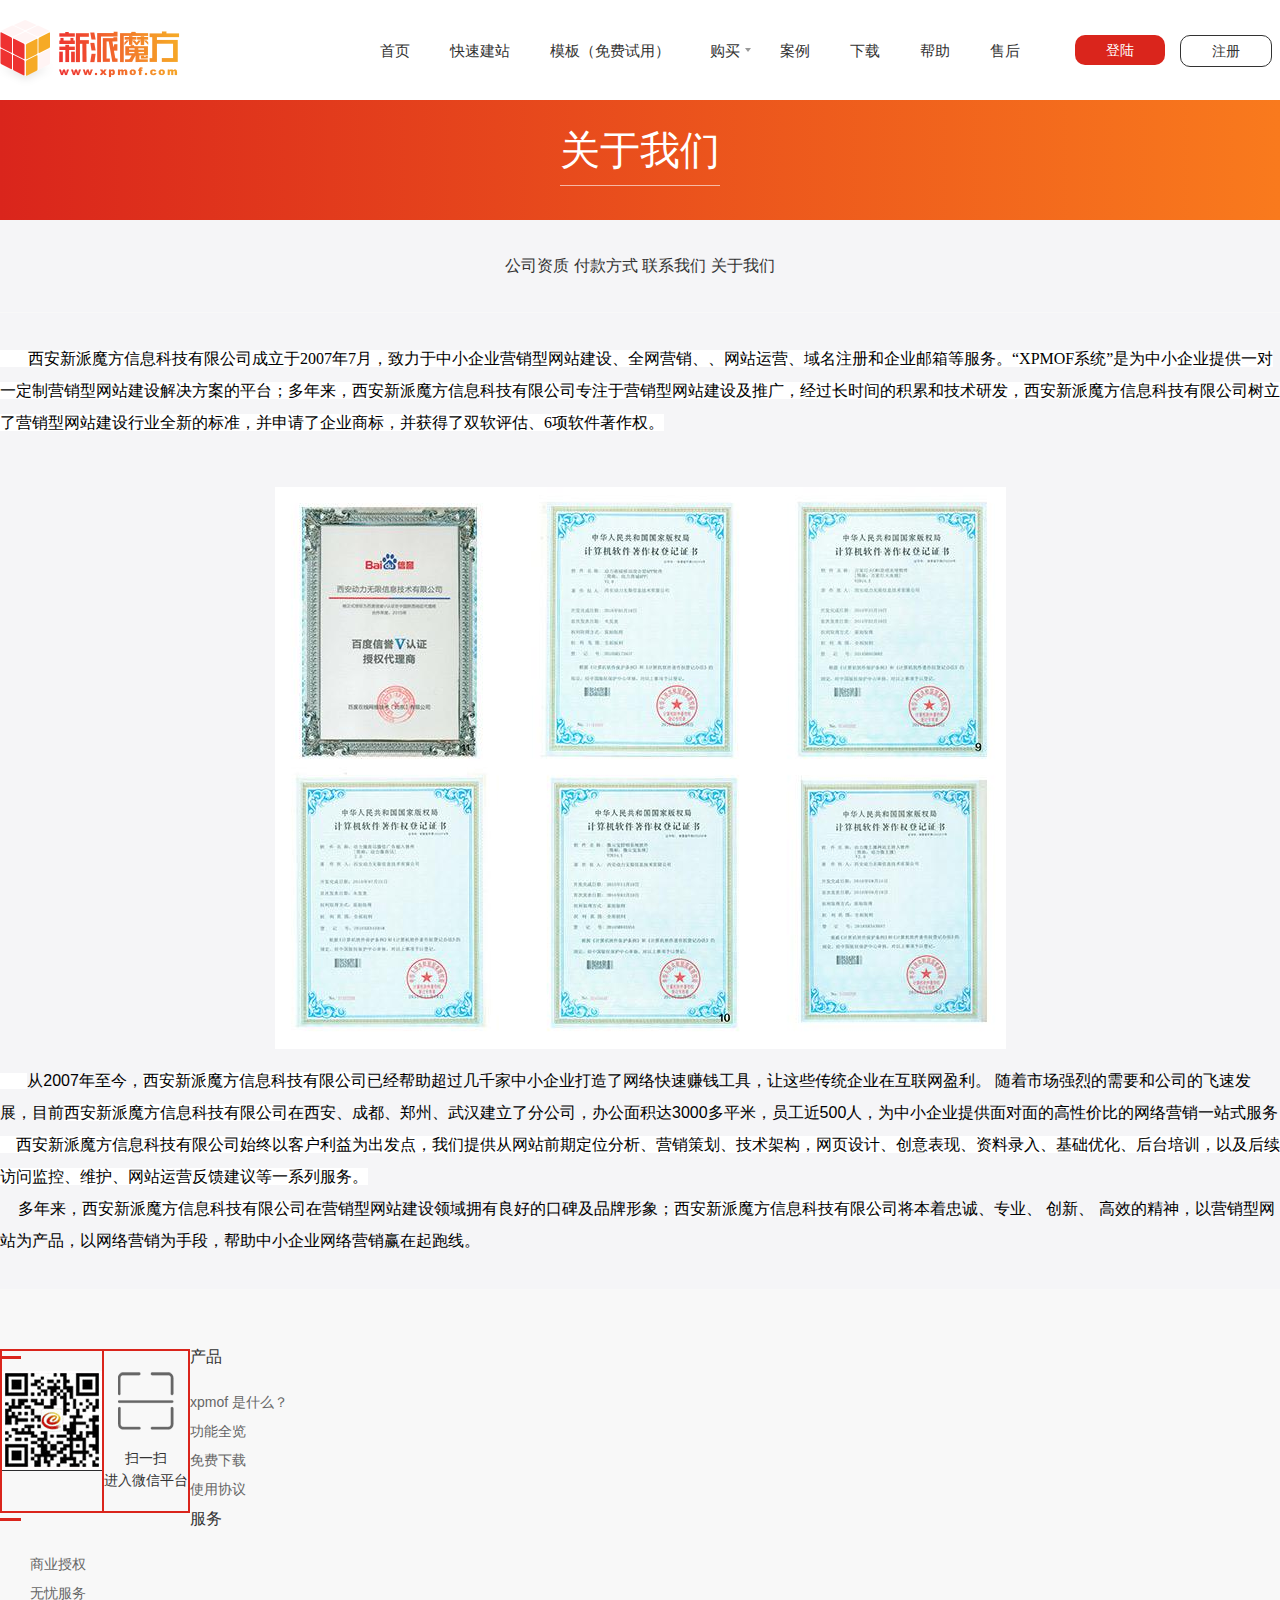
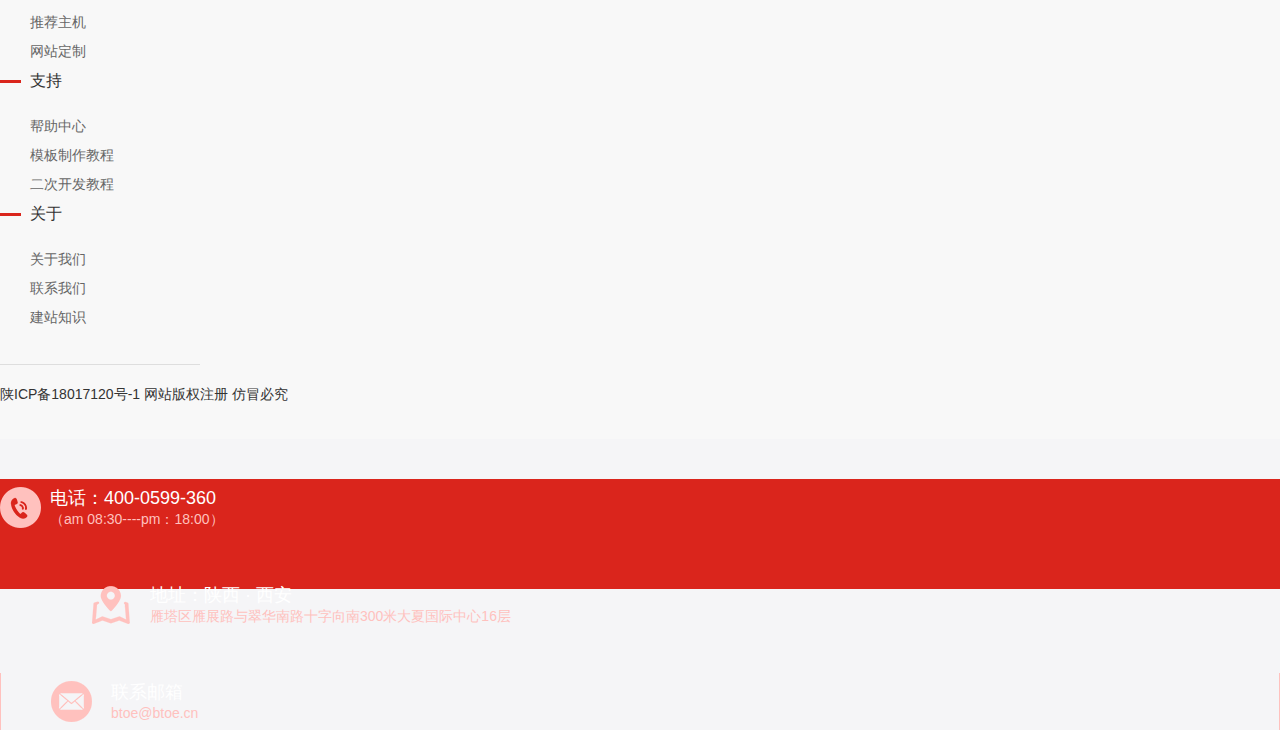
<file: about.html>
﻿<!DOCTYPE html>
<html>
<head>
    <meta charset="utf-8" />
    <meta name="viewport" content="width=device-width, initial-scale=1.0" />
    <meta http-equiv="X-UA-Compatible" content="IE=edge,chrome=1" />
    <title></title>
    <meta name="keywords" />
    <meta name="description" />

    <link href="css/style.css" rel="stylesheet" type="text/css" />
    <script src="js/jquery.min.js"></script>
    <script src="js/jquery.superslide.2.1.1.js"></script>

</head>
<body>
    <!-- 导航 begin -->
    <div class="header_nav">
        <div class="container">
            <div class="heard_r">
                <span class="heard_r_1">
                    <ul id="login_states"></ul>
                </span>
                <div class="dh">
                    <ul>
                        <li><h3><a href="./" title="首页">首页 </a></h3></li>
                        <li><h3><a href="./quick" title="">快速建站</a></h3></li>
                        <li><h3><a href="./template" title="">模板（免费试用）</a></h3></li>
                        <li>
                            <h3>
                                <a href="#" title="">购买  </a>
                                <div class="nav_xl">
                                    <h4><a href="./permission" title="">商业授权</a></h4>
                                    <h4><a href="./template" title="">收费模板</a></h4>
                                    <h4><a href="./plus" title="">增值服务</a></h4>
                                    <h4><a href="./server" title="">推荐主机</a></h4>
                                    <h4><a href="./plugin" title="">应用插件</a></h4>
                                    <h4><a href="./warryless" title="">无忧服务</a></h4>
                                    <h4><a href="./customization" title="">网站定制</a></h4>
                                </div>
                        </li>
                        <li><h3><a href="./case" title="">案例 </a></h3></li>
                        <li><h3><a href="./download" title="">下载</a></h3></li>
                        <li><h3><a href="http://help.xpmof.com/" title="" target="_blank">帮助</a></h3></li>
                        <li><h3><a href="http://www.xpmof.com/manage/#/process" title="">售后</a></h3></li>
                    </ul>
                </div>
            </div>
            <a href="./" title=""><img src="picture/logo.png" title="" alt=""></a>
        </div>
    </div>
    </div>

    <!-- 导航 end -->

    

<!--关于我们-->
<div class="abuot_contant">
    <div class="container">
        <h3>关于我们</h3>
        <hr>
    </div>
</div>

<div class="abuot_list">
    <div>
        <ul>
                <li><a href="./about/details/4" title="公司资质">公司资质</a></li>
                <li><a href="./about/details/3" title="付款方式">付款方式</a></li>
                <li><a href="./about/details/2" title="联系我们">联系我们</a></li>
                <li><a href="./about/details/1" title="关于我们">关于我们</a></li>
        </ul>
    </div>
</div>

<div class="abuot_zhengwen">
    <div class="container">
        <p style="margin-left:0px; margin-right:0px"><span style="color:#000000"><span style="font-size:16px"><span style="font-family:&quot;Microsoft YaHei&quot;,微软雅黑,宋体,Arial,Helvetica,sans-serif"><span style="background-color:#ffffff"><span style="font-family:&quot;Microsoft YaHei&quot;"><span style="font-family:&quot;Microsoft YaHei&quot;">&nbsp; &nbsp; &nbsp; &nbsp;</span></span><span style="font-family:Arial"><span style="font-family:&quot;Microsoft YaHei&quot;">西安新派魔方信息科技有限公司成立于200</span></span><span style="font-family:&quot;Microsoft YaHei&quot;">7</span><span style="font-family:Arial"><span style="font-family:&quot;Microsoft YaHei&quot;">年7月，致力于中小企业营销型网站建设、全网营销、</span></span><span style="font-family:&quot;Microsoft YaHei&quot;"><span style="font-family:&quot;Microsoft YaHei&quot;">、网站运营、</span></span><span style="font-family:Arial"><span style="font-family:&quot;Microsoft YaHei&quot;">域名注册和企业邮箱等服务。&ldquo;XPMOF系统</span><span style="font-family:&quot;Microsoft YaHei&quot;">&rdquo;是为中小企业提供一对一定制营销型网站建设解决方案的平台；多年来，西安新派魔方信息科技有限公司专注于营销型网站建设及推广，经过长时间的积累和技术研发，西安新派魔方信息科技有限公司树立了营销型网站建设行业全新的标准，并申请了</span></span><span style="font-family:&quot;Microsoft YaHei&quot;"><span style="font-family:&quot;Microsoft YaHei&quot;">企业商标，并获得了双软评估、</span>6<span style="font-family:&quot;Microsoft YaHei&quot;">项软件著作权。</span></span></span></span></span></span><span style="font-size:16px">&nbsp;&nbsp;</span></p>

<p style="margin-left:0px; margin-right:0px; text-align:center">&nbsp;</p>

<p style="margin-left:0px; margin-right:0px; text-align:center"><img alt="" src="picture/570ab409-82ea-4185-b5a3-ddc07997cca1.jpg" style="height:562px; width:731px" /></p>

<p style="margin-left:0px; margin-right:0px; text-align:start"><span style="color:#000000"><span style="font-size:14px"><span style="font-family:&quot;Microsoft YaHei&quot;,微软雅黑,宋体,Arial,Helvetica,sans-serif"><span style="background-color:#ffffff">&nbsp; &nbsp; &nbsp; &nbsp;</span></span></span>从2007年至今，<span style="font-size:16px"><span style="font-family:&quot;Microsoft YaHei&quot;,微软雅黑,宋体,Arial,Helvetica,sans-serif"><span style="background-color:#ffffff"><span style="font-family:Arial"><span style="font-family:&quot;Microsoft YaHei&quot;">西安新派魔方信息科技有限公司</span></span></span></span></span>已经帮助超过几千家中小企业打造了网络快速赚钱工具，让这些传统企业在互联网盈利。&nbsp;随着市场强烈的需要和公司的飞速发展，目前<span style="font-size:16px"><span style="font-family:&quot;Microsoft YaHei&quot;,微软雅黑,宋体,Arial,Helvetica,sans-serif"><span style="background-color:#ffffff"><span style="font-family:Arial"><span style="font-family:&quot;Microsoft YaHei&quot;">西安新派魔方信息科技有限公司</span></span></span></span></span>在西安、成都、郑州、武汉建立了分公司，办公面积达3000多平米，员工近500人，为中小企业提供面对面的高性价比的网络营销一站式服务</span></p>

<p style="margin-left:0px; margin-right:0px; text-align:left"><span style="font-size:16px"><span style="color:#000000"><span style="font-family:&quot;Microsoft YaHei&quot;,微软雅黑,宋体,Arial,Helvetica,sans-serif"><span style="background-color:#ffffff"><span style="font-family:&quot;Microsoft YaHei&quot;"><span style="font-family:&quot;Microsoft YaHei&quot;">&nbsp; &nbsp; </span></span></span></span></span></span><span style="color:#000000"><span style="font-size:16px"><span style="font-family:&quot;Microsoft YaHei&quot;,微软雅黑,宋体,Arial,Helvetica,sans-serif"><span style="background-color:#ffffff"><span style="font-family:Arial"><span style="font-family:&quot;Microsoft YaHei&quot;">西安新派魔方信息科技有限公司</span></span></span></span></span></span><span style="font-size:16px"><span style="color:#000000"><span style="font-family:&quot;Microsoft YaHei&quot;,微软雅黑,宋体,Arial,Helvetica,sans-serif"><span style="background-color:#ffffff"><span style="font-family:&quot;Microsoft YaHei&quot;"><span style="font-family:&quot;Microsoft YaHei&quot;">始终以客户利益为出发点，我们提供从网站前期定位分析、营销策划、技术架构，网页设计、创意表现、资料录入、基础优化、后台培训，以及后续访问监控、维护、网站运营反馈建议等一系列服务。</span></span></span></span></span></span></p>

<p style="margin-left:0px; margin-right:0px; text-align:left"><span style="font-size:16px"><span style="color:#000000">&nbsp; &nbsp; 多年来，</span></span><span style="color:#000000"><span style="font-size:16px"><span style="font-family:&quot;Microsoft YaHei&quot;,微软雅黑,宋体,Arial,Helvetica,sans-serif"><span style="background-color:#ffffff"><span style="font-family:Arial"><span style="font-family:&quot;Microsoft YaHei&quot;">西安新派魔方信息科技有限公司</span></span></span></span></span></span><span style="font-size:16px"><span style="color:#000000">在营销型网站建设领域拥有良好的口碑及品牌形象；</span></span><span style="color:#000000"><span style="font-size:16px"><span style="font-family:&quot;Microsoft YaHei&quot;,微软雅黑,宋体,Arial,Helvetica,sans-serif"><span style="background-color:#ffffff"><span style="font-family:Arial"><span style="font-family:&quot;Microsoft YaHei&quot;">西安新派魔方信息科技有限公司</span></span></span></span></span></span><span style="font-size:16px"><span style="color:#000000">将本着忠诚、专业、&nbsp;创新、&nbsp;高效的精神，以营销型网站为产品，以网络营销为手段，帮助中小企业网络营销赢在起跑线。</span></span></p>

<p style="margin-left:0px; margin-right:0px; text-align:start"><span style="font-size:16px">&nbsp;&nbsp;</span></p>

    </div>
</div>



    <!--底部-->
    <div class="footer">
        <div class="container">
            <div class="f_r">
                <ul>
                    <li><img src="picture/erweima.jpg"></li>
                    <li>
                        <img src="picture/ewm.png">
                        <span>扫一扫</span>
                        <p>进入微信平台</p>
                    </li>
                </ul>
            </div>
            <div class="f_l">
                <div class="f_l_1">
                    <h3><a href="#" title="">产品</a></h3>
                    <ul>
                        <li><a href="./download/show" title="">xpmof 是什么？</a> </li>
                        <li><a href="./download/show" title="">功能全览</a> </li>
                        <li><a href="./download" title="">免费下载</a> </li>
                        <li><a href="./license" title="">使用协议</a> </li>
                    </ul>
                </div>
                <div class="f_l_1">
                    <h3><a href="#" title="">服务</a></h3>
                    <ul>
                        <li><a href="./permission" title="">商业授权</a> </li>
                        <li><a href="./warryless" title="">无忧服务</a> </li>
                        <li><a href="./server" title="">推荐主机</a> </li>
                        <li><a href="./customization" title="">网站定制</a> </li>
                    </ul>
                </div>
                <div class="f_l_1">
                    <h3><a href="#" title="">支持</a></h3>
                    <ul>
                        <li><a href="http://help.xpmof.com/" title="">帮助中心</a> </li>
                        <li><a href="http://help.xpmof.com/52164944/" title="">模板制作教程</a> </li>
                        <li><a href="http://help.xpmof.com/78059336/" title="">二次开发教程</a> </li>
                    </ul>
                </div>
                <div class="f_l_1">
                    <h3><a href="#" title="">关于</a></h3>
                    <ul>
                        <li><a href="./about/details/1" title="">关于我们</a> </li>
                        <li><a href="./about/details/2" title="">联系我们</a> </li>
                        <li><a href="http://help.xpmof.com/62094414/" title="">建站知识</a> </li>
                    </ul>
                </div>
            </div>
            <div class="banquan">
                <hr>
                <span>陕ICP备18017120号-1   网站版权注册  仿冒必究</span>
            </div>
        </div>
    </div>

    <div class="buttom">
        <div class="container">
            <ul>
                <li class="b_1">
                    <span>电话：400-0599-360 </span>
                    <p>（am 08:30----pm：18:00）</p>
                </li>
                <li class="b_2">
                    <span>地址：陕西 · 西安</span>
                    <p>雁塔区雁展路与翠华南路十字向南300米大夏国际中心16层 </p>
                </li>
                <li class="b_3">
                    <span>联系邮箱</span>
                    <p>btoe@btoe.cn </p>
                </li>
            </ul>
        </div>
    </div>
    <script src="js/common.js"></script>

    
</body>
</html>
</file>
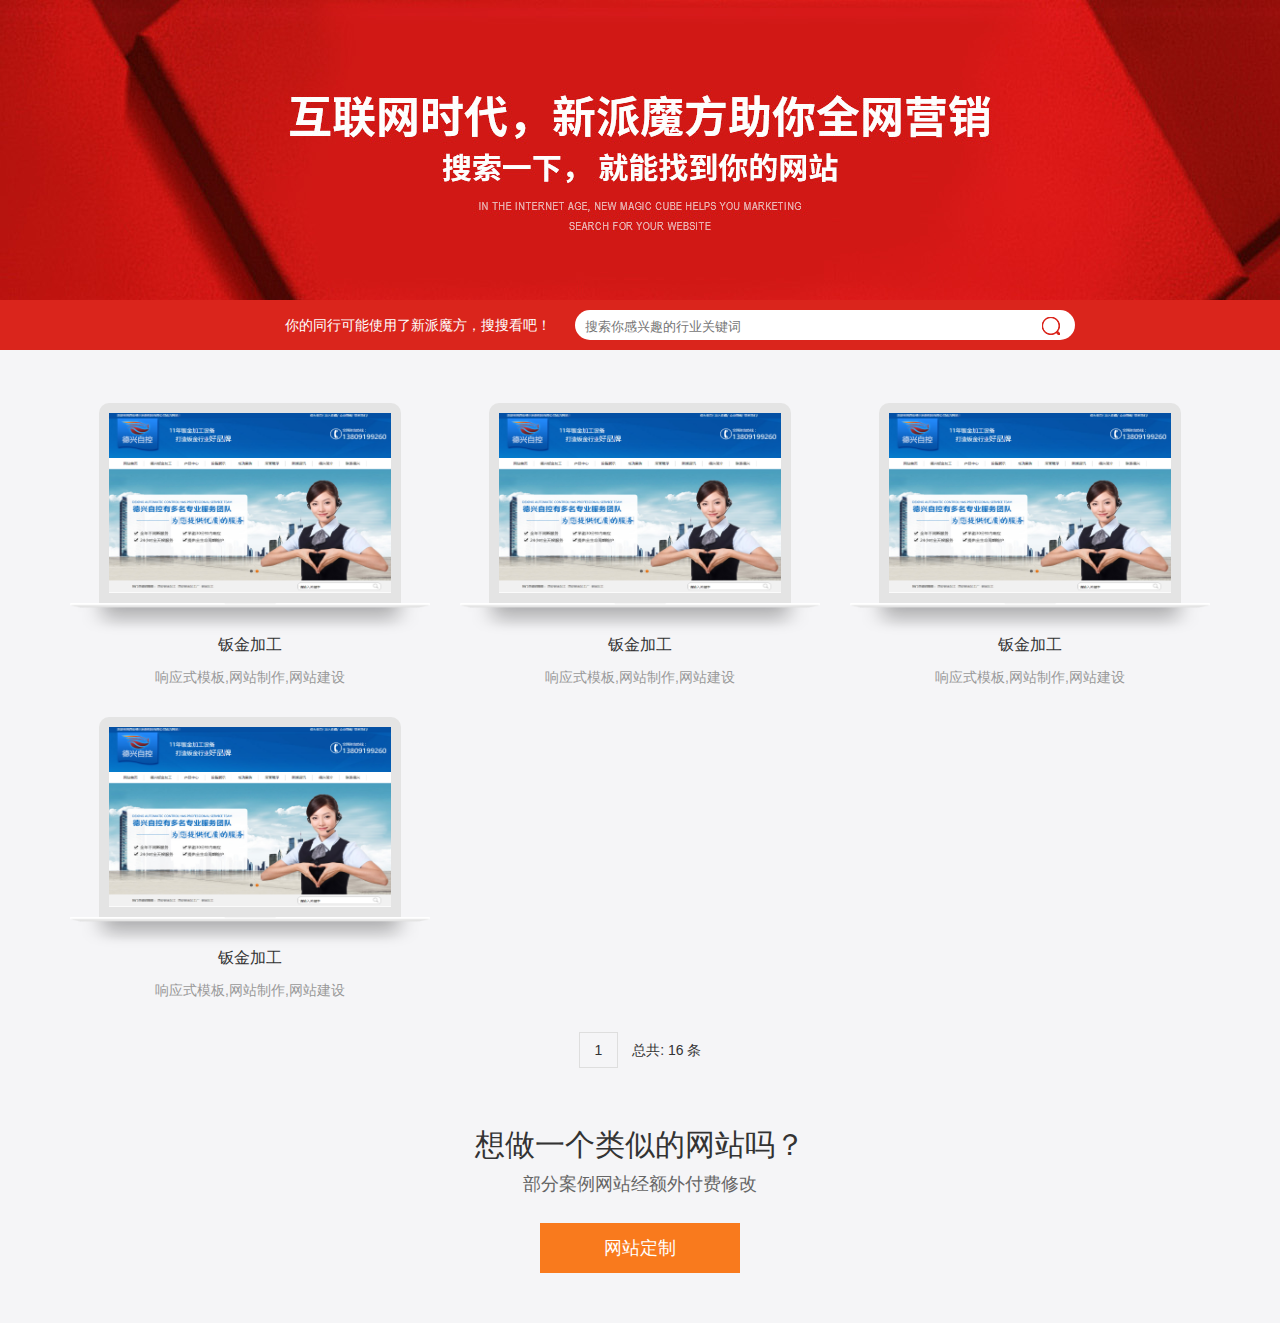
<file: case.html>
﻿<!DOCTYPE html>
<html>

<head>
    <meta charset="utf-8" />
    <meta name="viewport" content="width=device-width, initial-scale=1.0" />
    <meta http-equiv="X-UA-Compatible" content="IE=edge,chrome=1" />
    <title>案例</title>
    <meta name="keywords" content="案例" />
    <meta name="description" content="案例" />
    <link rel="stylesheet" href="css/responsive.css">
    <link href="css/style.css" rel="stylesheet" type="text/css" />
    <script src="js/jquery.min.js"></script>
    <script src="js/jquery.superslide.2.1.1.js"></script>

</head>

<body>




    <div class="case_banner"> </div>
    <!--案例-->
    <div class="case_top">
        <div class="container">

            <form action="./case/search" method="post">
                <div class="case_search">
                    <input type="text" name="keyword" class="sea_t" placeholder="搜索你感兴趣的行业关键词" />
                    <button class="sea_b" style="border:none;"></button>
                </div>
            </form>
            <span>你的同行可能使用了新派魔方，搜搜看吧！</span>
        </div>
    </div>

   <div class="case_list">
        <div class="container">

            <div class="demo">
                    <ul class="direction-reveal direction-reveal--3-grid-flexbox direction-reveal--demo-rotate row padding_del">

                     
                        <li class="col-xs-12 col-sm-6 col-md-4">
                            <div class="case_list_li">
                                <div class="direction-reveal__card">
                                    <div class="direction-cc">
                                    <div class="img">
                                        <a href="http://www.xadxzk.com/" target="_blank" title="钣金加工">
                                            <img src="picture/ffd7eba7-37de-42c1-93ef-c525c58cff58.png" alt="Image">
                                        </a>
                                    </div>
                                    <div class="direction-reveal__overlay">
                                        <h3><a href="http://www.xadxzk.com/" title="钣金加工" target="_blank">查看网站</a></h3>
                                        <p><a href="./template/details/34" title="http://www.xadxzk.com/" target="_blank">购买模板</a></p>
                                    </div>
                                </div> 
                                <div class="pc_bott"><img src="images/pc_bott.png"></div>
                                </div>
                                <div class="case_list_li_title">
                                    <h3>钣金加工</h3>
                                    <p>响应式模板,网站制作,网站建设</p>
                                </div>
                            </div>
                         </li>


                        <li class="col-xs-12 col-sm-6 col-md-4">
                            <div class="case_list_li">
                                <div class="direction-reveal__card">
                                    <div class="direction-cc">
                                        <div class="img">
                                            <a href="http://www.xadxzk.com/" target="_blank" title="钣金加工">
                                                <img src="picture/ffd7eba7-37de-42c1-93ef-c525c58cff58.png" alt="Image" >
                                            </a>
                                        </div>
                                        <div class="direction-reveal__overlay">
                                            <h3><a href="http://www.xadxzk.com/" title="钣金加工" target="_blank">查看网站</a></h3>
                                            <p><a href="./template/details/34" title="http://www.xadxzk.com/" target="_blank">购买模板</a></p>
                                        </div>
                                    </div>
                                    <div class="pc_bott"><img src="images/pc_bott.png"></div>
                                </div>
                                <div class="case_list_li_title">
                                    <h3>钣金加工</h3>
                                    <p>响应式模板,网站制作,网站建设</p>
                                </div>
                            </div>
                        </li>

                        <li class="col-xs-12 col-sm-6 col-md-4">
                            <div class="case_list_li">
                                <div class="direction-reveal__card">
                                    <div class="direction-cc">
                                        <div class="img">
                                            <a href="http://www.xadxzk.com/" target="_blank" title="钣金加工">
                                                <img src="picture/ffd7eba7-37de-42c1-93ef-c525c58cff58.png" alt="Image">
                                            </a>
                                        </div>
                                        <div class="direction-reveal__overlay">
                                            <h3><a href="http://www.xadxzk.com/" title="钣金加工" target="_blank">查看网站</a></h3>
                                            <p><a href="./template/details/34" title="http://www.xadxzk.com/" target="_blank">购买模板</a></p>
                                        </div>
                                    </div>
                                    <div class="pc_bott"><img src="images/pc_bott.png"></div>
                                </div>
                                <div class="case_list_li_title">
                                    <h3>钣金加工</h3>
                                    <p>响应式模板,网站制作,网站建设</p>
                                </div>
                            </div>
                        </li>

                        <li class="col-xs-12 col-sm-6 col-md-4">
                            <div class="case_list_li">
                                <div class="direction-reveal__card">
                                    <div class="direction-cc">
                                        <div class="img">
                                            <a href="http://www.xadxzk.com/" target="_blank" title="钣金加工">
                                                <img src="picture/ffd7eba7-37de-42c1-93ef-c525c58cff58.png" alt="Image">
                                            </a>
                                        </div>
                                        <div class="direction-reveal__overlay">
                                            <h3><a href="http://www.xadxzk.com/" title="钣金加工" target="_blank">查看网站</a></h3>
                                            <p><a href="./template/details/34" title="http://www.xadxzk.com/" target="_blank">购买模板</a></p>
                                        </div>
                                    </div>
                                    <div class="pc_bott"><img src="images/pc_bott.png"></div>
                                </div>
                                <div class="case_list_li_title">
                                    <h3>钣金加工</h3>
                                    <p>响应式模板,网站制作,网站建设</p>
                                </div>
                            </div>
                        </li>

                       




                        
                       

                    </ul>
                    <div>
                </div>
            </div>
        </div>
    </div>

    <div class="clear"></div> 




    <div class="case_fy">
    <div class="container">
        <ul>

                <li><a href="./case/index/1" title="" style="display:block;">1</a> </li>


            <li class="li-pager-total">总共: 16 条</li>
        </ul>

    </div>
</div>

<div class="case_b">
    <div class="container">
        <h3>想做一个类似的网站吗？</h3>
        <p>部分案例网站经额外付费修改</p>
        <a href="./customization" title="">网站定制</a>
    </div>
</div>







    <script src="js/common.js"></script>


    <script src="js/anli.js"></script>

</body>

</html>
</file>
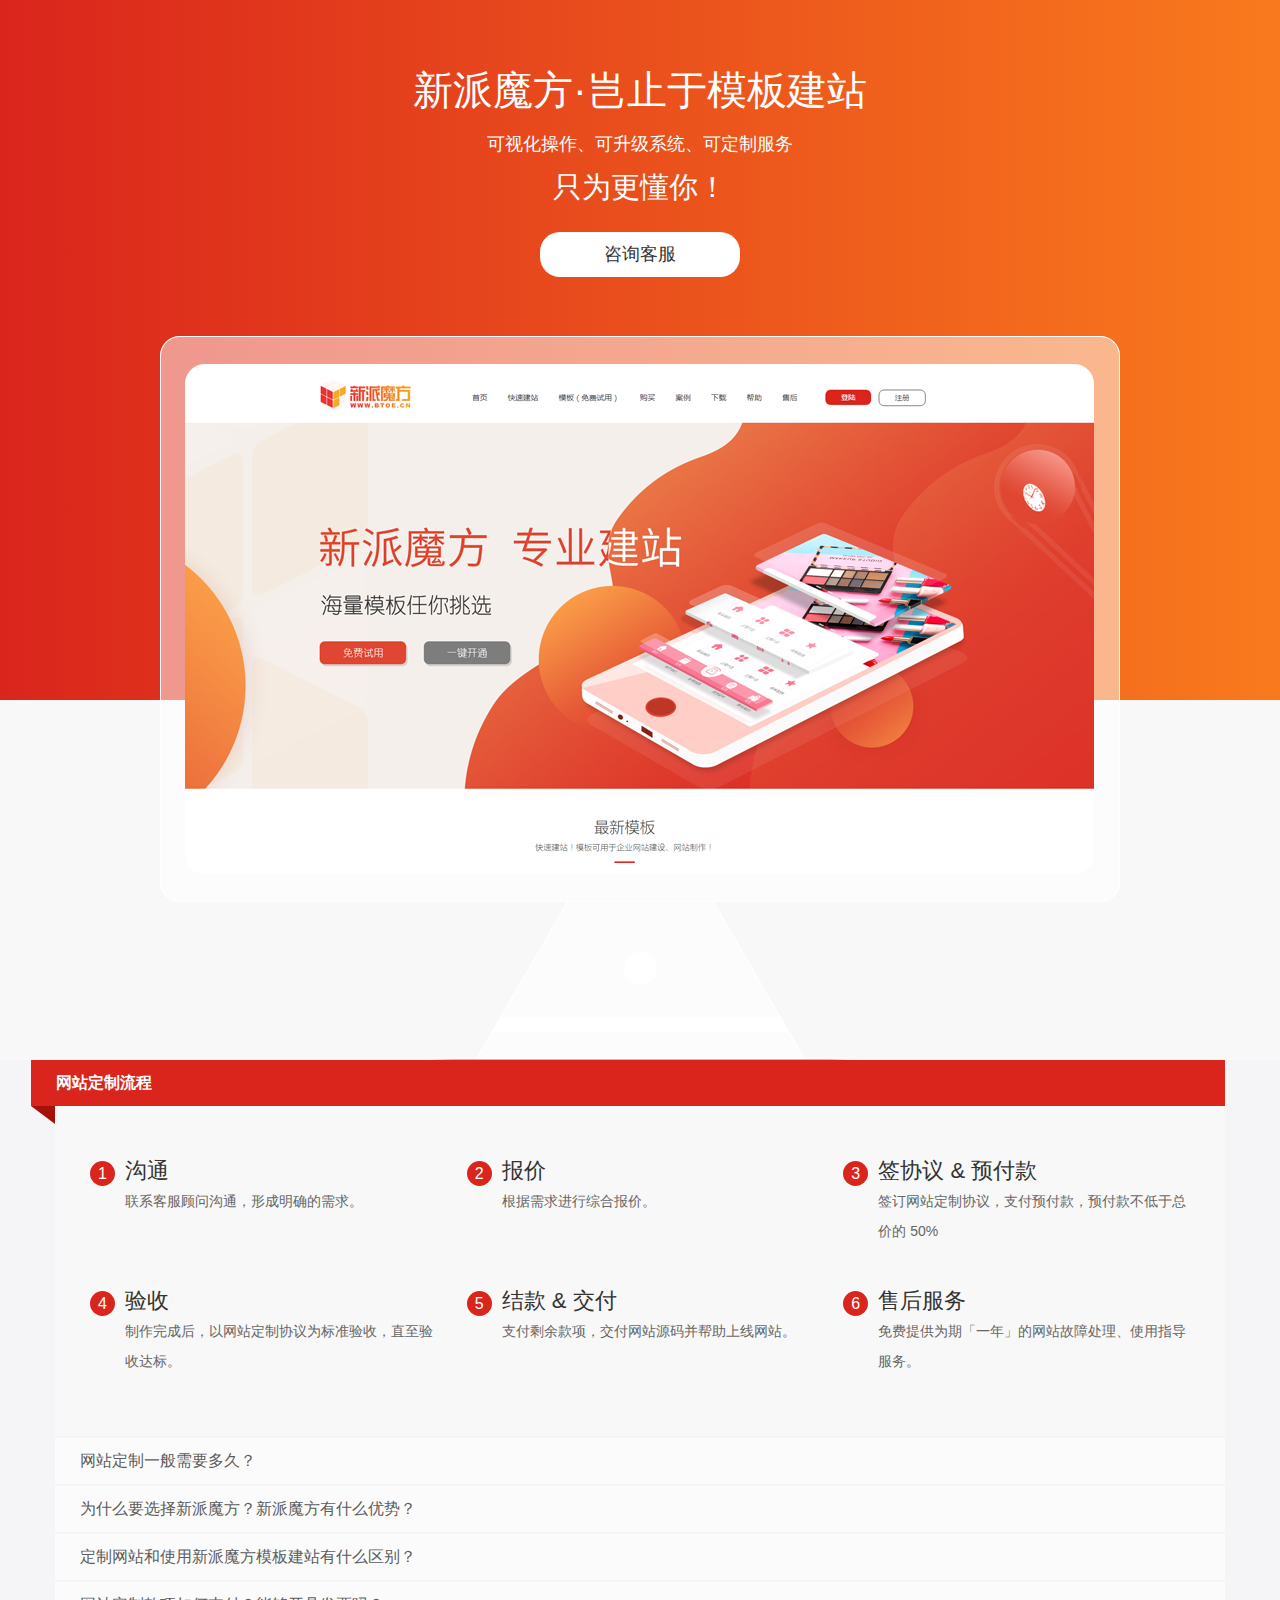
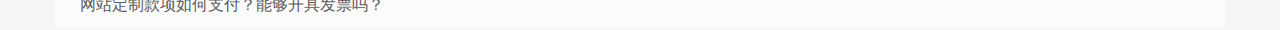
<file: customization.html>
﻿<!DOCTYPE html>
<html>
<head>
    <meta charset="utf-8" />
    <meta name="viewport" content="width=device-width, initial-scale=1.0" />
    <meta http-equiv="X-UA-Compatible" content="IE=edge,chrome=1" />
    <title>网站定制</title>
    <meta name="keywords" content="网站定制" />
    <meta name="description" content="网站定制" />

    <link href="css/style.css" rel="stylesheet" type="text/css" />
    <link rel="stylesheet" href="css/responsive.css">
    <script src="js/jquery.min.js"></script>
    <script src="js/jquery.superslide.2.1.1.js"></script>

</head>
<body>


    


<!--网站定制-->
<div class="cust">
    <div class="container">
        <h3>新派魔方·岂止于模板建站</h3>
        <p>可视化操作、可升级系统、可定制服务</p>
        <span>只为更懂你！</span>
        <a href="http://wpa.qq.com/msgrd?v=3&amp;amp;site=qq&amp;amp;menu=yes&amp;amp;uin=1071783165" target="_blank" title="">咨询客服</a>
        <img src="picture/wzdz_1.png" alt="" />
    </div>
</div>

<div class="cust_bj"></div>

<div class="container">
    <div class="row padding_del">
            <div class="panel-group" id="accordion" role="tablist" aria-multiselectable="true">
                <div class="panel panel-default">
                    <div class="panel-heading" role="tab">
                        <h4 class="panel-title">
                            <a role="button" data-toggle="collapse">
                               网站定制流程
                            </a>
                        </h4>
                    </div>
                    <div class="panel-collapse collapse in" role="tabpanel" aria-labelledby="headingOne">
                        <div class="panel-body">
                            
            <div class="row tjzj_news_xs">

                <ul>
                    <li class="col-xs-12 col-sm-6 col-md-4">
                       <em><i>1</i></em>
                        <div class="tjzj_news_xs_1">
                            <h4>沟通</h4>
                            <span>联系客服顾问沟通，形成明确的需求。</span>
                        </div>
                       
                    </li>
                    <li class="col-xs-12 col-sm-6 col-md-4">
                        <em><i>2</i></em>
                        <div class="tjzj_news_xs_1">
                            <h4>报价</h4>
                            <span>根据需求进行综合报价。</span>
                        </div>
                       
                    </li>
                    <li class="col-xs-12 col-sm-6 col-md-4">
                            <em><i>3</i></em>
                        <div class="tjzj_news_xs_1">
                            <h4>签协议 & 预付款</h4>
                            <span>签订网站定制协议，支付预付款，预付款不低于总价的 50% </span>
                        </div>
                       
                    </li>
                    <li class="col-xs-12 col-sm-6 col-md-4">
                        <em><i>4</i></em>
                        <div class="tjzj_news_xs_1">
                            <h4>验收</h4>
                            <span>制作完成后，以网站定制协议为标准验收，直至验收达标。</span>
                        </div>
                        
                    </li>
                    <li class="col-xs-12 col-sm-6 col-md-4">
                         <em><i>5</i></em>
                        <div class="tjzj_news_xs_1">
                            <h4>结款 & 交付</h4>
                            <span>支付剩余款项，交付网站源码并帮助上线网站。</span>
                        </div>
                       
                    </li>
                    <li class="col-xs-12 col-sm-6 col-md-4">
                        <em><i>6</i></em>
                        <div class="tjzj_news_xs_1">
                            <h4>售后服务</h4>
                            <span>免费提供为期「一年」的网站故障处理、使用指导服务。</span>
                        </div>
                        
                    </li>
                </ul>
                <div class="tjzj_news_xs_border"></div>
            </div>

                        </div>
                    </div>
                </div>
                <div class="panel panel-default">
                    <div class="panel-heading" role="tab">
                        <h4 class="panel-title">
                            <a class="collapsed" role="button" data-toggle="collapse">
                               网站定制一般需要多久？
                            </a>
                        </h4>
                    </div>
                    <div class="panel-collapse collapse" role="tabpanel" aria-labelledby="headingTwo">
                        <div class="panel-body">
                            <p>整体时间会在 7 - 15 个工作日左右（如有新功能开发则需要更久）。<br>
我们通常能够在 2 - 5 个工作日提供网站效果图，顾客可以根据需求提出改进意见直至满意。效果图确认后制作周期为 3 - 10 个工作日，制作完成之后会提供演示网站给顾客验收，验收过程会根据顾客的需求完善一些页面细节，因此顾客的需求和沟通对整体时长会有较大影响。
在「保证网站质量」和「满足顾客需求」的前提下，我们会尽快完成交付，如遇业务繁忙需耗费更多时间会提前沟通。</p>
                        </div>
                    </div>
                </div>
                <div class="panel panel-default">
                    <div class="panel-heading" role="tab">
                        <h4 class="panel-title">
                            <a class="collapsed" role="button" data-toggle="collapse">
                               为什么要选择新派魔方？新派魔方有什么优势？
                            </a>
                        </h4>
                    </div>
                    <div class="panel-collapse collapse" role="tabpanel" aria-labelledby="headingThree">
                        <div class="panel-body">
                            <p>
                    您只需要了解以下几点：<br>
                    使用独立自主研发的新派魔方企业建站系统；<br>
                    新派魔方专注「企业网站建设」长达十年，且只做企业网站；<br>
                    新派魔方对「响应式设计」有非常深入的研究，擅长响应式网站制作；<br>
                    新派魔方拥有超30人的美工、前端、开发、质检等分工的专业团队；<br>
                    新派魔方定制的网站支持在线升级，让你的网站紧跟前沿技术；<br>
                    新派魔方定制的网站支持可视化编辑，网站管理方便快捷。
                </p>
                        </div>
                    </div>
                </div>
                <div class="panel panel-default">
                    <div class="panel-heading" role="tab">
                        <h4 class="panel-title">
                            <a class="collapsed" role="button" data-toggle="collapse">
                               定制网站和使用新派魔方模板建站有什么区别？
                            </a>
                        </h4>
                    </div>
                    <div class="panel-collapse collapse" role="tabpanel" aria-labelledby="headingThree">
                        <div class="panel-body">
                              <p>
                    定制网站是按照用户的个性化需求来量身定做网站风格和部分功能，新派魔方网站模板是设计师提前按照自己的想法和行业通行特征制作的网站成品；<br>

                    定制网站和新派魔方模板建站代码规范和后台使用没有区别，均支持可视化编辑、在线升级、多语言、SEO等功能；<br>

                    如果你的预算有限，我们建议你选择一套中意的模板，在此基础上委托我们进行局部修改，并选择无忧服务来完成个性化网站搭建。
                </p>
                        </div>
                    </div>
                </div>
                <div class="panel panel-default">
                    <div class="panel-heading" role="tab">
                        <h4 class="panel-title">
                            <a class="collapsed" role="button" data-toggle="collapse">
                               网站定制款项如何支付？能够开具发票吗？
                            </a>
                        </h4>
                    </div>
                    <div class="panel-collapse collapse" role="tabpanel" aria-labelledby="headingThree">
                        <div class="panel-body">
                            <p>
                    可通过支付宝、银行转账或者公对公付款（详询客服），可以开具增值税普通发票（含税）。
                </p>
                        </div>
                    </div>
                </div>


            </div>
        </div>
</div>



<script>
jQuery("#accordion").slide({titCell:".panel-heading", targetCell:".panel-collapse",defaultIndex:0,effect:"slideDown",delayTime:300,trigger:"click",startFun:function(i){
    $('#accordion .panel').find('[data-toggle="collapse"]').addClass('collapsed');
 $('#accordion .panel').find('.panel-collapse').removeClass('in');
    
    $('#accordion .panel').eq(i).find('[data-toggle="collapse"]').removeClass('collapsed');
    
    $('#accordion .panel').eq(i).find('.panel-collapse').addClass('in');
}});
</script>

   
    <script src="js/common.js"></script>

    
</body>
</html>
</file>
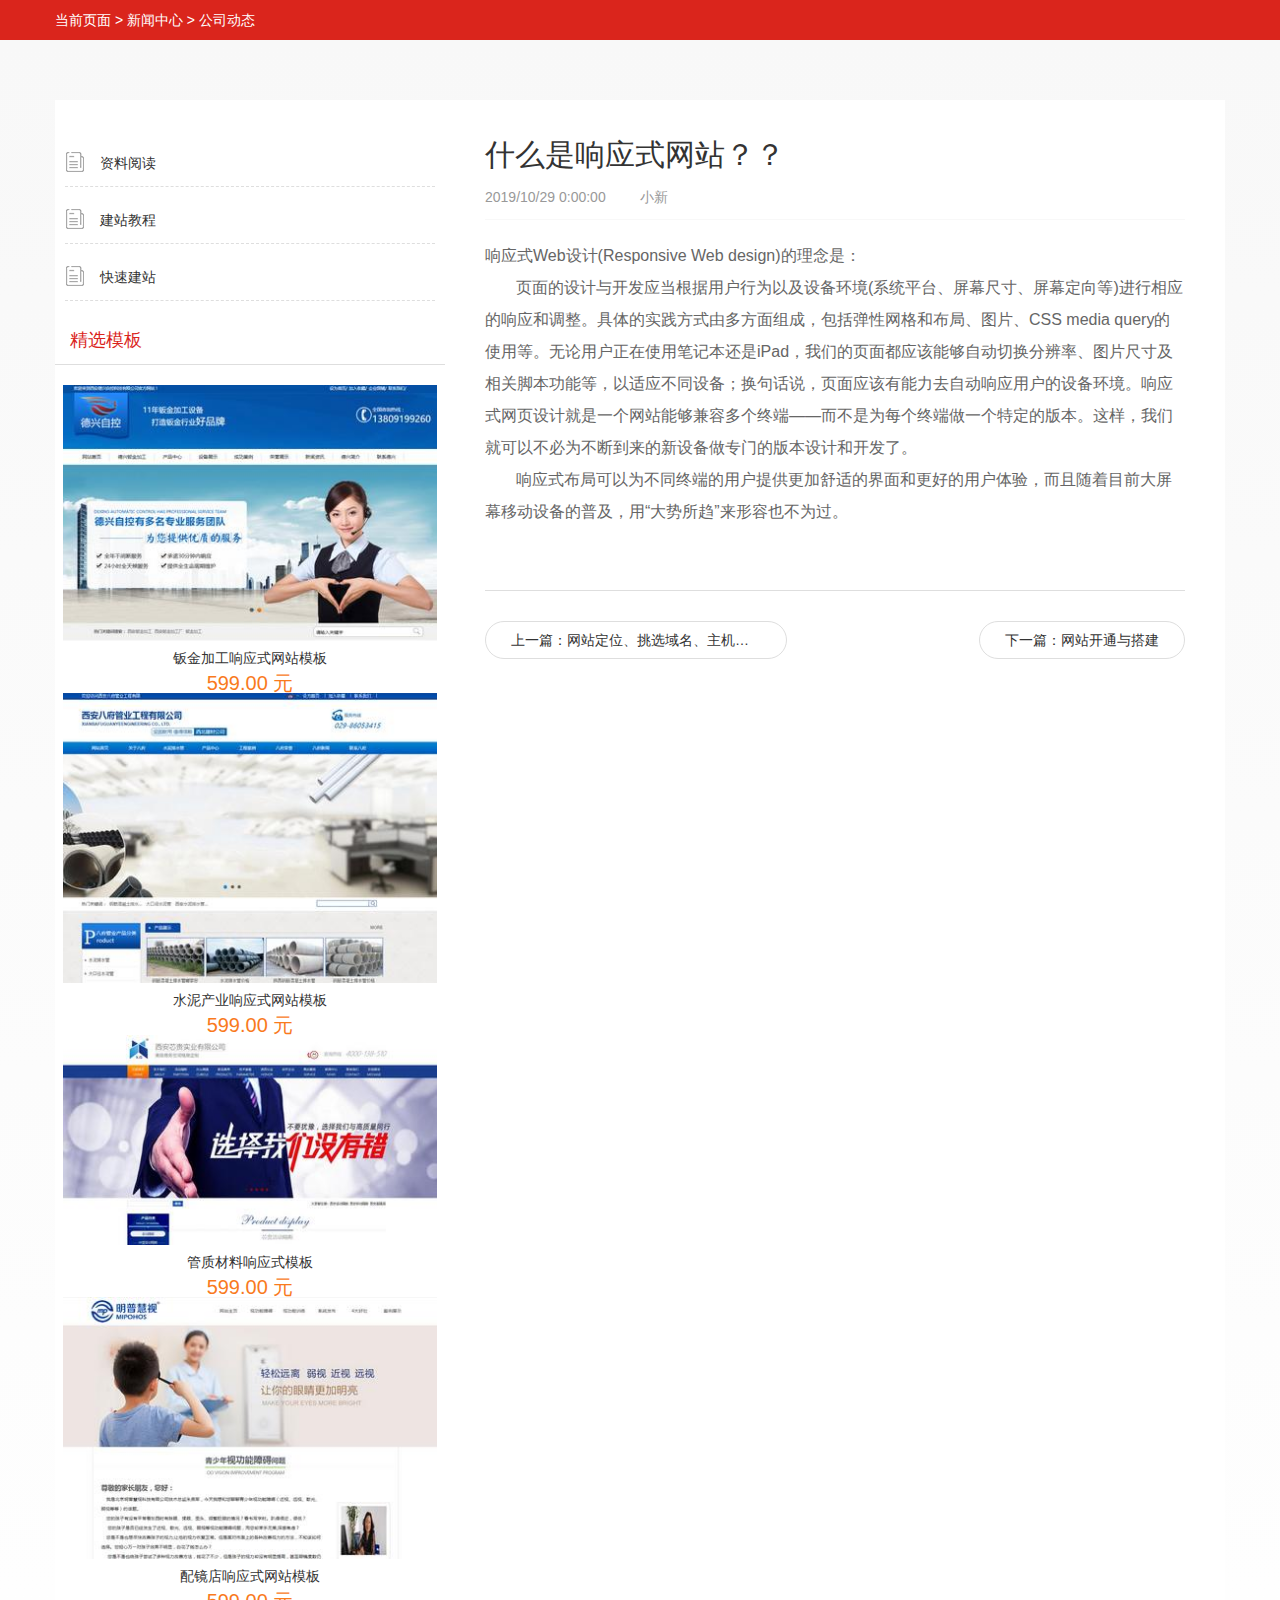
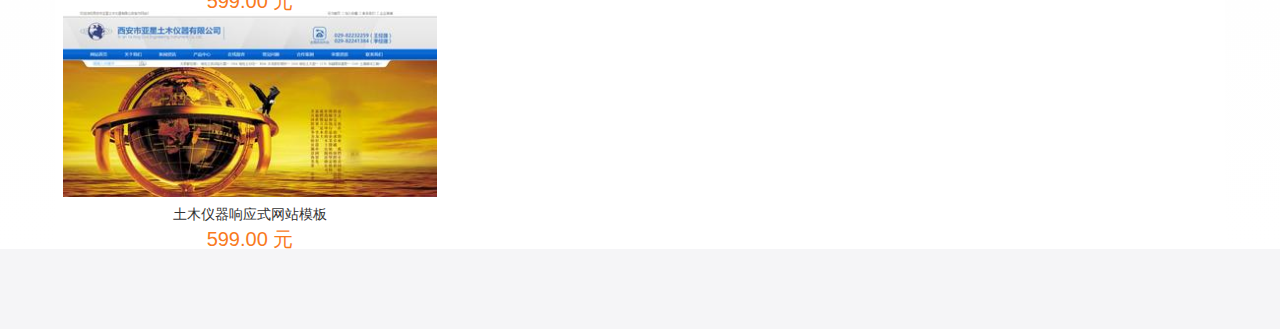
<file: details.html>
﻿<!DOCTYPE html>
<html>
<head>
    <meta charset="utf-8" />
    <meta name="viewport" content="width=device-width, initial-scale=1.0" />
    <meta http-equiv="X-UA-Compatible" content="IE=edge,chrome=1" />
    <title>1</title>
    <meta name="keywords" content="1" />
    <meta name="description" content="1" />
    <link rel="stylesheet" href="css/responsive.css">
    <link href="css/style.css" rel="stylesheet" type="text/css" />
    
    <script src="js/jquery.min.js"></script>
    <script src="js/jquery.superslide.2.1.1.js"></script>

</head>
<body>


    


<!--新闻内容页-->
<div class="news_list_top">
    <div class="container">
        当前页面 > 新闻中心 >  公司动态
    </div>
</div>


<div class="news_contant">
    <div class="container">
        <div class="row">
        <div class="col-xs-12 col-sm-4 col-md-4 padding_del news_title_l">
                <div class="news_title_l_list">
                    <ul>
                            <li><a href="./news/index/3" title="">资料阅读</a></li>
                            <li><a href="./news/index/2" title="">建站教程</a></li>
                            <li><a href="./news/index/1" title="">快速建站</a></li>
                    </ul>
                </div>
                <div class="case_pro">
                    <div class="case_pro_title"><a href="#" title="">精选模板</a></div>
                    <ul  class="row padding_del">
                            <li class="col-xs-6 col-sm-12 col-md-12 padding_del ">
                                <a href="./template/details/34" title="钣金加工响应式网站模板"><img src="picture/d6937438-2c67-4817-9f4e-28e063c4764e_1.png"></a>
                                <h3><a href="./template/details/34" title="钣金加工响应式网站模板">钣金加工响应式网站模板</a></h3>
                                <span>599.00 元</span>
                            </li>
                            <li class="col-xs-6 col-sm-12 col-md-12 padding_del">
                                <a href="./template/details/33" title="水泥产业响应式网站模板"><img src="picture/9e1e7e45-3084-43e1-931e-d047ce813fbb_1.png"></a>
                                <h3><a href="./template/details/33" title="水泥产业响应式网站模板">水泥产业响应式网站模板</a></h3>
                                <span>599.00 元</span>
                            </li>
                            <li class="col-xs-6 col-sm-12 col-md-12 padding_del">
                                <a href="./template/details/32" title="管质材料响应式模板"><img src="picture/7b89fed1-19f3-499e-8ff2-991c36ca1be2.jpg"></a>
                                <h3><a href="./template/details/32" title="管质材料响应式模板">管质材料响应式模板</a></h3>
                                <span>599.00 元</span>
                            </li>
                            <li class="col-xs-6 col-sm-12 col-md-12 padding_del">
                                <a href="./template/details/31" title="配镜店响应式网站模板"><img src="picture/5ada1561-396c-45bf-9e50-6946b0ae9f48_1.png"></a>
                                <h3><a href="./template/details/31" title="配镜店响应式网站模板">配镜店响应式网站模板</a></h3>
                                <span>599.00 元</span>
                            </li>
                            <li class="col-xs-6 col-sm-12 col-md-12 padding_del ">
                                <a href="./template/details/30" title="土木仪器响应式网站模板"><img src="picture/4b93d394-0f75-46fe-ad69-f48a6e7dc3f4_1.png"></a>
                                <h3><a href="./template/details/30" title="土木仪器响应式网站模板">土木仪器响应式网站模板</a></h3>
                                <span>599.00 元</span>
                            </li>
                    </ul>
                </div>
            </div>
        <div class="col-xs-12 col-sm-8 col-md-8 padding_del news_contant_r">
            <div class="news_contant_title">
                <h3>什么是响应式网站？？</h3>
            </div>
            <div class="news_contant_time">
                <span>2019/10/29 0:00:00</span>
                <span>小新</span>
            </div>
            <div class="news_contant_ny">
                <p>
                    <p>响应式Web设计(Responsive Web design)的理念是：</p>

<p>&nbsp; &nbsp; &nbsp; &nbsp;页面的设计与开发应当根据用户行为以及设备环境(系统平台、屏幕尺寸、屏幕定向等)进行相应的响应和调整。具体的实践方式由多方面组成，包括弹性网格和布局、图片、CSS media query的使用等。无论用户正在使用笔记本还是iPad，我们的页面都应该能够自动切换分辨率、图片尺寸及相关脚本功能等，以适应不同设备；换句话说，页面应该有能力去自动响应用户的设备环境。响应式网页设计就是一个网站能够兼容多个终端&mdash;&mdash;而不是为每个终端做一个特定的版本。这样，我们就可以不必为不断到来的新设备做专门的版本设计和开发了。</p>

<p>&nbsp; &nbsp; &nbsp; &nbsp;响应式布局可以为不同终端的用户提供更加舒适的界面和更好的用户体验，而且随着目前大屏幕移动设备的普及，用&ldquo;大势所趋&rdquo;来形容也不为过。</p>

<p>&nbsp;</p>

                </p>
            </div>
            <div class="news_contant_fy">
                    <div class="news_contant_prov"><a href="./news/details/30" title="">上一篇：网站定位、挑选域名、主机、网站程序</a></div>
                                    <div class="news_contant_next"><a href="./news/details/32" title="">下一篇：网站开通与搭建</a></div>

            </div>
        </div>

        </div>
    </div>
</div>



    <script src="js/common.js"></script>

    
</body>
</html>
</file>
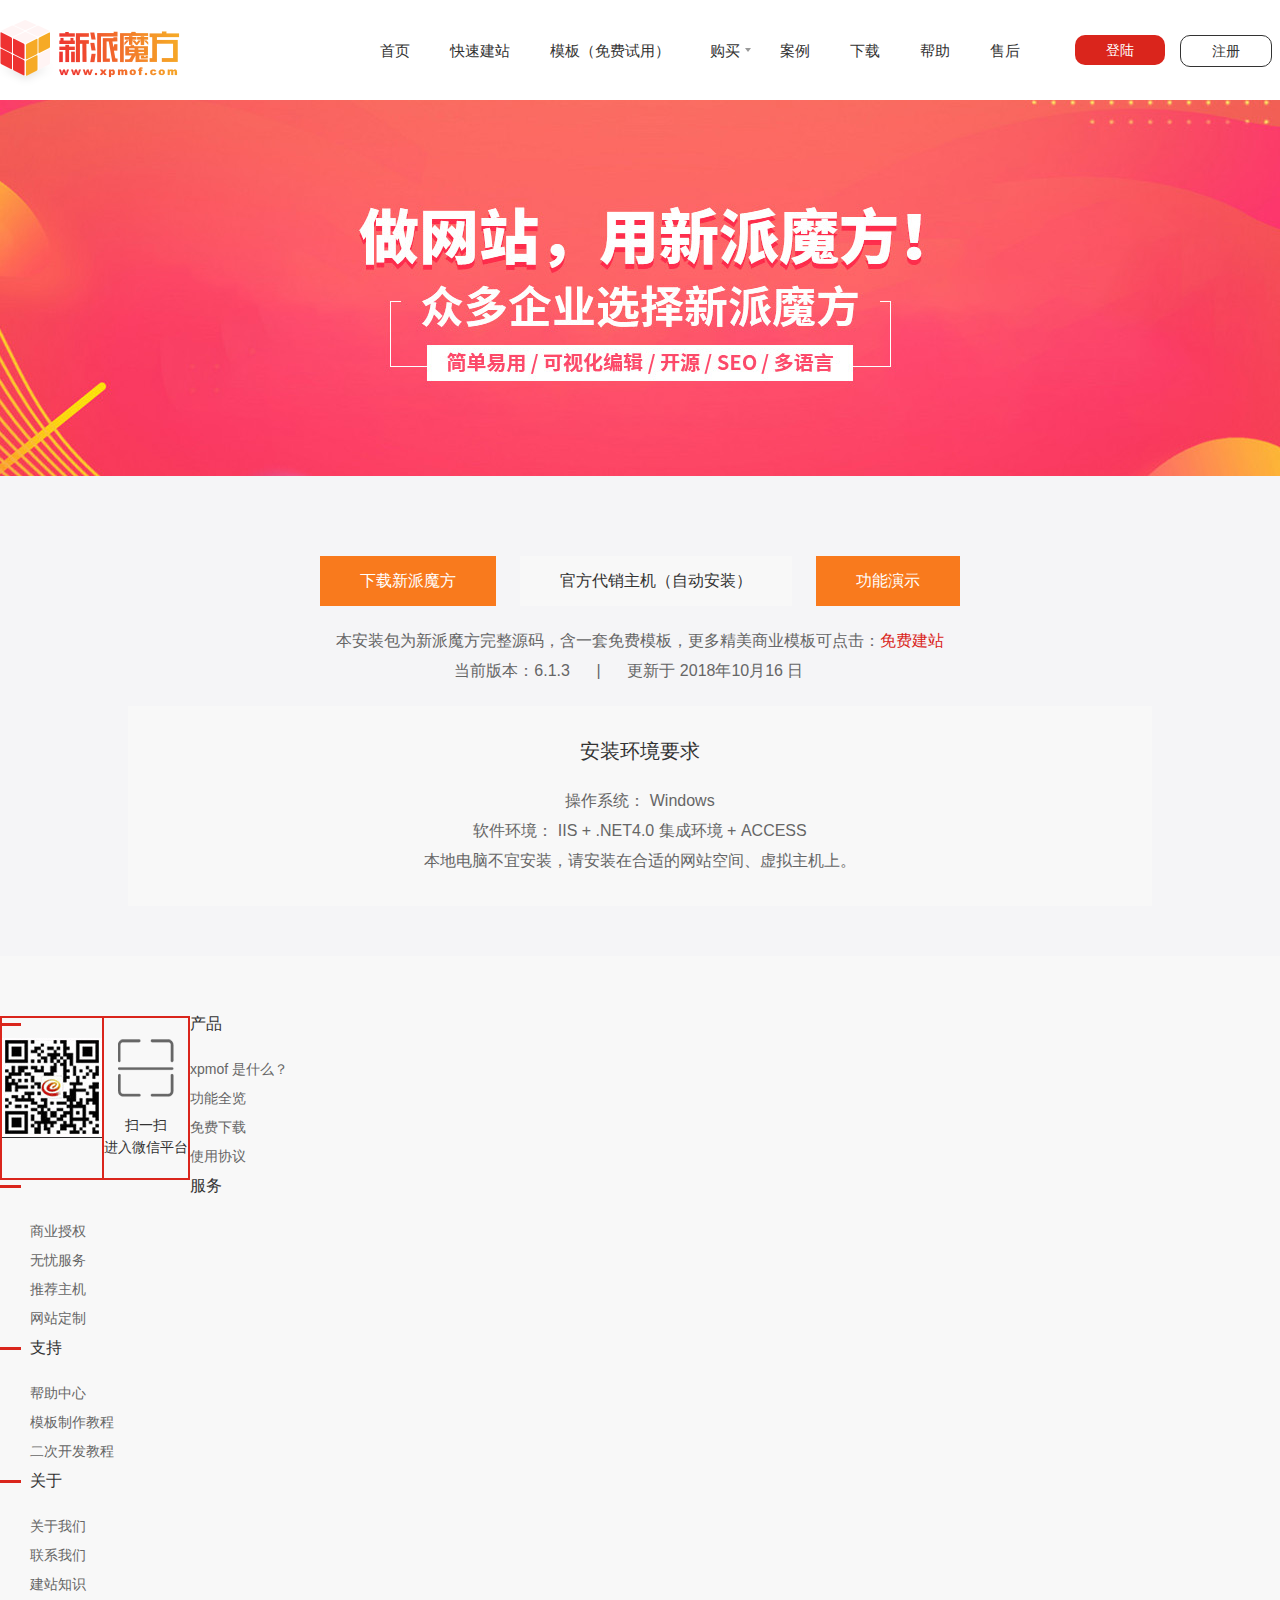
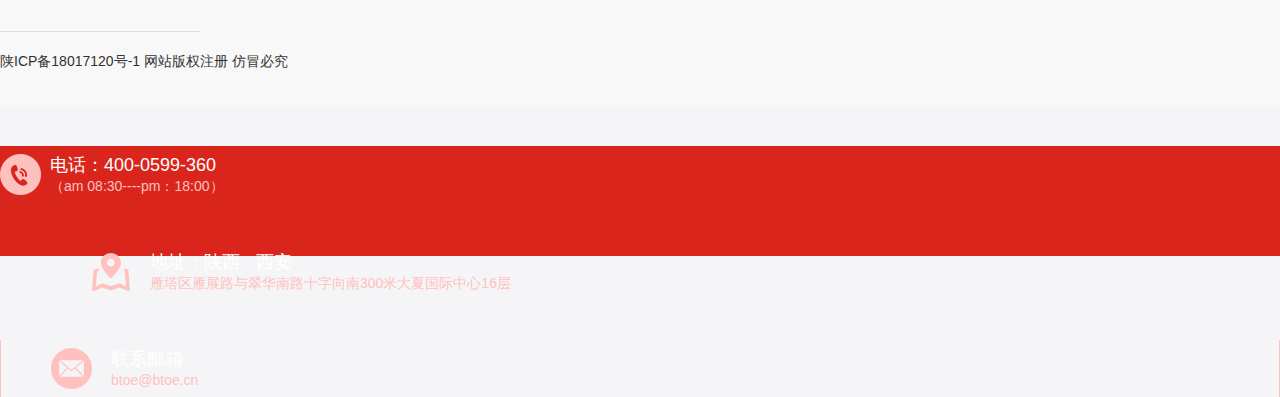
<file: download.html>
﻿<!DOCTYPE html>
<html>
<head>
    <meta charset="utf-8" />
    <meta name="viewport" content="width=device-width, initial-scale=1.0" />
    <meta http-equiv="X-UA-Compatible" content="IE=edge,chrome=1" />
    <title>下载</title>
    <meta name="keywords" content="下载" />
    <meta name="description" content="下载" />

    <link href="css/style.css" rel="stylesheet" type="text/css" />
    <script src="js/jquery.min.js"></script>
    <script src="js/jquery.superslide.2.1.1.js"></script>

</head>
<body>
    <!-- 导航 begin -->
    <div class="header_nav">
        <div class="container">
            <div class="heard_r">
                <span class="heard_r_1">
                    <ul id="login_states"></ul>
                </span>
                <div class="dh">
                    <ul>
                        <li><h3><a href="./" title="首页">首页 </a></h3></li>
                        <li><h3><a href="./quick" title="">快速建站</a></h3></li>
                        <li><h3><a href="./template" title="">模板（免费试用）</a></h3></li>
                        <li>
                            <h3>
                                <a href="#" title="">购买  </a>
                                <div class="nav_xl">
                                    <h4><a href="./permission" title="">商业授权</a></h4>
                                    <h4><a href="./template" title="">收费模板</a></h4>
                                    <h4><a href="./plus" title="">增值服务</a></h4>
                                    <h4><a href="./server" title="">推荐主机</a></h4>
                                    <h4><a href="./plugin" title="">应用插件</a></h4>
                                    <h4><a href="./warryless" title="">无忧服务</a></h4>
                                    <h4><a href="./customization" title="">网站定制</a></h4>
                                </div>
                        </li>
                        <li><h3><a href="./case" title="">案例 </a></h3></li>
                        <li><h3><a href="./download" title="">下载</a></h3></li>
                        <li><h3><a href="http://help.xpmof.com/" title="" target="_blank">帮助</a></h3></li>
                        <li><h3><a href="http://www.xpmof.com/manage/#/process" title="">售后</a></h3></li>
                    </ul>
                </div>
            </div>
            <a href="./" title=""><img src="picture/logo.png" title="" alt=""></a>
        </div>
    </div>
    </div>

    <!-- 导航 end -->

    
<div class="download_banner">&nbsp; </div>


<div class="xzym_t">

    <div class="container">
        <div class="xzym_t_1">
            <ul>
                <li><a href="./attachment/xpmof.rar" title="下载新派魔方">下载新派魔方</a> </li>
                <li><a href="./server" title="官方代销主机（自动安装）">官方代销主机（自动安装）</a></li>
                <li><a href="./download/show" title="功能演示">功能演示</a></li>
            </ul>
        </div>
        <h5>
            本安装包为新派魔方完整源码，含一套免费模板，更多精美商业模板可点击：<a href="./template" title="免费建站">免费建站</a> <br>
            当前版本：6.1.3&nbsp; &nbsp; &nbsp;  |&nbsp; &nbsp; &nbsp;  更新于 2018年10月16 日 &nbsp;&nbsp; &nbsp; 
        </h5>
        <div class="xzym_azhj">
            <span>安装环境要求</span>
            <P>
                操作系统： Windows
                <br>
                软件环境： IIS + .NET4.0 集成环境 + ACCESS
                <br>
                本地电脑不宜安装，请安装在合适的网站空间、虚拟主机上。
            </P>
        </div>
    </div>
</div>



    <!--底部-->
    <div class="footer">
        <div class="container">
            <div class="f_r">
                <ul>
                    <li><img src="picture/erweima.jpg"></li>
                    <li>
                        <img src="picture/ewm.png">
                        <span>扫一扫</span>
                        <p>进入微信平台</p>
                    </li>
                </ul>
            </div>
            <div class="f_l">
                <div class="f_l_1">
                    <h3><a href="#" title="">产品</a></h3>
                    <ul>
                        <li><a href="./download/show" title="">xpmof 是什么？</a> </li>
                        <li><a href="./download/show" title="">功能全览</a> </li>
                        <li><a href="./download" title="">免费下载</a> </li>
                        <li><a href="./license" title="">使用协议</a> </li>
                    </ul>
                </div>
                <div class="f_l_1">
                    <h3><a href="#" title="">服务</a></h3>
                    <ul>
                        <li><a href="./permission" title="">商业授权</a> </li>
                        <li><a href="./warryless" title="">无忧服务</a> </li>
                        <li><a href="./server" title="">推荐主机</a> </li>
                        <li><a href="./customization" title="">网站定制</a> </li>
                    </ul>
                </div>
                <div class="f_l_1">
                    <h3><a href="#" title="">支持</a></h3>
                    <ul>
                        <li><a href="http://help.xpmof.com/" title="">帮助中心</a> </li>
                        <li><a href="http://help.xpmof.com/52164944/" title="">模板制作教程</a> </li>
                        <li><a href="http://help.xpmof.com/78059336/" title="">二次开发教程</a> </li>
                    </ul>
                </div>
                <div class="f_l_1">
                    <h3><a href="#" title="">关于</a></h3>
                    <ul>
                        <li><a href="./about/details/1" title="">关于我们</a> </li>
                        <li><a href="./about/details/2" title="">联系我们</a> </li>
                        <li><a href="http://help.xpmof.com/62094414/" title="">建站知识</a> </li>
                    </ul>
                </div>
            </div>
            <div class="banquan">
                <hr>
                <span>陕ICP备18017120号-1   网站版权注册  仿冒必究</span>
            </div>
        </div>
    </div>

    <div class="buttom">
        <div class="container">
            <ul>
                <li class="b_1">
                    <span>电话：400-0599-360 </span>
                    <p>（am 08:30----pm：18:00）</p>
                </li>
                <li class="b_2">
                    <span>地址：陕西 · 西安</span>
                    <p>雁塔区雁展路与翠华南路十字向南300米大夏国际中心16层 </p>
                </li>
                <li class="b_3">
                    <span>联系邮箱</span>
                    <p>btoe@btoe.cn </p>
                </li>
            </ul>
        </div>
    </div>
    <script src="js/common.js"></script>

    
</body>
</html>
</file>
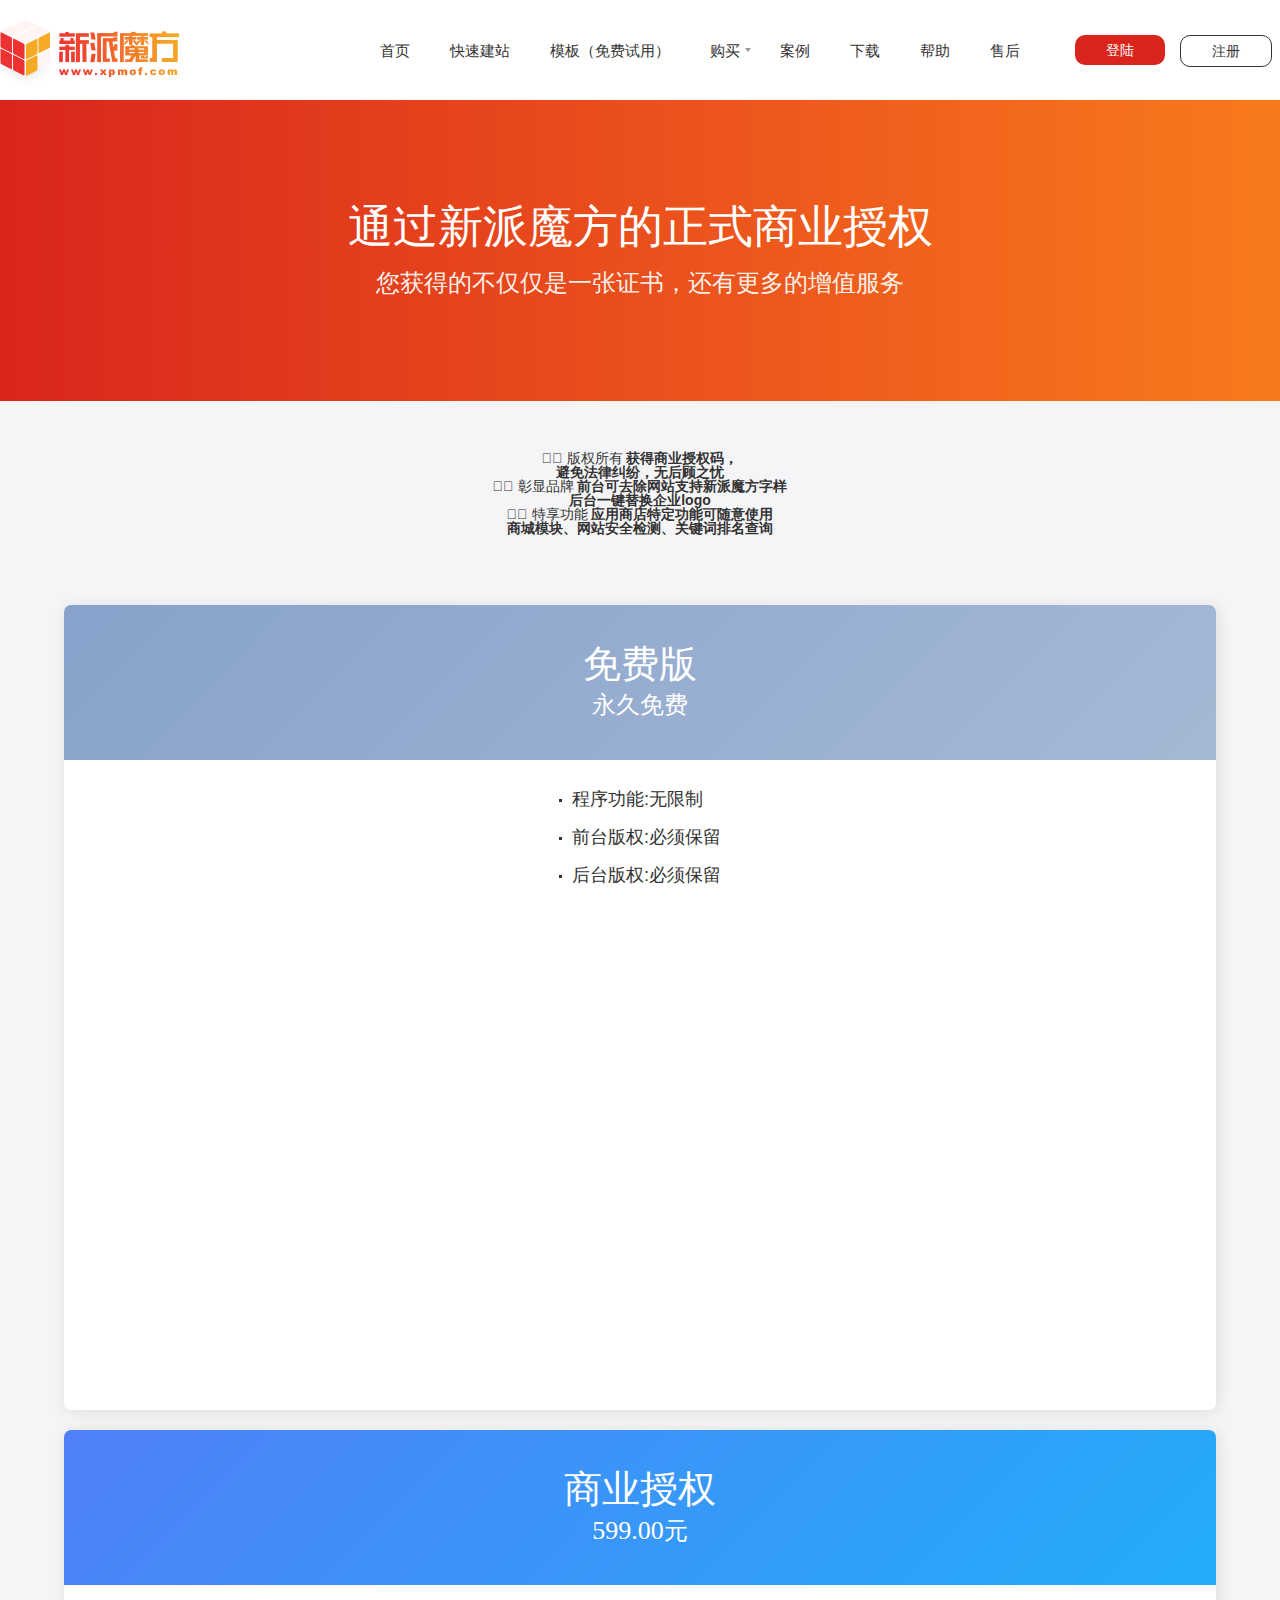
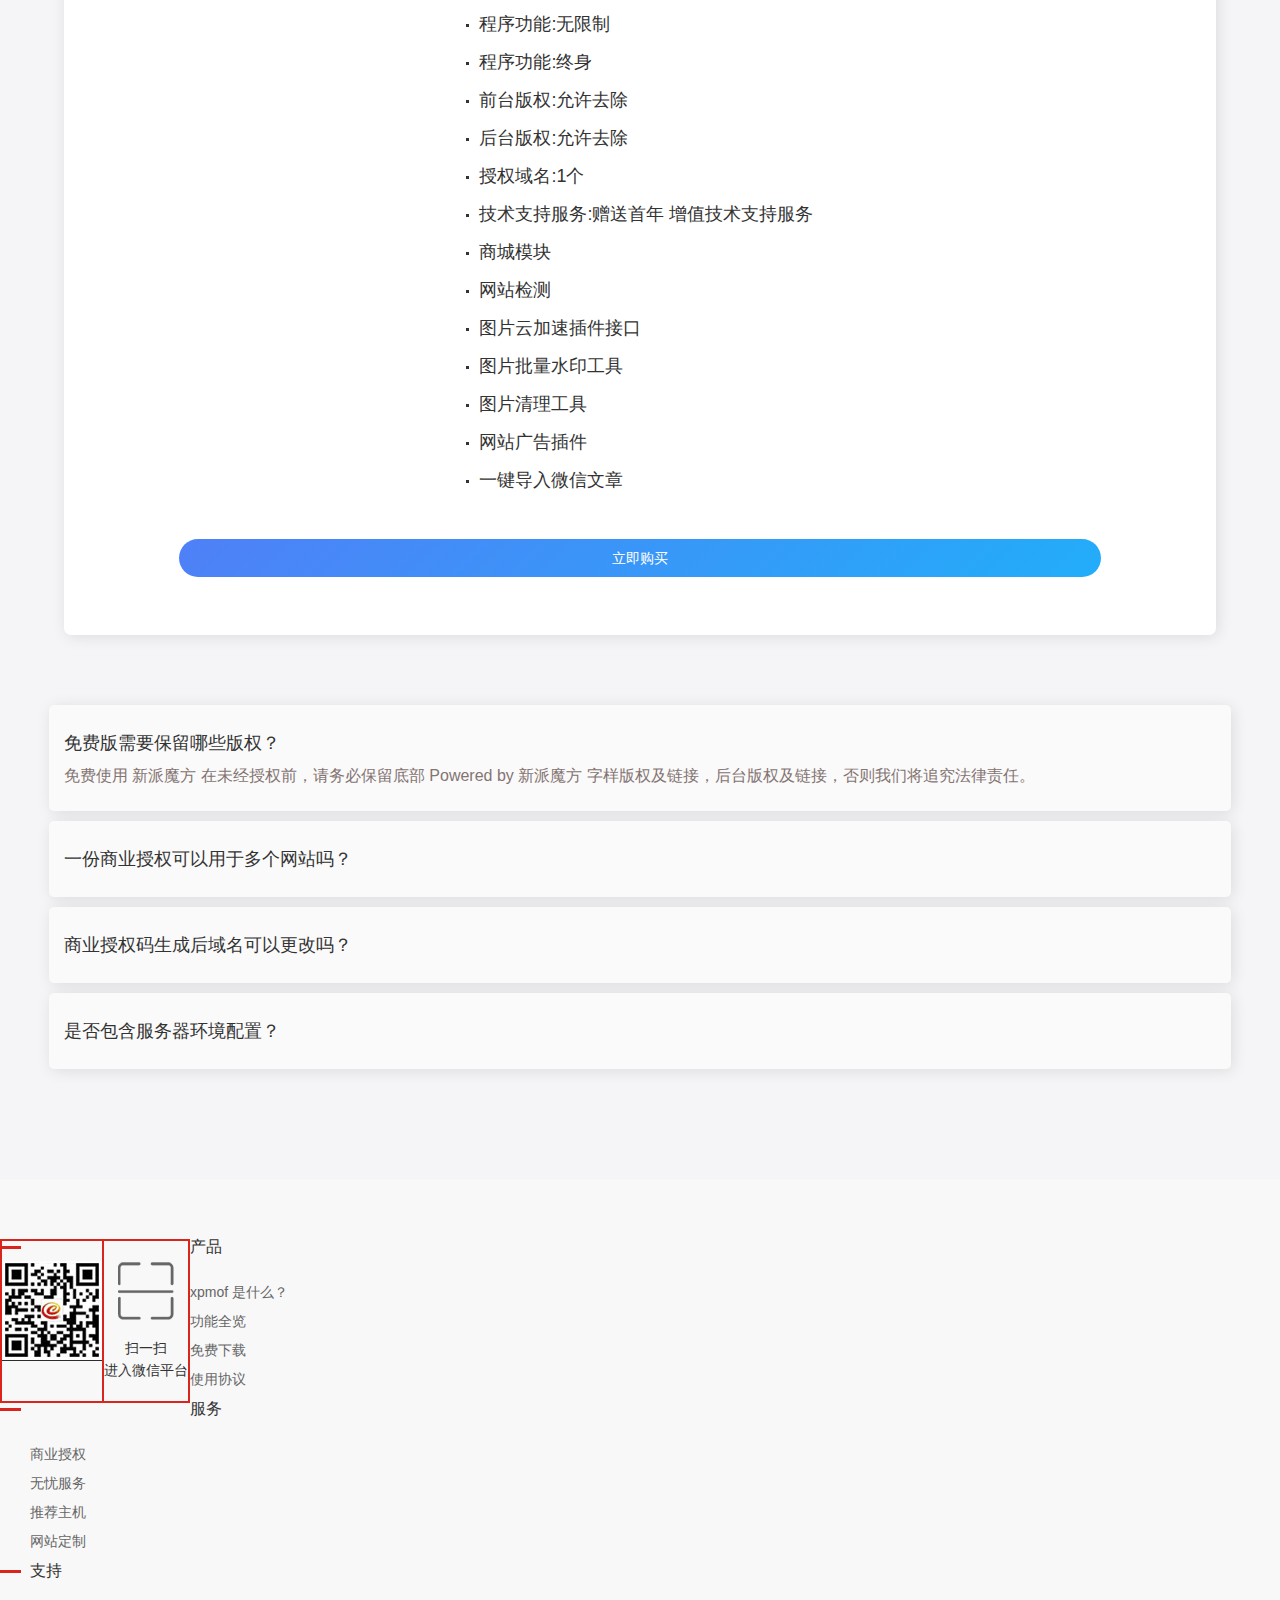
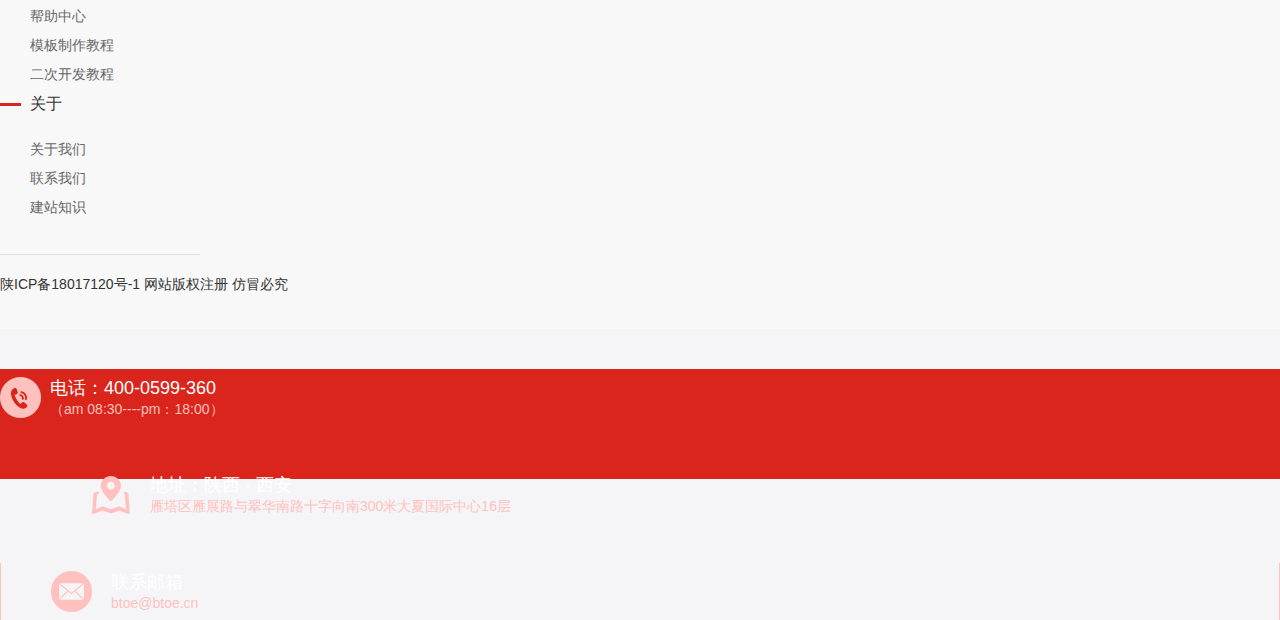
<file: permission.html>
﻿<!DOCTYPE html>
<html>
<head>
    <meta charset="utf-8" />
    <meta name="viewport" content="width=device-width, initial-scale=1.0" />
    <meta http-equiv="X-UA-Compatible" content="IE=edge,chrome=1" />
    <title>商业授权</title>
    <meta name="keywords" content="商业授权" />
    <meta name="description" content="商业授权" />

    <link href="css/style.css" rel="stylesheet" type="text/css" />
    <script src="js/jquery.min.js"></script>
    <script src="js/jquery.superslide.2.1.1.js"></script>

</head>
<body>
    <!-- 导航 begin -->
    <div class="header_nav">
        <div class="container">
            <div class="heard_r">
                <span class="heard_r_1">
                    <ul id="login_states"></ul>
                </span>
                <div class="dh">
                    <ul>
                        <li><h3><a href="./" title="首页">首页 </a></h3></li>
                        <li><h3><a href="./quick" title="">快速建站</a></h3></li>
                        <li><h3><a href="./template" title="">模板（免费试用）</a></h3></li>
                        <li>
                            <h3>
                                <a href="#" title="">购买  </a>
                                <div class="nav_xl">
                                    <h4><a href="./permission" title="">商业授权</a></h4>
                                    <h4><a href="./template" title="">收费模板</a></h4>
                                    <h4><a href="./plus" title="">增值服务</a></h4>
                                    <h4><a href="./server" title="">推荐主机</a></h4>
                                    <h4><a href="./plugin" title="">应用插件</a></h4>
                                    <h4><a href="./warryless" title="">无忧服务</a></h4>
                                    <h4><a href="./customization" title="">网站定制</a></h4>
                                </div>
                        </li>
                        <li><h3><a href="./case" title="">案例 </a></h3></li>
                        <li><h3><a href="./download" title="">下载</a></h3></li>
                        <li><h3><a href="http://help.xpmof.com/" title="" target="_blank">帮助</a></h3></li>
                        <li><h3><a href="http://www.xpmof.com/manage/#/process" title="">售后</a></h3></li>
                    </ul>
                </div>
            </div>
            <a href="./" title=""><img src="picture/logo.png" title="" alt=""></a>
        </div>
    </div>
    </div>

    <!-- 导航 end -->

    
<link href="css/font_961415_7f3fksc715k.css" rel="stylesheet" type="text/css">
<!-- banner -->
<div class="gm_banner2" style="background: linear-gradient(to left, #f97a1d 0%, #da251c 100%);">
    
    <h3>通过新派魔方的正式商业授权</h3>
    <p>您获得的不仅仅是一张证书，还有更多的增值服务</p>
</div>
<div class="gm_banner">
    <ul class="main">
        <li>
            <em class="icon-banquan"></em><i class="icon-banquan"></i> <span>版权所有</span> <b>
                获得商业授权码，<br>
避免法律纠纷，无后顾之忧
            </b>
        </li>
        <li>
            <em class="icon-pinpai"></em><i class="icon-pinpai"></i> <span>彰显品牌</span> <b>
                前台可去除网站支持新派魔方字样 <br>
后台一键替换企业logo
            </b>
        </li>
        <li>
            <em class="icon-gongneng1"></em><i class="icon-gongneng1"></i> <span>特享功能</span> <b>
                应用商店特定功能可随意使用<br>
商城模块、网站安全检测、关键词排名查询
            </b>
        </li>
    </ul>
</div>
<!-- banner end -->
<!-- wdzx_box -->
<style>
    body {
      background: #f5f5f7;
    }
</style>
<div class="main">
    <div class="website J_website">
					<div class="abstract">
						<div class="free">
							<div class="background">
								<div class="title">免费版</div>
								<div class="price-txt">永久免费</div>
							</div>
							<div class="info">
								<div class="desc">
									<span><i class="f-dot"></i>程序功能:无限制</span>
									<span><i class="f-dot"></i>前台版权:必须保留</span>
									<span><i class="f-dot"></i>后台版权:必须保留</span>
                                    
								</div>
							</div>
						</div>
						<div class="charge">
							<div class="background">
								<div class="title">商业授权</div>
								<div class="price-txt">
									<span class="price-num">599.00</span>元
								</div>
								<!-- <div class="btn price-btn J_buyTwoSendTwo">买两年送两年</div> -->
							</div>
							<div class="info">
								<div class="desc">
									<span><i class="f-dot"></i>程序功能:无限制</span>
									<span><i class="f-dot"></i>程序功能:终身</span>
									<span><i class="f-dot"></i>前台版权:允许去除</span>
									<span><i class="f-dot"></i>后台版权:允许去除</span>
									<span><i class="f-dot"></i>授权域名:1个</span>
									<span><i class="f-dot"></i>技术支持服务:赠送首年 增值技术支持服务</span>
									<span><i class="f-dot"></i>商城模块</span>
									<span><i class="f-dot"></i>网站检测</span>
									<span><i class="f-dot"></i>图片云加速插件接口</span>
									<span><i class="f-dot"></i>图片批量水印工具</span>
									<span><i class="f-dot"></i>图片清理工具</span>
									<span><i class="f-dot"></i>网站广告插件</span>
									<span><i class="f-dot"></i>一键导入微信文章</span>
								</div>
								<a href="#" id="submit" class="desc-btn J_buyNow" target="blank">立即购买</a>
							</div>
						</div>
					</div>
				</div>

</div>
<!-- wdzx_box end -->
<!-- buy_qoa -->
<div class="buy_qoa">
    <div class="main">
        <div class="buy_list">
            <p class="buy_qoa_q"><a onclick="openShutManager(this,'box')">免费版需要保留哪些版权？</a></p>
            <p class="buy_qoa_a" id="box">
                免费使用 新派魔方 在未经授权前，请务必保留底部 Powered by 新派魔方 字样版权及链接，后台版权及链接，否则我们将追究法律责任。
            </p>
        </div>
        <div class="buy_list">
            <p class="buy_qoa_q"><a onclick="openShutManager(this,'box1')">一份商业授权可以用于多个网站吗？</a></p>
            <p class="buy_qoa_a" id="box1" style="display:none">
                不可以，商业授权是根据网站域名和网站来授权的，一份商业授权只能授予一个网站一个域名（顶级域名和二级域名都是独立一个域名）。
            </p>
        </div>
        <div class="buy_list">
            <p class="buy_qoa_q"><a onclick="openShutManager(this,'box2')">商业授权码生成后域名可以更改吗？</a></p>
            <p class="buy_qoa_a" id="box2" style="display:none">
                由于商品的特殊性，商业授权码生成后不提供免费更改域名服务，一年内如需要更改域名需要缴纳更改时官方授权费用的 30%，一年之后更改域名需要缴纳更改时官方授权费用的 60% 。
            </p>
        </div>
        <div class="buy_list">
            <p class="buy_qoa_q"><a onclick="openShutManager(this,'box3')">是否包含服务器环境配置？</a></p>
            <p class="buy_qoa_a" id="box3" style="display:none">
                购买授权不送服务器环境配置，服务器环境配置为收费服务，500元 / 次。
            </p>
        </div>
    </div>
</div>




    <!--底部-->
    <div class="footer">
        <div class="container">
            <div class="f_r">
                <ul>
                    <li><img src="picture/erweima.jpg"></li>
                    <li>
                        <img src="picture/ewm.png">
                        <span>扫一扫</span>
                        <p>进入微信平台</p>
                    </li>
                </ul>
            </div>
            <div class="f_l">
                <div class="f_l_1">
                    <h3><a href="#" title="">产品</a></h3>
                    <ul>
                        <li><a href="./download/show" title="">xpmof 是什么？</a> </li>
                        <li><a href="./download/show" title="">功能全览</a> </li>
                        <li><a href="./download" title="">免费下载</a> </li>
                        <li><a href="./license" title="">使用协议</a> </li>
                    </ul>
                </div>
                <div class="f_l_1">
                    <h3><a href="#" title="">服务</a></h3>
                    <ul>
                        <li><a href="./permission" title="">商业授权</a> </li>
                        <li><a href="./warryless" title="">无忧服务</a> </li>
                        <li><a href="./server" title="">推荐主机</a> </li>
                        <li><a href="./customization" title="">网站定制</a> </li>
                    </ul>
                </div>
                <div class="f_l_1">
                    <h3><a href="#" title="">支持</a></h3>
                    <ul>
                        <li><a href="http://help.xpmof.com/" title="">帮助中心</a> </li>
                        <li><a href="http://help.xpmof.com/52164944/" title="">模板制作教程</a> </li>
                        <li><a href="http://help.xpmof.com/78059336/" title="">二次开发教程</a> </li>
                    </ul>
                </div>
                <div class="f_l_1">
                    <h3><a href="#" title="">关于</a></h3>
                    <ul>
                        <li><a href="./about/details/1" title="">关于我们</a> </li>
                        <li><a href="./about/details/2" title="">联系我们</a> </li>
                        <li><a href="http://help.xpmof.com/62094414/" title="">建站知识</a> </li>
                    </ul>
                </div>
            </div>
            <div class="banquan">
                <hr>
                <span>陕ICP备18017120号-1   网站版权注册  仿冒必究</span>
            </div>
        </div>
    </div>

    <div class="buttom">
        <div class="container">
            <ul>
                <li class="b_1">
                    <span>电话：400-0599-360 </span>
                    <p>（am 08:30----pm：18:00）</p>
                </li>
                <li class="b_2">
                    <span>地址：陕西 · 西安</span>
                    <p>雁塔区雁展路与翠华南路十字向南300米大夏国际中心16层 </p>
                </li>
                <li class="b_3">
                    <span>联系邮箱</span>
                    <p>btoe@btoe.cn </p>
                </li>
            </ul>
        </div>
    </div>
    <script src="js/common.js"></script>

    

    <script type="text/javascript">
        $(function () {
            $("#submit").click(function () {
                payment(JSON.stringify([{ targetId: 2, targetType: 20, goodsName: "商业授权", year: 0 }]));
                return false;
            });

        })
        //===========================点击展开关闭效果====================================
        function openShutManager(oSourceObj, oTargetObj, shutAble, oOpenTip, oShutTip) {
            var sourceObj = typeof oSourceObj == "string" ? document.getElementById(oSourceObj) : oSourceObj;
            var targetObj = typeof oTargetObj == "string" ? document.getElementById(oTargetObj) : oTargetObj;
            var openTip = oOpenTip || "";
            var shutTip = oShutTip || "";
            if (targetObj.style.display != "none") {
                if (shutAble) return;
                targetObj.style.display = "none";
                if (openTip && shutTip) {
                    sourceObj.innerHTML = shutTip;
                }
            } else {
                targetObj.style.display = "block";
                if (openTip && shutTip) {
                    sourceObj.innerHTML = openTip;
                }
            }
        }
    </script>

</body>
</html>
</file>
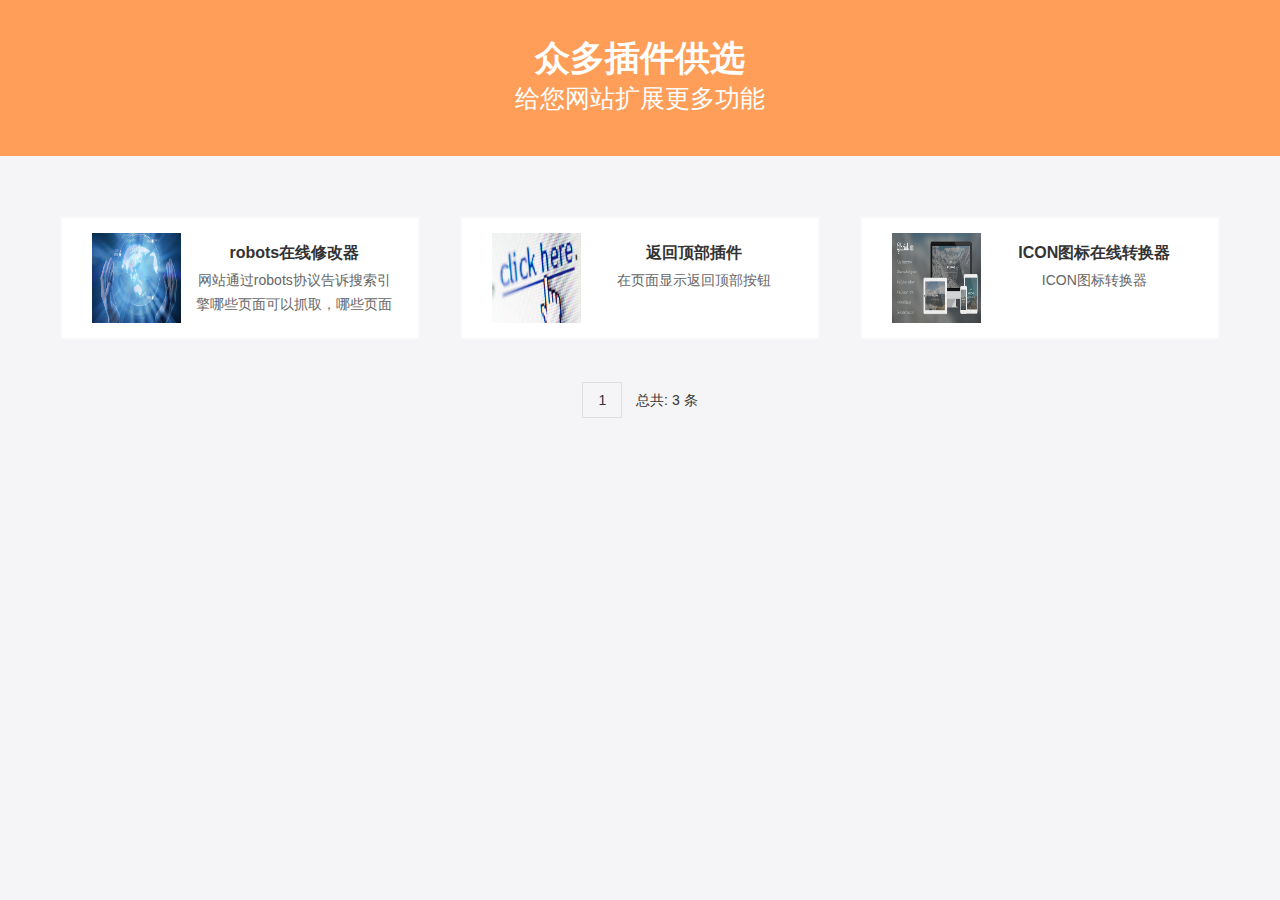
<file: plugin.html>
﻿<!DOCTYPE html>
<html>
<head>
    <meta charset="utf-8" />
    <meta name="viewport" content="width=device-width, initial-scale=1.0" />
    <meta http-equiv="X-UA-Compatible" content="IE=edge,chrome=1" />
    <title>应用插件</title>
    <meta name="keywords" content="应用插件" />
    <meta name="description" content="应用插件" />
    <link href="css/responsive.css" rel="stylesheet" type="text/css" />
    <link href="css/style.css" rel="stylesheet" type="text/css" />
    <script src="js/jquery.min.js"></script>
    <script src="js/jquery.superslide.2.1.1.js"></script>

</head>
<body>
    
    
    
<!--应用插件-->
<div class="yycj">
    <h3>众多插件供选</h3>
    <h5> 给您网站扩展更多功能</h5>
</div>

<div class="yycj_zy">
    <div class="container">
        <div class="yycj_zy_l">
            <div class="row"> 
                 

                <div class="col-md-4 col-xs-12">
                    <div class="bor">
                        <div class="col-md-4 col-xs-4">
                                <a href="./plugin/details/4" title=""><img src="picture/21461d6b-28f3-4e43-a3ce-246832424739.png" alt="" /></a>
                            </div>
                    <div class="col-md-8 col-xs-8">
                            <div class="yycj_zy_l_d">
                                    <h3><a href="./plugin/details/4" title="">robots在线修改器</a></h3>
                                    <p>网站通过robots协议告诉搜索引擎哪些页面可以抓取，哪些页面不能抓取。此工具用来在线修改robots。</p>
                                </div>
                    </div>   
                </div>
                </div>

            
                      
            <div class="col-md-4 col-xs-12">
                    <div class="bor">
                    <div class="col-md-4 col-xs-4">
                            <a href="./plugin/details/7" title=""><img src="picture/55d21189-91b3-400d-b223-e28f1a11e54b.jpg" alt="" /></a>
                        </div>
                    <div class="col-md-8 col-xs-8">
                        <div class="yycj_zy_l_d">
                            <h3><a href="./plugin/details/7" title="">返回顶部插件</a></h3>
                            <p>在页面显示返回顶部按钮</p>
                        </div>
                    </div>   
                </div>
            </div>

            <div class="col-md-4 col-xs-12">
                    <div class="bor">
                    <div class="col-md-4 col-xs-4">
                            <a href="./plugin/details/8" title=""><img src="picture/f1c7c1d3-e6ae-4384-9f0e-66c62f677122.png" alt="" /></a>
                        </div>
                    <div class="col-md-8 col-xs-8">
                        <div class="yycj_zy_l_d">
                            <h3><a href="./plugin/details/8" title="">ICON图标在线转换器</a></h3>
                            <p>ICON图标转换器</p>
                        </div>
                    </div>   
                </div>  
        </div></div>

    </div>
<div class="case_fy">
    <div class="container">
        <ul>

                <li><a href="./plugin/index/1" title="" style="display:block;">1</a> </li>


            <li class="li-pager-total">总共: 3 条</li>
        </ul>

    </div>
</div>
   
    </div>
</div>



   
    <script src="js/common.js"></script>

    
</body>
</html>
</file>
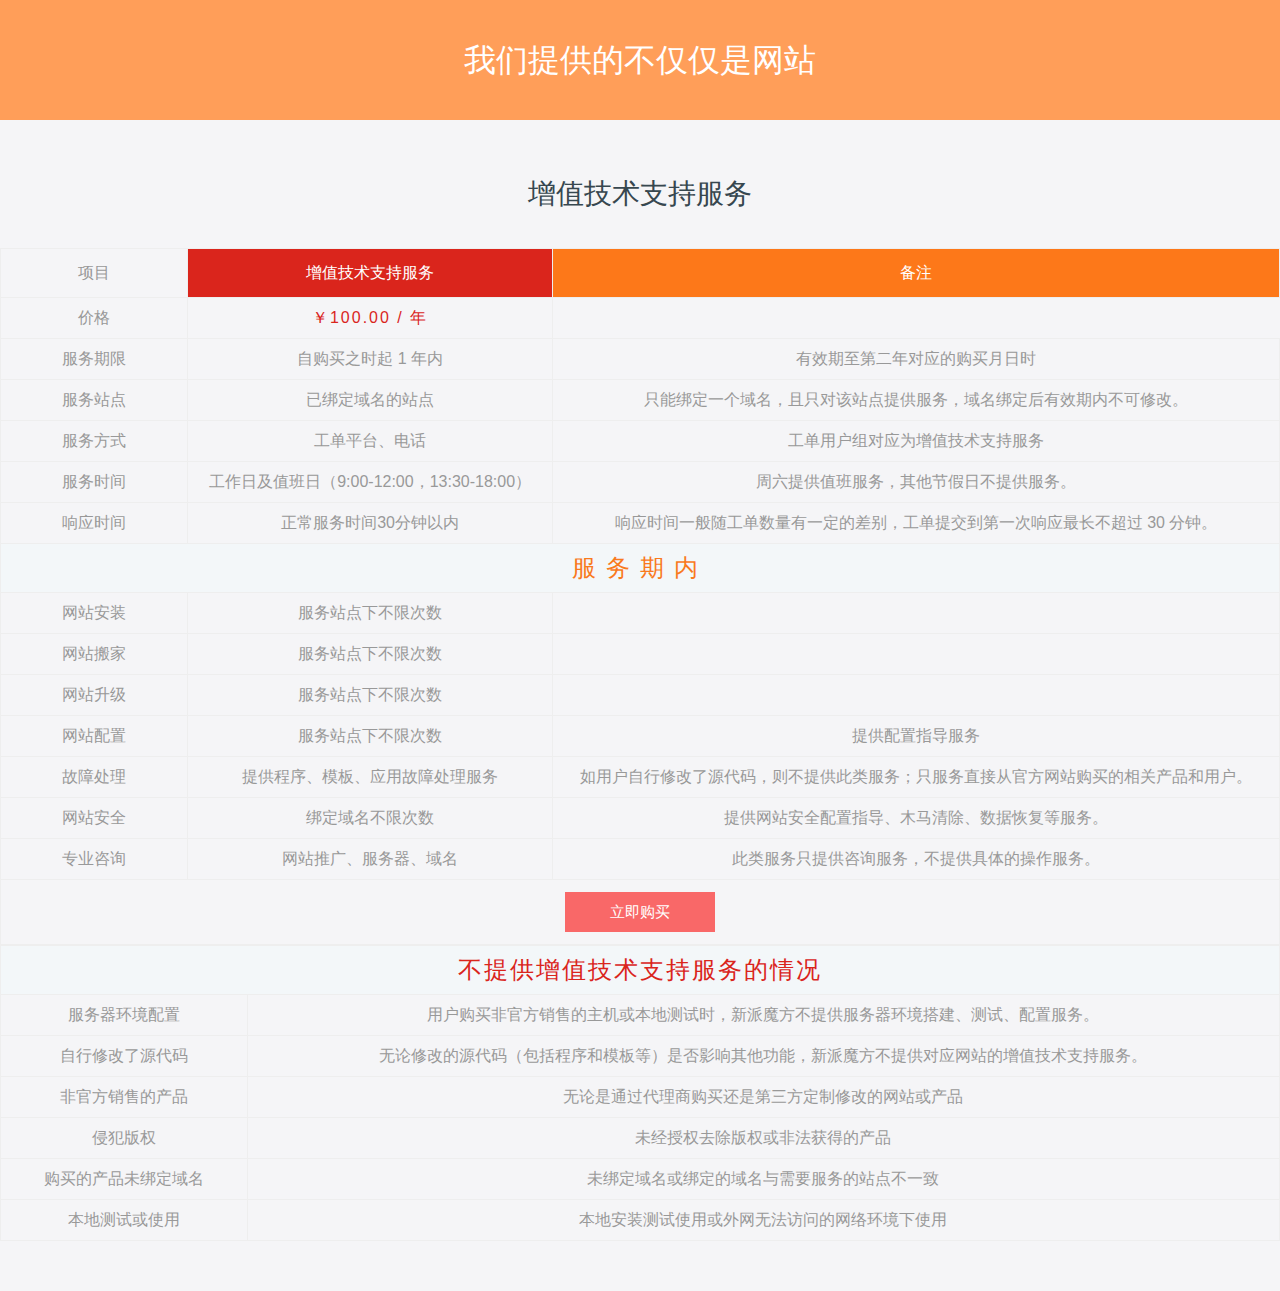
<file: plus.html>
﻿<!DOCTYPE html>
<html>
<head>
    <meta charset="utf-8" />
    <meta name="viewport" content="width=device-width, initial-scale=1.0" />
    <meta http-equiv="X-UA-Compatible" content="IE=edge,chrome=1" />
    <title>增值服务</title>
    <meta name="keywords" content="增值服务" />
    <meta name="description" content="增值服务" />
    <link href="css/responsive.css rel="stylesheet" type="text/css" />
    <link href="css/style.css" rel="stylesheet" type="text/css" />
    <script src="js/jquery.min.js"></script>
    <script src="js/jquery.superslide.2.1.1.js"></script>

</head>
<body>
  
    
<!-- banner -->
<div class="zz_banner"> 我们提供的不仅仅是网站 </div>
<!-- banner end -->
<!-- zzfw_bigbox -->
<div class="zzfw_bigbox main">
    <h3>增值技术支持服务</h3>
    <table class="zzfw_box">
        <tbody>
            <tr hidden></tr>
            <tr class="table_th">
                <td colspan="3" width="150">项目</td>
                <td class="table_th_bg1">增值技术支持服务</td>
                <td class="table_th_bg2">备注</td>
            </tr>
            <tr>
                <td colspan="3">价格</td>
                <td class="table_th_wz">￥100.00 / 年</td>
            </tr>
            <tr>
                <td colspan="3">服务期限</td>
                <td>自购买之时起 1 年内</td>
                <td>有效期至第二年对应的购买月日时</td>
            </tr>
            <tr>
                <td colspan="3">服务站点</td>
                <td>已绑定域名的站点</td>
                <td>只能绑定一个域名，且只对该站点提供服务，域名绑定后有效期内不可修改。</td>
            </tr>
            <tr>
                <td colspan="3">服务方式</td>
                <td>工单平台、电话</td>
                <td>工单用户组对应为增值技术支持服务</td>
            </tr>
            <tr>
                <td colspan="3">服务时间</td>
                <td>工作日及值班日（9:00-12:00，13:30-18:00）</td>
                <td>周六提供值班服务，其他节假日不提供服务。</td>
            </tr>
            <tr>
                <td colspan="3">响应时间</td>
                <td>正常服务时间30分钟以内</td>
                <td>响应时间一般随工单数量有一定的差别，工单提交到第一次响应最长不超过 30 分钟。</td>
            </tr>
			<tr>
                <td colspan="6" class="zzfw_list">
                    服务期内
                </td>
			</tr>
            <tr>
                <td colspan="3">网站安装</td>
                <td>服务站点下不限次数</td>
                <td></td>
            </tr>
            <tr>
                <td colspan="3">网站搬家</td>
                <td>服务站点下不限次数</td>
                <td></td>
            </tr>
            <tr>
                <td colspan="3">网站升级</td>
                <td>服务站点下不限次数</td>
                <td></td>
            </tr>
            <tr>
                <td colspan="3">网站配置</td>
                <td>服务站点下不限次数</td>
                <td>提供配置指导服务</td>
            </tr>
            <tr>
                <td colspan="3">故障处理</td>
                <td>提供程序、模板、应用故障处理服务</td>
                <td>如用户自行修改了源代码，则不提供此类服务；只服务直接从官方网站购买的相关产品和用户。</td>
            </tr>
            <tr>
                <td colspan="3">网站安全</td>
                <td>绑定域名不限次数</td>
                <td>提供网站安全配置指导、木马清除、数据恢复等服务。</td>
            </tr>
            <tr>
                <td colspan="3">专业咨询</td>
                <td>网站推广、服务器、域名</td>
                <td>此类服务只提供咨询服务，不提供具体的操作服务。</td>
            </tr>
            <tr>
                <td colspan="6"><button id="submit" type="submit" class="zzfw_btn" data-url="#" data-no="立即购买">立即购买</button></td>
            </tr>

        </tbody>
    </table>
    <table class="zzfw_box dd">
        <tbody>
			<tr>
                <td colspan="6" class="zzfw_list table_th_wz">不提供增值技术支持服务的情况</td></tr>
            <tr>
                <td colspan="2">服务器环境配置</td>
                <td colspan="4">用户购买非官方销售的主机或本地测试时，新派魔方不提供服务器环境搭建、测试、配置服务。</td>
            </tr>
            <tr>
                <td colspan="2">自行修改了源代码</td>
                <td colspan="4">无论修改的源代码（包括程序和模板等）是否影响其他功能，新派魔方不提供对应网站的增值技术支持服务。</td>
            </tr>
            <tr>
                <td colspan="2">非官方销售的产品</td>
                <td colspan="4">无论是通过代理商购买还是第三方定制修改的网站或产品</td>
            </tr>
            <tr>
                <td colspan="2">侵犯版权</td>
                <td colspan="4">未经授权去除版权或非法获得的产品</td>
            </tr>
            <tr>
                <td colspan="2">购买的产品未绑定域名</td>
                <td colspan="4">未绑定域名或绑定的域名与需要服务的站点不一致</td>
            </tr>
            <tr>
                <td colspan="2">本地测试或使用</td>
                <td colspan="4">本地安装测试使用或外网无法访问的网络环境下使用</td>
            </tr>
        </tbody>
    </table>
</div>



  
    <script src="js/common.js"></script>

    

    <script type="text/javascript">
        $(function () {
            $("#submit").click(function () {
                payment(JSON.stringify([{ targetId: 1, targetType: 50, goodsName: "增值技术支持服务", year: 1 }]));
                return false;
            });
        })
    </script>

</body>
</html>
</file>
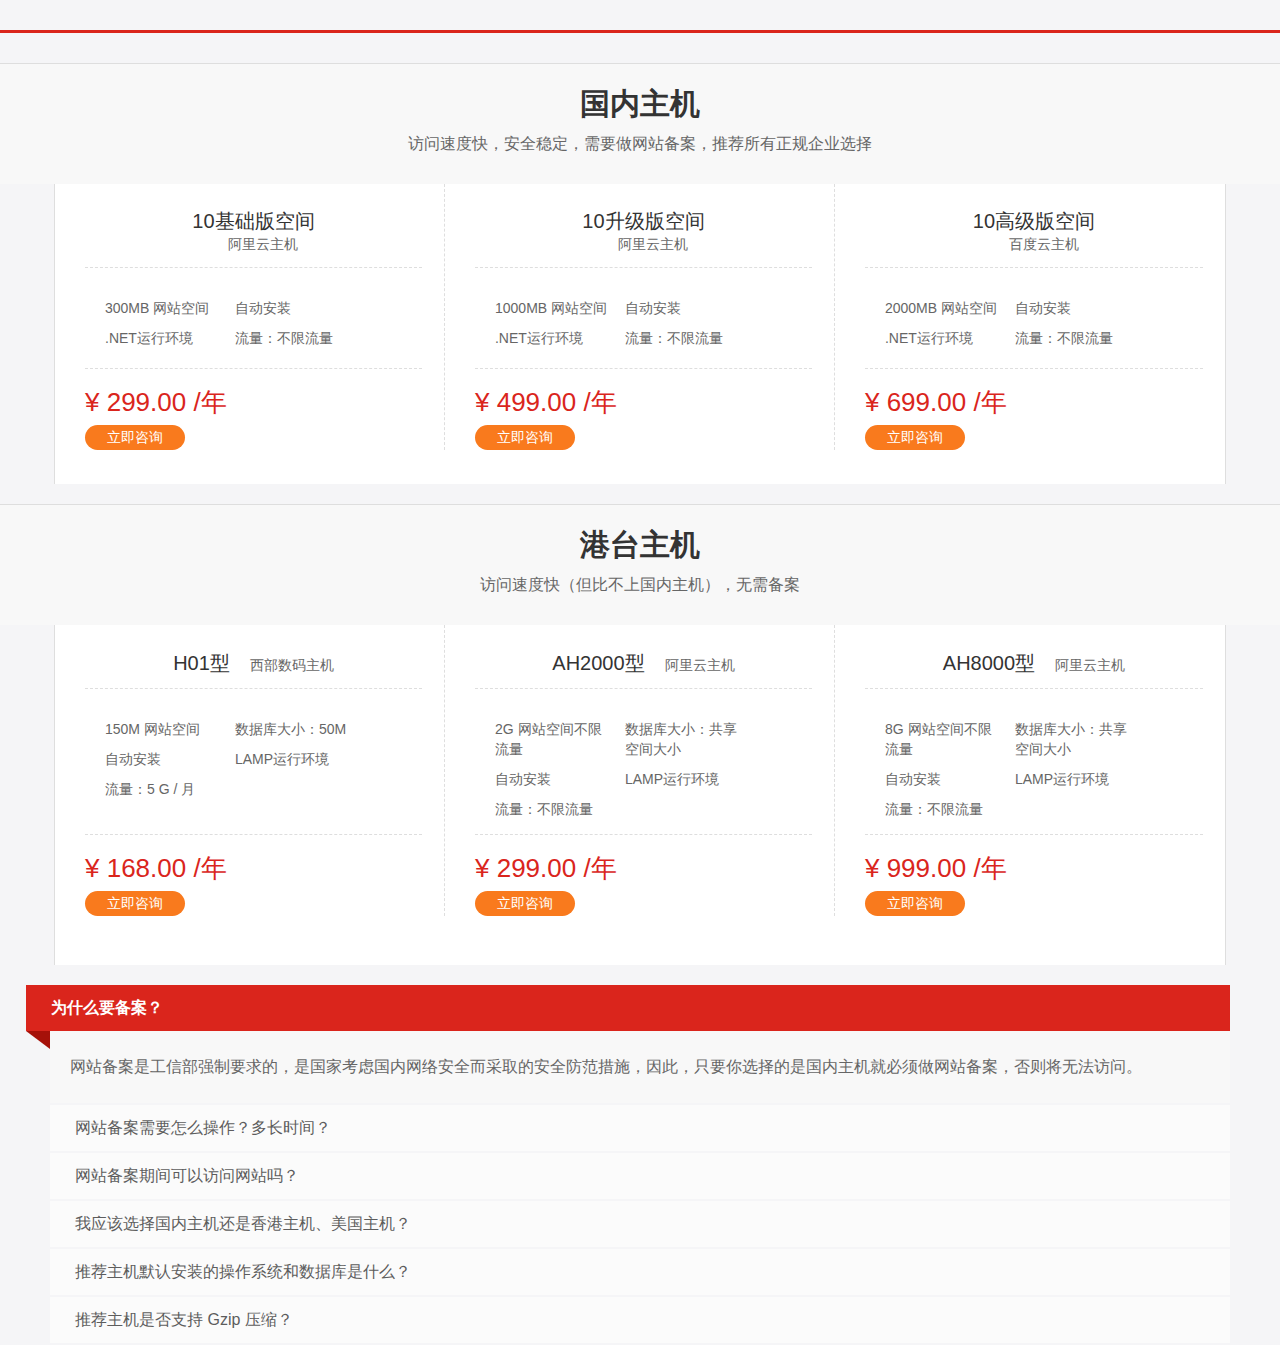
<file: server.html>
﻿<!DOCTYPE html>
<html>
<head>
    <meta charset="utf-8" />
    <meta name="viewport" content="width=device-width, initial-scale=1.0" />
    <meta http-equiv="X-UA-Compatible" content="IE=edge,chrome=1" />
    <title>推荐主机</title>
    <meta name="keywords" content="推荐主机" />
    <meta name="description" content="推荐主机" />

    <link href="css/style.css" rel="stylesheet" type="text/css" />
    <script src="js/jquery.min.js"></script>
    <script src="js/jquery.superslide.2.1.1.js"></script>

</head>
<body>
    <!-- 导航 begin -->
<!--推荐主机-->
<div class="Hostny">
    <div class="container">
        <div class="Hostny_t">
            <h3>国内主机</h3>
            <p>访问速度快，安全稳定，需要做网站备案，推荐所有正规企业选择</p>
        </div>
        <div class="Hostny_nr">
                <div class="Hostny_li">
                    <div class="Hostny_nr_1">
                        <h3>10基础版空间<br><span>阿里云主机</span></h3>
                    </div>
                    <div class="Hostny_nr_2">
                        <ul>
                            <li>300MB 网站空间</li>
                            <li>自动安装</li>
                            <li>.NET运行环境</li>
                            <li>流量：不限流量</li>
                        </ul>
                    </div>
                    <div class="Hostny_bye">
                        <p><span>¥ 299.00</span> /年</p>
                        <a href="http://wpa.qq.com/msgrd?v=3&amp;amp;site=qq&amp;amp;menu=yes&amp;amp;uin=1071783165" target="_blank" title="立即咨询">立即咨询</a>
                    </div>
                </div>
                <div class="Hostny_li">
                    <div class="Hostny_nr_1">
                        <h3>10升级版空间<br><span>阿里云主机</span></h3>
                    </div>
                    <div class="Hostny_nr_2">
                        <ul>
                            <li>1000MB 网站空间</li>
                            <li>自动安装</li>
                            <li>.NET运行环境</li>
                            <li>流量：不限流量</li>
                        </ul>
                    </div>
                    <div class="Hostny_bye">
                        <p><span>¥ 499.00</span> /年</p>
                        <a href="http://wpa.qq.com/msgrd?v=3&amp;amp;site=qq&amp;amp;menu=yes&amp;amp;uin=1071783165" target="_blank" title="立即咨询">立即咨询</a>
                    </div>
                </div>
                <div class="Hostny_li">
                    <div class="Hostny_nr_1">
                        <h3>10高级版空间<br><span>百度云主机</span></h3>
                    </div>
                    <div class="Hostny_nr_2">
                        <ul>
                            <li>2000MB 网站空间</li>
                            <li>自动安装</li>
                            <li>.NET运行环境</li>
                            <li>流量：不限流量</li>
                        </ul>
                    </div>
                    <div class="Hostny_bye">
                        <p><span>¥ 699.00</span> /年</p>
                        <a href="http://wpa.qq.com/msgrd?v=3&amp;amp;site=qq&amp;amp;menu=yes&amp;amp;uin=1071783165" target="_blank" title="立即咨询">立即咨询</a>
                    </div>
                </div>
        </div>
    </div>
</div>


 <div class="Hostny HKong">
    <div class="container">
        <div class="Hostny_t">
            <h3>港台主机</h3>
            <p>访问速度快（但比不上国内主机），无需备案</p>
        </div>
        <div class="Hostny_nr">
            <div class="Hostny_li">
                <div class="Hostny_nr_1">


                    <h3>H01型<span>西部数码主机</span></h3>
                </div>
                <div class="Hostny_nr_2 hongkong">
                    <ul>
                        <li>150M 网站空间</li>
                        <li>数据库大小：50M</li>
                        <li>自动安装</li>
                        <li>LAMP运行环境</li>
                        <li>流量：5 G / 月</li>

                    </ul>
                </div>
                <div class="Hostny_bye">
                    <p><span>¥ 168.00</span> /年</p>
                    <a href="http://wpa.qq.com/msgrd?v=3&amp;amp;site=qq&amp;amp;menu=yes&amp;amp;uin=1071783165" target="_blank"  title="立即咨询">立即咨询</a>
                </div>
            </div>

            <div class="Hostny_li">
                <div class="Hostny_nr_1">
                    <h3>AH2000型<span>阿里云主机</span></h3>

                </div>
                <div class="Hostny_nr_2 hongkong">
                    <ul>
                        <li>2G 网站空间不限流量</li>
                        <li>数据库大小：共享空间大小</li>
                        <li>自动安装</li>
                        <li>LAMP运行环境</li>
                        <li>流量：不限流量</li>

                    </ul>
                </div>
                <div class="Hostny_bye">
                    <p><span>¥ 299.00</span> /年</p>
                    <a href="http://wpa.qq.com/msgrd?v=3&amp;amp;site=qq&amp;amp;menu=yes&amp;amp;uin=1071783165" target="_blank"  title="立即咨询">立即咨询</a>

                </div>
            </div>

            <div class="Hostny_li">
                <div class="Hostny_nr_1">
                    <h3>AH8000型<span>阿里云主机</span></h3>

                </div>
                <div class="Hostny_nr_2 hongkong">
                    <ul>
                        <li>8G 网站空间不限流量</li>
                        <li>数据库大小：共享空间大小</li>
                        <li>自动安装</li>
                        <li>LAMP运行环境</li>
                        <li>流量：不限流量</li>

                    </ul>
                </div>
                <div class="Hostny_bye">
                    <p><span>¥ 999.00</span> /年</p>
                    <a href="http://wpa.qq.com/msgrd?v=3&amp;amp;site=qq&amp;amp;menu=yes&amp;amp;uin=1071783165" target="_blank" title="立即咨询">立即咨询</a>
                </div>
            </div>
        </div>
    </div>
</div> 


 <div class="container">
    <div class="panel-group" id="accordion" role="tablist" aria-multiselectable="true">
        <div class="panel panel-default">
            <div class="panel-heading" role="tab">
                <h4 class="panel-title">
                    <a role="button" data-toggle="collapse">
                        为什么要备案？
                    </a>
                </h4>
            </div>
            <div class="panel-collapse collapse in" role="tabpanel" aria-labelledby="headingOne">
                <div class="panel-body">
                    <p>网站备案是工信部强制要求的，是国家考虑国内网络安全而采取的安全防范措施，因此，只要你选择的是国内主机就必须做网站备案，否则将无法访问。</p>
                </div>
            </div>
        </div>
        <div class="panel panel-default">
            <div class="panel-heading" role="tab">
                <h4 class="panel-title">
                    <a class="collapsed" role="button" data-toggle="collapse">
                        网站备案需要怎么操作？多长时间？
                    </a>
                </h4>
            </div>
            <div class="panel-collapse collapse" role="tabpanel" aria-labelledby="headingTwo">
                <div class="panel-body">
                    <p>需要先开通国内主机，然后提交备案申请（需要提供相应的资料），然后空间商进行初审，初审通过后会自动提交到工信部审核，工信部一般会在 5 - 20 个工作日内审核，但是通常不需要那么久，快一周左右能够通过备案。</p>
                </div>
            </div>
        </div>
        <div class="panel panel-default">
            <div class="panel-heading" role="tab">
                <h4 class="panel-title">
                    <a class="collapsed" role="button" data-toggle="collapse">
                        网站备案期间可以访问网站吗？
                    </a>
                </h4>
            </div>
            <div class="panel-collapse collapse" role="tabpanel" aria-labelledby="headingThree">
                <div class="panel-body">
                    <p>网站备案期间理论上是不允许被访问的，但你可以通过空间赠送的三级域名访问，如果想通过顶级域名访问，可以采用 URL 转发（但不宜太久，尽快备案为佳）。</p>
                </div>
            </div>
        </div>
        <div class="panel panel-default">
            <div class="panel-heading" role="tab">
                <h4 class="panel-title">
                    <a class="collapsed" role="button" data-toggle="collapse">
                        我应该选择国内主机还是香港主机、美国主机？
                    </a>
                </h4>
            </div>
            <div class="panel-collapse collapse" role="tabpanel" aria-labelledby="headingThree">
                <div class="panel-body">
                    <p>
                        不同地方的主机对访问速度影响很大，国内网友访问美国主机的网站需要经过太平洋的海底光缆，可想而知访问速度会很慢，因此，美国主机只适合外贸网站（在美国、欧洲的访问速度都很快），只有国内主机能够让国内网民体验到很快的速度，
                        因此，推荐国内企业选用国内主机，如果不想备案或者急着开通网站，可以选择港台主机（因为挨着大陆，所以速度也不差）。
                    </p>
                </div>
            </div>
        </div>
        <div class="panel panel-default">
            <div class="panel-heading" role="tab">
                <h4 class="panel-title">
                    <a class="collapsed" role="button" data-toggle="collapse">
                        推荐主机默认安装的操作系统和数据库是什么？
                    </a>
                </h4>
            </div>
            <div class="panel-collapse collapse" role="tabpanel" aria-labelledby="headingThree">
                <div class="panel-body">
                    <p>
                        虚拟主机默认安装windows操作系统和access数据库，推荐主机完美兼容新派魔方运行。
                    </p>
                </div>
            </div>
        </div>
        <div class="panel panel-default">
            <div class="panel-heading" role="tab">
                <h4 class="panel-title">
                    <a class="collapsed" role="button" data-toggle="collapse">
                        推荐主机是否支持 Gzip 压缩？
                    </a>
                </h4>
            </div>
            <div class="panel-collapse collapse" role="tabpanel" aria-labelledby="headingThree">
                <div class="panel-body">
                    <p>Gzip 压缩已经是虚拟主机的标准配置，能极大程度压缩网页大小。</p>
                </div>
            </div>
        </div>
    </div>
</div> 
<script>
    jQuery("#accordion").slide({
        titCell: ".panel-heading", targetCell: ".panel-collapse", defaultIndex: 0, effect: "slideDown", delayTime: 300, trigger: "click", startFun: function (i) {
            $('#accordion .panel').find('[data-toggle="collapse"]').addClass('collapsed');
            $('#accordion .panel').find('.panel-collapse').removeClass('in');

            $('#accordion .panel').eq(i).find('[data-toggle="collapse"]').removeClass('collapsed');

            $('#accordion .panel').eq(i).find('.panel-collapse').addClass('in');
        }
    });
</script>






    <!--底部-->
    <script src="js/common.js"></script>

    
</body>
</html>
</file>
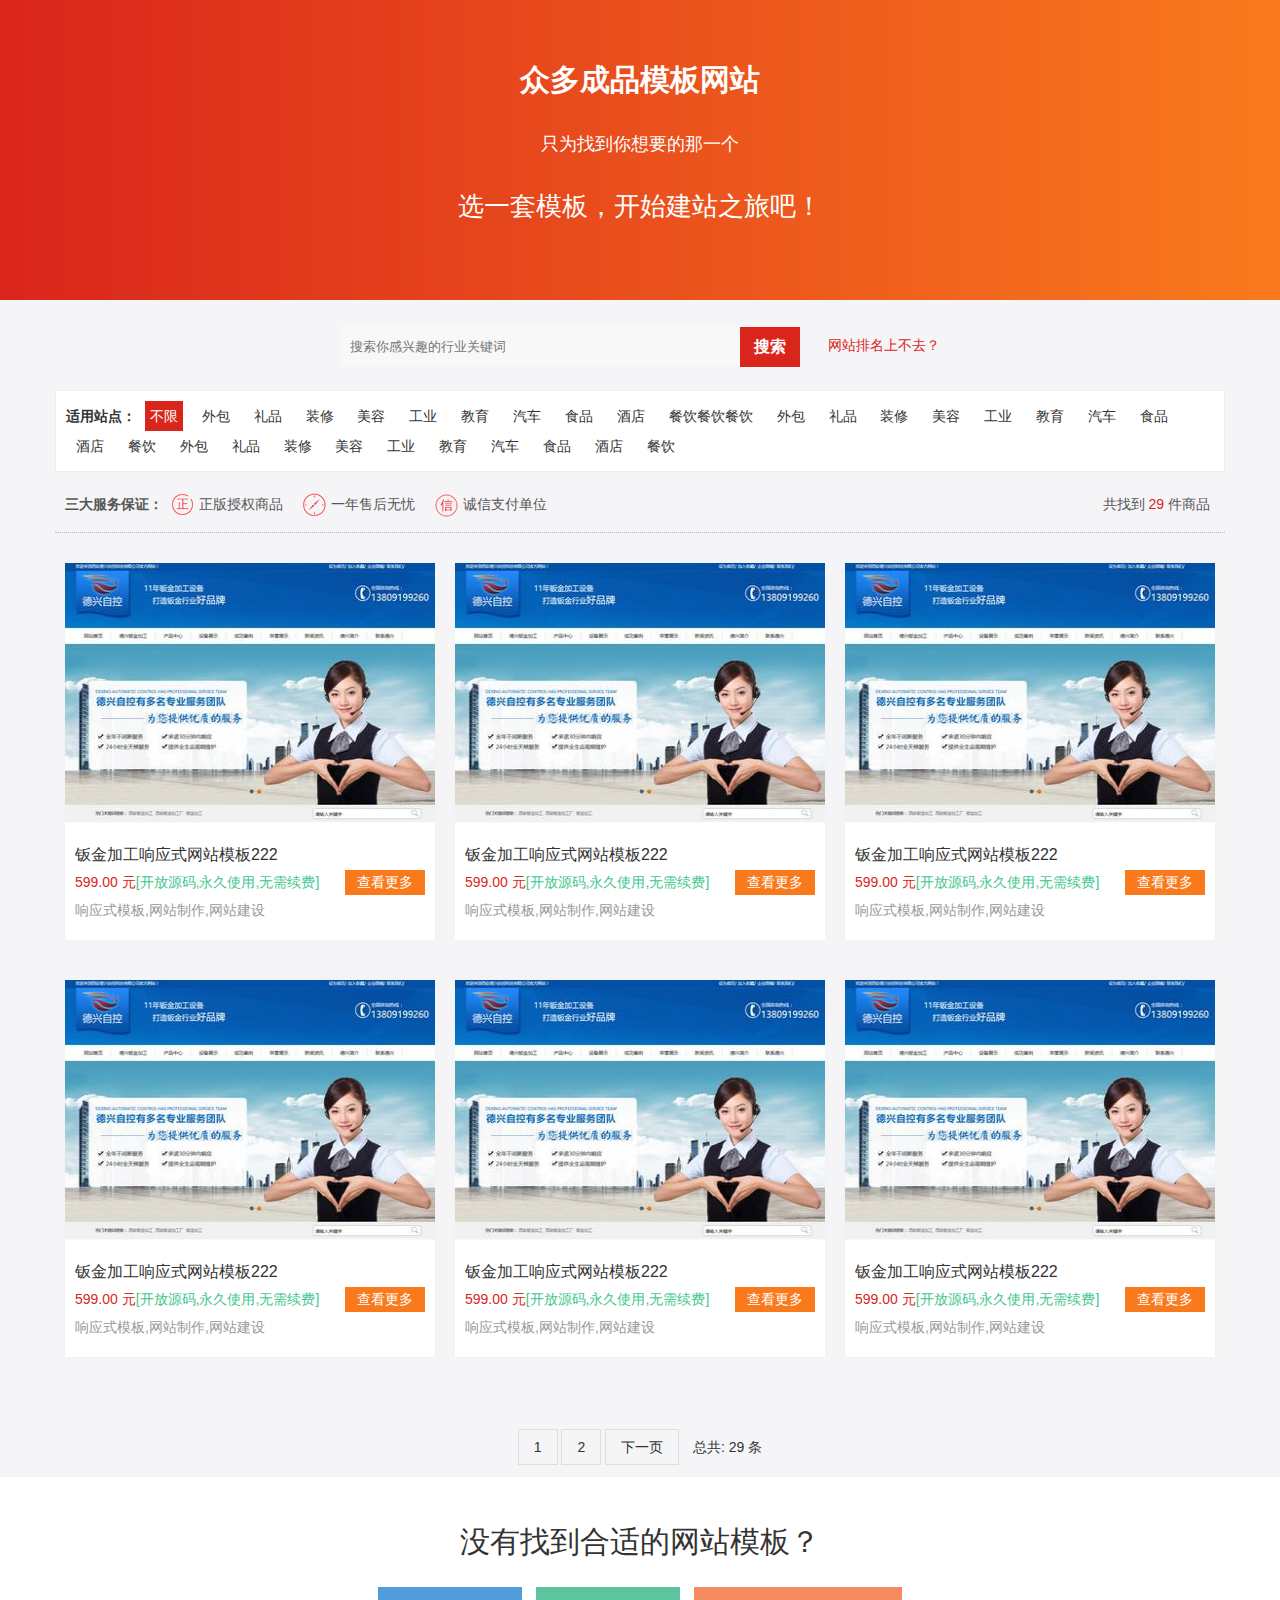
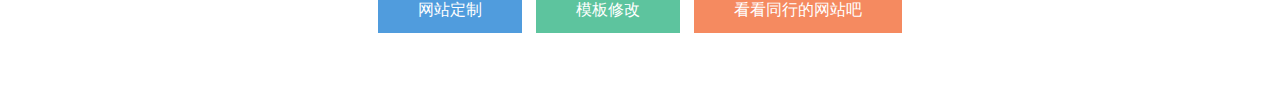
<file: template.html>
﻿<!DOCTYPE html>
<html>
<head>
    <meta charset="utf-8" />
    <meta name="viewport" content="width=device-width, initial-scale=1.0" />
    <meta http-equiv="X-UA-Compatible" content="IE=edge,chrome=1" />
    <title>模板</title>
    <meta name="keywords" content="模板" />
    <meta name="description" content="模板" />
	<link href="css/responsive.css" rel="stylesheet" type="text/css" />
    <link href="css/style.css" rel="stylesheet" type="text/css" />
    <script src="js/jquery.min.js"></script>
    <script src="js/jquery.superslide.2.1.1.js"></script>

</head>
<body>
    <!-- 导航 begin -->
    

    <!-- 导航 end -->

    
<!--免费试用-->
<div class="trial_banner">
    <div class="container">
        <h4>众多成品模板网站</h4>
        <h5>只为找到你想要的那一个</h5>
        <span>选一套模板，开始建站之旅吧！</span>
    </div>
</div>
<div class="trial_s">
    <div class="container">
        <div class="trial_s_1">
            <span><a href="http://help.xpmof.com/4147311/50524.html" target="_blank" title="">网站排名上不去？</a></span>
            <form action="./template/search" method="post">
                <div class="t_search">
                    <input class="sear_t" type="text" name="keyword" placeholder="搜索你感兴趣的行业关键词" />
                    <button class="sear_bt" style="border:none;">搜索</button>
                </div>
            </form>

        </div>

    </div>
</div>
<div class="container">
<div class="select_case">
<div>
<div>
<div class="ajax_select_a">

<b>适用站点：</b>
<a class="current" href="#">不限</a>
<a href="#" title="###">外包</a>
<a href="#" title="###">礼品</a>
<a href="#" title="###">装修</a>
<a href="#" title="###">美容</a>
<a href="#" title="###">工业</a>
<a href="#" title="###">教育</a>
<a href="#" title="###">汽车</a>
<a href="#" title="###">食品</a>
<a href="#" title="###">酒店</a>
<a href="#" title="###">餐饮餐饮餐饮</a>
<a href="#" title="###">外包</a>
<a href="#" title="###">礼品</a>
<a href="#" title="###">装修</a>
<a href="#" title="###">美容</a>
<a href="#" title="###">工业</a>
<a href="#" title="###">教育</a>
<a href="#" title="###">汽车</a>
<a href="#" title="###">食品</a>
<a href="#" title="###">酒店</a>
<a href="#" title="###">餐饮</a>
<a href="#" title="###">外包</a>
<a href="#" title="###">礼品</a>
<a href="#" title="###">装修</a>
<a href="#" title="###">美容</a>
<a href="#" title="###">工业</a>
<a href="#" title="###">教育</a>
<a href="#" title="###">汽车</a>
<a href="#" title="###">食品</a>
<a href="#" title="###">酒店</a>
<a href="#" title="###">餐饮</a>

</div>

</div>
</div>
</div>
    <div class="blank"></div>
    <div class="sort">
        <div class="serbz"> <b>三大服务保证：</b> <span class="no1">正版授权商品</span> <span class="no2">一年售后无忧</span> <span class="no3">诚信支付单位</span> </div>
        <div class="Right"> 共找到<font class="red"> 29 </font>件商品 </div>
	<div class="lq_clear"></div>
    </div>
</div>


<div class="trial_list">
    <div class="container">
        <ul class="row padding_del">
            <!--次数li数量为24个-->

<div class="col-xs-12 col-sm-6 col-md-4 padding_del">
	  <li>
		<div class="t_img">
			<i></i>
			<a href="#" title=""><img src="picture/d6937438-2c67-4817-9f4e-28e063c4764e.png" alt="" /></a>
			<div class="l_yc">
			<span><a href="#" target="_blank">演示</a> </span>
			<span><a href="#" target="_blank">购买</a> </span>
			<span><a href="#" target="_blank">收藏</a> </span>
			<span><a href="#" target="_blank">案例</a> </span>
		</div>			
		</div>		
		<div class="l_bt">
			<h3><a href="#" title="#" target="_blank">钣金加工响应式网站模板222</a> </h3>
			<span><a href="#" target="_blank">查看更多</a> </span>
			<h4>599.00 元<i>[开放源码,永久使用,无需续费]</i></h4>
		</div>
		<div class="trial_list_miaoshu">响应式模板,网站制作,网站建设</div>
	</li>
</div>
				
<div class="col-xs-12 col-sm-6 col-md-4 padding_del">
	  <li>
		<div class="t_img">
			<i></i>
			<a href="#" title=""><img src="picture/d6937438-2c67-4817-9f4e-28e063c4764e.png" alt="" /></a>
			<div class="l_yc">
			<span><a href="#" target="_blank">演示</a> </span>
			<span><a href="#" target="_blank">购买</a> </span>
			<span><a href="#" target="_blank">收藏</a> </span>
			<span><a href="#" target="_blank">案例</a> </span>
		</div>			
		</div>		
		<div class="l_bt">
			<h3><a href="#" title="#" target="_blank">钣金加工响应式网站模板222</a> </h3>
			<span><a href="#" target="_blank">查看更多</a> </span>
			<h4>599.00 元<i>[开放源码,永久使用,无需续费]</i></h4>
		</div>
		<div class="trial_list_miaoshu">响应式模板,网站制作,网站建设</div>
	</li>
</div>

<div class="col-xs-12 col-sm-6 col-md-4 padding_del">
	  <li>
		<div class="t_img">
			<i></i>
			<a href="#" title=""><img src="picture/d6937438-2c67-4817-9f4e-28e063c4764e.png" alt="" /></a>
			<div class="l_yc">
			<span><a href="#" target="_blank">演示</a> </span>
			<span><a href="#" target="_blank">购买</a> </span>
			<span><a href="#" target="_blank">收藏</a> </span>
			<span><a href="#" target="_blank">案例</a> </span>
		</div>			
		</div>		
		<div class="l_bt">
			<h3><a href="#" title="#" target="_blank">钣金加工响应式网站模板222</a> </h3>
			<span><a href="#" target="_blank">查看更多</a> </span>
			<h4>599.00 元<i>[开放源码,永久使用,无需续费]</i></h4>
		</div>
		<div class="trial_list_miaoshu">响应式模板,网站制作,网站建设</div>
	</li>
</div>

<div class="col-xs-12 col-sm-6 col-md-4 padding_del">
	  <li>
		<div class="t_img">
			<i></i>
			<a href="#" title=""><img src="picture/d6937438-2c67-4817-9f4e-28e063c4764e.png" alt="" /></a>
			<div class="l_yc">
			<span><a href="#" target="_blank">演示</a> </span>
			<span><a href="#" target="_blank">购买</a> </span>
			<span><a href="#" target="_blank">收藏</a> </span>
			<span><a href="#" target="_blank">案例</a> </span>
		</div>			
		</div>		
		<div class="l_bt">
			<h3><a href="#" title="#" target="_blank">钣金加工响应式网站模板222</a> </h3>
			<span><a href="#" target="_blank">查看更多</a> </span>
			<h4>599.00 元<i>[开放源码,永久使用,无需续费]</i></h4>
		</div>
		<div class="trial_list_miaoshu">响应式模板,网站制作,网站建设</div>
	</li>
</div>

<div class="col-xs-12 col-sm-6 col-md-4 padding_del">
	  <li>
		<div class="t_img">
			<i></i>
			<a href="#" title=""><img src="picture/d6937438-2c67-4817-9f4e-28e063c4764e.png" alt="" /></a>
			<div class="l_yc">
			<span><a href="#" target="_blank">演示</a> </span>
			<span><a href="#" target="_blank">购买</a> </span>
			<span><a href="#" target="_blank">收藏</a> </span>
			<span><a href="#" target="_blank">案例</a> </span>
		</div>			
		</div>		
		<div class="l_bt">
			<h3><a href="#" title="#" target="_blank">钣金加工响应式网站模板222</a> </h3>
			<span><a href="#" target="_blank">查看更多</a> </span>
			<h4>599.00 元<i>[开放源码,永久使用,无需续费]</i></h4>
		</div>
		<div class="trial_list_miaoshu">响应式模板,网站制作,网站建设</div>
	</li>
</div>

<div class="col-xs-12 col-sm-6 col-md-4 padding_del">
	  <li>
		<div class="t_img">
			<i></i>
			<a href="#" title=""><img src="picture/d6937438-2c67-4817-9f4e-28e063c4764e.png" alt="" /></a>
			<div class="l_yc">
			<span><a href="#" target="_blank">演示</a> </span>
			<span><a href="#" target="_blank">购买</a> </span>
			<span><a href="#" target="_blank">收藏</a> </span>
			<span><a href="#" target="_blank">案例</a> </span>
		</div>			
		</div>		
		<div class="l_bt">
			<h3><a href="#" title="#" target="_blank">钣金加工响应式网站模板222</a> </h3>
			<span><a href="#" target="_blank">查看更多</a> </span>
			<h4>599.00 元<i>[开放源码,永久使用,无需续费]</i></h4>
		</div>
		<div class="trial_list_miaoshu">响应式模板,网站制作,网站建设</div>
	</li>
</div>

	   
<div class="lq_clear"></div>			   
        </ul>
    </div>
</div>
<div class="clear"></div>


<div class="case_fy">
    <div class="container">
        <ul>

                <li><a href="./template/index/1" title="" style="display:block;">1</a> </li>
                <li><a href="./template/index/2" title="" style="display:block;">2</a> </li>

                <li><a href="./template/index/2" title="">下一页</a> </li>

            <li class="li-pager-total">总共: 29 条</li>
        </ul>

    </div>
</div>

<div class="trial_b">
    <div class="container">
        <h3>没有找到合适的网站模板？</h3>
        <ul>
            <li><a href="./customization" target="_blank" title="网站定制">网站定制</a></li>
            <li><a href="#" title="模板修改">模板修改</a></li>
            <li><a href="./case" target="_blank" title="看看同行的网站吧">看看同行的网站吧</a></li>
        </ul>
    </div>
</div>




<!--底部-->

    

</body>
</html>
</file>
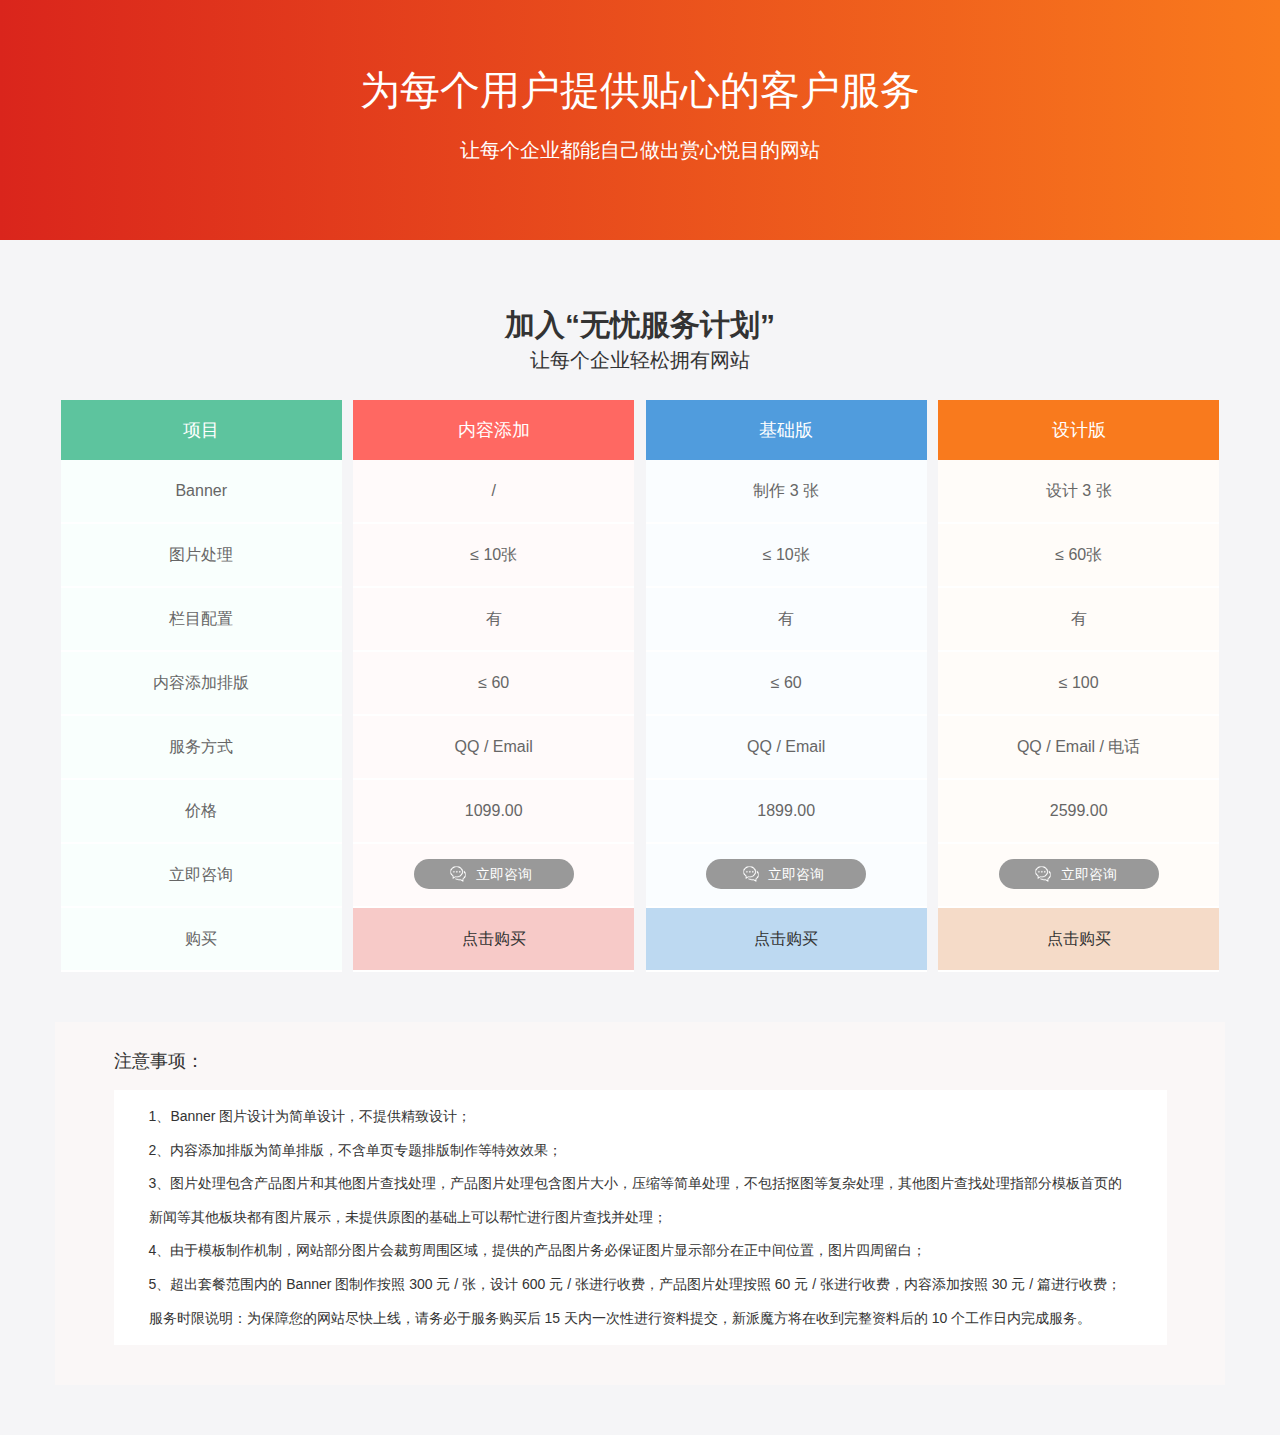
<file: warryless.html>
﻿<!DOCTYPE html>
<html>
<head>
    <meta charset="utf-8" />
    <meta name="viewport" content="width=device-width, initial-scale=1.0" />
    <meta http-equiv="X-UA-Compatible" content="IE=edge,chrome=1" />
    <title>无忧服务</title>
    <meta name="keywords" content="无忧服务" />
    <meta name="description" content="无忧服务" />

    <link href="css/responsive.css" rel="stylesheet" type="text/css" />
	<link href="css/style.css" rel="stylesheet" type="text/css" />
	
    <script src="js/jquery.min.js"></script>
    <script src="js/jquery.superslide.2.1.1.js"></script>

</head>
<body>
   
   
<!--无忧服务-->
<div class="wyfw">
    <h3>为每个用户提供贴心的客户服务 </h3>
    <p>让每个企业都能自己做出赏心悦目的网站</p>
</div>

<div class="wyfw_bd">
    <div class="container">
        <h3>加入“无忧服务计划”
            <p>让每个企业轻松拥有网站</p>
        </h3>
        <div class="wyfw_bd_n">
            <ul>
                <li>
                    <div class="wyfw_bd_n_1">项目</div>
                    <div class="wyfw_bd_n_2">Banner</div>
                    <div class="wyfw_bd_n_3">图片处理</div>
                    <div class="wyfw_bd_n_4">栏目配置</div>
                    <div class="wyfw_bd_n_5">内容添加排版</div>
                    <div class="wyfw_bd_n_6">服务方式</div>
                    <div class="wyfw_bd_n_7">价格</div>
                    <div class="wyfw_bd_n_8">立即咨询</div>
                    <div class="wyfw_bd_n_9">购买</div>
                </li>
                    <li>
                        <div class="wyfw_bd_n_1">内容添加</div>
                        <div class="wyfw_bd_n_2">/</div>
                        <div class="wyfw_bd_n_3">≤ 10张</div>
                        <div class="wyfw_bd_n_4">有</div>
                        <div class="wyfw_bd_n_5">≤ 60</div>
                        <div class="wyfw_bd_n_6">QQ / Email</div>
                        <div class="wyfw_bd_n_7">1099.00</div>
                        <div class="wyfw_bd_n_8"><a href="http://wpa.qq.com/msgrd?v=3&amp;amp;site=qq&amp;amp;menu=yes&amp;amp;uin=1071783165" target="_blank" title="立即咨询">立即咨询</a></div>
                        <div class="wyfw_bd_n_9"><a href="#" class="submit" did="1" dname="内容添加" title="点击购买">点击购买</a></div>
                    </li>
                    <li>
                        <div class="wyfw_bd_n_1">基础版</div>
                        <div class="wyfw_bd_n_2">制作 3 张</div>
                        <div class="wyfw_bd_n_3">≤ 10张</div>
                        <div class="wyfw_bd_n_4">有</div>
                        <div class="wyfw_bd_n_5">≤ 60</div>
                        <div class="wyfw_bd_n_6">QQ / Email</div>
                        <div class="wyfw_bd_n_7">1899.00</div>
                        <div class="wyfw_bd_n_8"><a href="http://wpa.qq.com/msgrd?v=3&amp;amp;site=qq&amp;amp;menu=yes&amp;amp;uin=1071783165" target="_blank" title="立即咨询">立即咨询</a></div>
                        <div class="wyfw_bd_n_9"><a href="#" class="submit" did="2" dname="基础版" title="点击购买">点击购买</a></div>
                    </li>
                    <li>
                        <div class="wyfw_bd_n_1">设计版</div>
                        <div class="wyfw_bd_n_2">设计 3 张</div>
                        <div class="wyfw_bd_n_3">≤ 60张</div>
                        <div class="wyfw_bd_n_4">有</div>
                        <div class="wyfw_bd_n_5">≤ 100</div>
                        <div class="wyfw_bd_n_6">QQ / Email / 电话</div>
                        <div class="wyfw_bd_n_7">2599.00</div>
                        <div class="wyfw_bd_n_8"><a href="http://wpa.qq.com/msgrd?v=3&amp;amp;site=qq&amp;amp;menu=yes&amp;amp;uin=1071783165" target="_blank" title="立即咨询">立即咨询</a></div>
                        <div class="wyfw_bd_n_9"><a href="#" class="submit" did="3" dname="设计版" title="点击购买">点击购买</a></div>
                    </li>
            </ul>
			
		<div class="lq_clear"></div>	
        </div>
    </div>
</div>

<div class="wyfw_notice">
    <div class="container">
        <h3>注意事项：</h3>
        <p>
            1、Banner 图片设计为简单设计，不提供精致设计；<br>
            2、内容添加排版为简单排版，不含单页专题排版制作等特效效果；<br>
            3、图片处理包含产品图片和其他图片查找处理，产品图片处理包含图片大小，压缩等简单处理，不包括抠图等复杂处理，其他图片查找处理指部分模板首页的新闻等其他板块都有图片展示，未提供原图的基础上可以帮忙进行图片查找并处理；<br>
            4、由于模板制作机制，网站部分图片会裁剪周围区域，提供的产品图片务必保证图片显示部分在正中间位置，图片四周留白；<br>
            5、超出套餐范围内的 Banner 图制作按照 300 元 / 张，设计 600 元 / 张进行收费，产品图片处理按照 60 元 / 张进行收费，内容添加按照 30 元 / 篇进行收费；<br>
            服务时限说明：为保障您的网站尽快上线，请务必于服务购买后 15 天内一次性进行资料提交，新派魔方将在收到完整资料后的 10 个工作日内完成服务。
        </p>
    </div>
</div>


  

</body>
</html>
</file>
<file: css/style.css>
﻿@charset "utf-8";

/*-----------����-----------*/
::-webkit-scrollbar {
    width: 8px;
    height: 8px;
    background-color: #F5F5F5
}

::-webkit-scrollbar-track {
    border-radius: 10px;
    background-color: #E2E2E2
}

::-webkit-scrollbar-thumb {
    border-radius: 10px;
    box-shadow: inset 0 0 6px rgba(0, 0, 0, .3);
    -webkit-box-shadow: inset 0 0 6px rgba(0, 0, 0, .3);
    background-color: #555
}

* {
    padding: 0;
    margin: 0;
    font-family: 'Microsoft YaHei', arial, helvetica, clean, sans-serif;
}

body {
    font: 14px/1.231 'Microsoft YaHei', arial, helvetica, clean, sans-serif;
    color: #333;
    margin: 0;
    line-height: 1;
    background: #f5f5f7;
}

:focus {
    outline: 1;
}

article,
aside,
canvas,
details,
figcaption,
figure,
footer,
header,
hgroup,
menu,
nav,
section,
summary {
    display: block;
}

.quick-com {
    width: 100%;
    padding-left: 0;
    padding-right: 0;
    margin-left: auto;
    margin-right: auto;
}

a {
    margin: 0;
    padding: 0;
    border: 0;
    font-size: 100%;
    vertical-align: baseline;
    background: transparent;
    color: #333;
}

ins {
    background-color: #ff9;
    color: #000;
    text-decoration: none;
}

mark {
    background-color: #ff9;
    color: #000;
    font-style: italic;
    font-weight: bold;
}

del {
    text-decoration: line-through;
}

table {
    border-collapse: collapse;
    border-spacing: 0;
}

hr {
    display: block;
    height: 1px;
    border: 0;
    border-top: 1px solid #cccccc;
    margin: 1em 0;
    padding: 0;
}

input,
select {
    vertical-align: middle;
}

li,
ul {
    list-style-type: none;
}

img {
    border: none;
}

a {
    text-decoration: none;
    -webkit-transition: all .3s ease-out;
    transition: all .3s ease-out;
}

a:link,
a:hover,
a:active,
a:visited {
    text-decoration: none;
}

input,
textarea {
    outline: 0;
    border: 0;
}

textarea {
    resize: none;
}

h1,
h2,
h3,
h4,
h5,
h6,
dl,
dd,
dt,
i,
em {
    font-weight: normal;
    font-style: normal;
}

.container,
.main {
    margin-left: auto;
    margin-right: auto;
}

/*--------------------���� begin---------------------------*/
.header_nav {
    height: 100px;
    background-color: #fff;
}

.header_nav .heard_r {
    width: 920px;
    float: right;
}

.header_nav .heard_r_1 {
    float: right;
    width: 220px;
    margin-top: 35px;
}

.header_nav .heard_r_1 li {
    float: left;
    width: 90px;
    height: 30px;
    text-align: center;
    display: block;
    line-height: 30px;
    margin-left: 15px;
}

.header_nav .heard_r_1 .dl a {
    color: #fff;
    display: block;
}

.header_nav .heard_r_1 .dl {
    background: #da251c;
    border-radius: 10px;
    transition: 0.3s;
}

.header_nav .heard_r_1 .zc {
    border: 1px solid #333;
    border-radius: 10px;
    transition: 0.3s;
}

.header_nav .heard_r_1 .zc a {
    color: #333;
    display: block;
    transition: 0.3s;
}

.header_nav .heard_r_1 li:hover {
    margin-top: -3px;
}

.header_nav .heard_r .dh ul {
    width: 720px;
}

.header_nav .dh ul li {
    float: left;
    line-height: 100px;
    height: 100px;
    font-size: 15px;
    transition: 0.3s;
    padding: 0 20px;
}

.header_nav .dh li h3 a {
    padding-bottom: 15px;
    font-size: 15px;
}

.header_nav .dh li:hover h3 a {
    color: #da251c;
    border-bottom: 1px solid #da251c;
}

.header_nav .dh li:hover h4 a {
    border-bottom: none;
    color: #fff;
}

.header_nav img {
    padding-top: 15px;
}

.header_nav .nav_xl {
    position: absolute;
    background: rgba(0, 0, 0, 0.5);
    z-index: 2;
    top: 90px;
    display: none;
    transition: 0.3s;
    left: 650px;
    padding: 0 20px;
}

.header_nav li:nth-child(4) {
    background: url("../images/nav_4.png") no-repeat 55px;
}

.header_nav li:nth-child(4):hover {
    background: url("../images/nav_4_1.png") no-repeat 55px;
}

.header_nav li:hover .nav_xl {
    display: block;
}

.header_nav .nav_xl h4 {
    height: 20px;
    line-height: 20px;
    margin: 15px 0;
    display: block;
    padding: 0 20px;
    transition: 0.3s;
    float: left;
    border-right: 1px solid #999;
}

.header_nav .nav_xl h4 a {
    color: #fff;
    height: 20px;
    line-height: 20px;
}

.header_nav .nav_xl:hover h4 a {
    color: #fff;
    border-bottom: none;
}

.header_nav .nav_xl h4:hover {
    background: rgba(218, 37, 28, 0.8);
    height: 35px;
    line-height: 35px;
    border-right: 1px solid #999;
}

/*footer*/
.footer {
    background: #f8f8f8;
    padding: 60px 0 30px;
}

.footer .f_r {}

.footer .f_r li {
    border-right: 2px solid #da251c;
    float: left;
    height: 160px;
    text-align: center;
    border-top: 2px solid #da251c;
    border-bottom: 2px solid #da251c;
}

.footer .f_r li:first-child {
    border-left: 2px solid #da251c;
}

.footer .f_r li img {
    padding-top: 20px;
}

.footer .f_r li span {
    display: block;
    line-height: 30px;
    margin-top: 10px;
}

.footer .f_l {}

.footer .f_l_1 {}

.footer .f_l_1 h3 {
    font-size: 16px;
    background: url("../images/ico_7.jpg") no-repeat left center;
    padding-left: 30px;
}

.footer .f_l_1 ul {
    margin-left: 30px;
    margin-top: 30px;
}

.footer .f_l_1 li a {
    margin-bottom: 15px;
    color: #666;
    display: block;
}

.footer .f_l_1 li a:hover {
    color: #da251c;
}

.footer .banquan {
    margin-top: 40px;
    clear: both;
}

.footer .banquan hr {
    width: 200px;
    background: #dedede;
    border: none;
}

.footer .banquan span {
    line-height: 30px;
}

.buttom {
    height: 110px;
    background: #da251c;
}

.buttom li {
    color: #fff;
    margin-top: 40px;
    padding: 10px 0 10px 50px;
}

.buttom li span {
    font-size: 18px;
}

.buttom li p {
    color: #ffc1be;
    margin-top: 5px;
}

.buttom li:first-child {
    background: url("../images/ico_8.png") no-repeat left;
}

.buttom li:nth-child(2) {
    padding-left: 150px;
    background: url("../images/ico_9.png") no-repeat 90px;
}

.buttom li:nth-child(3) {
    background: url("../images/ico_10.png") no-repeat 50px;
    padding-left: 110px;
    border-left: 1px solid #ffc1be;
    border-right: 1px solid #ffc1be;
}

/*友情链接*/
.links {
    border-top: 1px solid #dedede;
    padding-top: 25px;
    margin-top: 40px;
}

.links h3 {
    text-align: center;
    margin: -42px auto 0;
    width: 200px;
    height: 30px;
    line-height: 30px;
    background: #fff;
    font-size: 20px;
    text-transform: uppercase;
}

.links ul {
    overflow: hidden;
    margin-top: 20px;
}

.links li {
    margin: 10px 20px;
    float: left;
}

.links li a:hover {
    color: #da251c;
}

.moban {
    overflow: hidden;
    background: -webkit-linear-gradient(#f8f8f8, #fff);
    /* Safari 5.1 - 6.0 */
    background: -o-linear-gradient(#f8f8f8, #fff);
    /* Opera 11.1 - 12.0 */
    background: -moz-linear-gradient(#f8f8f8, #fff);
    /* Firefox 3.6 - 15 */
    background: linear-gradient(#f8f8f8, #fff);
    /* ��׼���﷨ */
}

.moban_lc {
    text-align: center;
    padding: 40px 0;
}

.moban_lc h3 {
    font-size: 30px;
}

.moban .moban_li {
    height: 50px;
    background: #fff;
    margin-bottom: 50px;
    margin-top: 20px;
    text-align: center;
}

.moban .moban_li li {
    text-align: center;
    font-size: 20px;
    display: inline-block;
    width: 170px;
    background: url("../images/right_1.png") no-repeat 120px;
    background-size: 15px;
    line-height: 20px;
}

.moban .moban_li li p {
    font-size: 16px;
    float: right;
    margin-right: 90px;
}

.moban .moban_li li span {
    display: block;
    width: 20px;
    height: 20px;
    float: left;
    background: #999;
    border-radius: 50%;
    color: #fff;
    font-size: 16px;
    line-height: 20px;
}

.moban_center {
    overflow: hidden;
    background: #fff;
    padding-top: 30px;
    padding-left: 25px;
    margin-bottom: 30px;
}

.moban .moban_r {
    width: 430px;
    float: right;
    margin-top: 20px;
    margin-right: 25px;
}

.moban .moban_r .moban_r_t span {
    font-size: 40px;
    color: #da251c;
}

.moban .moban_r .moban_r_t h3 {
    font-size: 20px;
    margin: 30px 0 15px;
}

.moban .moban_r .moban_r_t p {
    width: 130px;
    height: 26px;
    line-height: 26px;
    text-align: center;
    border: 1px solid #f97a1d;
    color: #f97a1d;
    border-radius: 20px;
}

.moban .moban_r .moban_r_b {
    height: 130px;
    background: #f8f8f8;
    margin-top: 30px;
    padding: 20px;
}

.moban .moban_r .moban_r_b span {
    line-height: 26px;
    color: #666;
}

.moban .moban_r .moban_r_b p {
    color: #da251c;
    margin-top: 20px;
}

.moban_img {
    height: 400px;
    background: url("../images/cop.png") no-repeat center;
    text-align: center;
    width: 690px;
    float: left;
    margin-bottom: 40px;
}

.moban_img img {
    width: 500px;
    height: 315px;
    margin: 27px 0 0 5px;
}

.moban_fy {
    margin-bottom: 30px;
    text-align: center;
    margin-top: 40px;
    clear: both;
}

.moban_fy .moban_fy_1 {
    display: inline-block;
    margin: 0 50px;
    width: 150px;
    height: 35px;
    line-height: 35px;
    text-align: center;
    border: 1px solid #dedede;
}

.moban_fy .moban_fy_1 a {
    display: block;
}

.moban_fy .moban_fy_1 a:hover {
    background: #da251c;
    color: #fff;
}

.moban_cx {
    width: 860px;
    margin: 30px auto;
    background: #fcf0f1;
    padding: 30px 80px;
    text-align: center;
    height: 320px;
}

.moban_cx h3 {
    display: inline-block;
    transition: 0.3s;
    margin: 0 30px;
    font-size: 20px;
    width: 200px;
    height: 40px;
    background: #fff;
    line-height: 40px;
    margin: auto;
    border-radius: 20px;
    box-shadow: 0 5px 5px #f4d3d5;
    color: #da251c;
}

.moban_cx .active {
    background: #da251c;
    color: #fff;
}

.moban_cx .Price {
    font-size: 40px;
    margin: 40px 0;
    color: #f97a1d;
    display: block;
}

.moban_cx p a {
    color: #666;
    border-bottom: 1px solid #999;
    line-height: 18px;
    margin-bottom: 10px;
    display: inline-block;
}

.moban_cx p a:hover {
    color: #da251c;
}

.moban_cx i {
    display: block;
    line-height: 30px;
}

.sum {
    font-size: 18px;
    margin-top: 20px;
}

.sum span {}

.moban_ym {
    text-align: center;
}

.moban_ym li {
    display: inline-block;
    width: 190px;
    height: 45px;
    background: #666;
    line-height: 45px;
    font-size: 18px;
    margin: 0 30px;
}

.moban_ym li a {
    color: #fff;
    display: block;
}

.moban_ym .active {
    background: #f97a1d;
}

.moban_kj {
    text-align: center;
    overflow: hidden;
    height: 360px;
}

.moban_kj .moban_kj_an li {
    display: inline-block;
    width: 190px;
    height: 45px;
    background: #666;
    line-height: 45px;
    font-size: 18px;
    margin: 0 30px;
}

.moban_kj .moban_kj_an li a {
    color: #fff;
    display: block;
}

.moban_kj .moban_kj_an .active {
    background: #f97a1d;
}

.moban_kj .moban_ym_1_2 h4 span {
    color: #da251c;
}

.moban_kj .moban_ym_1_2 h4 i {
    color: #f97a1d;
}

.moban_kj .moban_ym_1_2 h4 {
    color: #666;
    width: 750px;
    margin: 20px auto;
    line-height: 30px;
    font-size: 14px;
}

.moban_kj .moban_ym_1_2 h5 {
    font-size: 30px;
    color: #f97a1d;
}

.moban_kj .moban_ym_bd {
    margin-top: 30px;
    height: 300px;
    overflow: hidden;
}

.moban_kj .sum {
    margin-top: 180px;
}

.moban_kj .moban_ym_bd {
    text-align: center;
    margin-top: 40px;
}

.moban_kj .moban_ym_bd li {
    display: inline-block;
    text-align: left;
    width: 220px;
    margin: 0 30px;
}

.moban_kj .moban_ym_bd li span {
    display: block;
    margin-bottom: 20px;
    font-size: 18px;
}

.moban_kj .moban_ym_bd li .cars {
    width: 220px;
    height: 45px;
    line-height: 35px;
    padding: 10px;
    border: 1px solid #dedede;
}

.moban_kj .moban_ym_1 p {
    line-height: 36px;
    margin-top: 50px;
    font-size: 16px;
    color: #666;
}

.moban_kj .moban_ym_1 p span {
    color: #f97a1d;
}

.moban_fy_buttom a {
    width: 200px;
    height: 35px;
    line-height: 35px;
    display: block;
    background: #da251c;
    color: #fff;
    margin: auto;
    border-radius: 10px;
}

.moban_fy_buttom a:hover {
    background: #f97a1d;
}

.moban_fy_2 {
    background: #da251c;
}

.moban_fy_2 a {
    color: #fff;
}

.moban_ym_1 {
    margin-top: 30px;
    position: relative;
}

.moban_ym_bd {
    margin-top: 20px;
}

.moban_ym_1 h4 {
    font-size: 16px;
    color: #f97a1d;
}

.moban_ym_1 .moban_ym_text {
    width: 300px;
    border: 1px solid #dedede;
    height: 33px;
    padding-left: 10px;
}

.moban_ym_1_2 {
    height: 80px;
}

.moban_ym_text {
    position: absolute;
    left: 343px;
}

.cars_1 {
    position: absolute;
    left: 654px;
    height: 35px;
    line-height: 35px;
    border: 1px solid #dedede;
    padding: 0 5px 0 10px;
}

.cars_2 {
    position: absolute;
    left: 722px;
    height: 35px;
    line-height: 35px;
    border: 1px solid #dedede;
    padding: 0 5px 0 10px;
}

/*属性组合搜索*/
.select_case {
    margin-bottom: 15px;
    background: #fff;
    border: 1px solid #eee;
    line-height: 30px;
    font-size: 14px;
    padding: 10px;
}


.select_case a {
    margin: 0 5px;
    display: inline-block;
    white-space: nowrap;
    padding: 0 5px;
}

.select_case a:hover {
    display: inline-block;
    white-space: nowrap;
    background: #da251c;
    padding: 0 5px;
    height: 25px;
    line-height: 25px;
    border-radius: 1px;
    color: #fff !important;
}

.select_case a.current {
    background: #da251c;
    color: #fff;
}

.ajax_select_a a {
    text-align: center;
}

.ajax_select_a span {
    width: 60px;
    text-align: center;
}

.sort {
    color: #555;
    line-height: 35px;
    padding-bottom: 10px;
    border-bottom: #BCBCBC 1px dotted;
    margin-bottom: 10px;
}

.serbz {
    float: left;
    height: 35px;
    text-align: left
}

.serbz b {
    float: left;
    font-weight: bold;
    padding-left: 10px;
}

.serbz span {
    float: left;
    display: block;
    line-height: 35px;
    height: 35px;
    padding: 0 12px 0 35px;
    margin-left: 1px;
    background: url(../images/sortbg.gif) no-repeat;
}

.serbz span.no1 {
    background-position: 5px 4px;
}

.serbz span.no2 {
    background-position: 5px -25px;
}

.serbz span.no3 {
    background-position: 5px -55px;
}

.Right {
    float: right;
    padding-right: 15px;
}

.red {
    color: #da251c;
}

/*----baner begin---*/
.banner {
    width: 100%;
    position: relative;
    height: 720px;
    margin: 0 auto;
    background: transparent;
    overflow: hidden;
}

.banner .bd {
    margin: 0 auto;
    height: 100%;
    position: relative;
    z-index: 0;
    overflow: hidden;
}

.banner .bd ul {
    height: 100%;
    width: 100%;
}

.banner .bd li {
    height: 100%;
    overflow: hidden;
    text-align: center;
    background-position: center;
    background-repeat: no-repeat;
    width: 100%;
}

.banner .bd li a {
    display: block;
    height: 100%;
    width: 100%;
}

.banner .hd {
    width: 100%;
    position: absolute;
    z-index: 1;
    bottom: 0;
    left: 0;
}

.banner .hd ul {
    text-align: center;
    margin-bottom: 10px;
}

.banner .hd ul li {
    background: #478beb;
    cursor: pointer;
    display: inline-block;
    *display: inline;
    zoom: 1;
    width: 42px;
    height: 11px;
    margin: 1px;
    overflow: hidden;
    *filter: alpha(opacity=50);
    *opacity: .5;
    line-height: 999px;
}

.banner .hd ul .on {
    background: #154fa2;
}

.banner .hd ul li {
    background: rgba(0, 0, 0, 0.5);
    cursor: pointer;
    display: inline-block;
    *display: inline;
    zoom: 1;
    width: 11px;
    height: 11px;
    margin: 1px;
    overflow: hidden;
    *filter: alpha(opacity=50);
    *opacity: .5;
    line-height: 999px;
    transition: 0.3s;
    border-radius: 10px;
}

.banner .hd ul .on {
    background: #fff;
    width: 42px;
    border: 1px solid rgba(0, 0, 0, 0.3);
}

/*����ģ��*/
.zxmb {
    padding-top: 60px;
    background: #fff;
}

.zxmb .z_title {
    text-align: center;
}

.zxmb .z_title h3 a {
    font-size: 30px;
    font-weight: lighter;
}

.zxmb .z_title p {
    font-size: 16px;
    margin-top: 17px;
    font-weight: lighter;
}

.zxmb .z_title hr {
    width: 40px;
    background: #da251c;
    height: 3px;
    border: none;
    margin: 20px auto;
}

.zxmb .zxmb_list {
    margin-top: 40px;
}

.zxmb .zxmb_list ul {}

.zxmb .zxmb_list li {
    position: relative;
    transition: 0.3s;
    margin-bottom: 20px;
}

.zxmb .zxmb_list li .li_w {
    border: 1px solid #f6f6f6;
    transition: 0.3s;
}

.zxmb .zxmb_list li .li_w .img {
    position: relative;
    padding-top: 80%;
}

.zxmb .zxmb_list li img {
    width: 100%;
    height: 100%;
    position: absolute;
    left: 0;
    top: 0;
}

.zxmb .zxmb_list li h4 {
    background: url("../images/bak_2.png") no-repeat;
    height: 40px;
    position: absolute;
    bottom: 20%;
    width: 300px;
    line-height: 40px;
    padding-left: 20px;
    overflow: hidden;
    text-overflow: ellipsis;
    white-space: nowrap;
    z-index: 1;
    margin-left: -4px;
}

.zxmb .zxmb_list li:hover h4 {
    background: url("../images/bak_2_1.png") no-repeat;
    color: #fff;
}

.zxmb .zxmb_list li:hover h4 a {
    color: #fff;
}

.zxmb .zxmb_list li .l_b {
    line-height: 40px;
    padding: 0 15px;
}

.zxmb .zxmb_list li .l_b span a {
    float: right;
    color: #666;
    text-transform: uppercase;
    font-size: 12px;
}

.zxmb .zxmb_list li:hover .l_b h5 {
    color: #da251c;
}

.zxmb .zxmb_list li .l_b h5 {
    font-size: 16px;
    color: #da251c;
}

.zxmb .zxmb_list li:hover {
    transform: scale(1.07, 1.07);
}

.zxmb .zxmb_list li:hover .li_w {
    box-shadow: 0 0 20px rgba(218, 37, 28, 0.4);
}

/*������*/
.fwq {
    background: #f7f7f7;
    clear: both;
    padding: 30px 0;
}

.fwq .fwq_title {
    text-align: center;
    padding-top: 60px;
    font-weight: lighter;
    margin-bottom: 20px;
}

.fwq .fwq_title h3 {
    font-weight: lighter;
    font-size: 40px;
}

.fwq .fwq_title p {
    font-size: 20px;
    margin-top: 30px;
}

.fwq .fwq_b {
    background: url("../images/bak_3.png") no-repeat center;
    position: relative;
    padding-bottom: 40%;
}

.fwq .fwq_b h4 {
    font-size: 18px;
    color: #f97a1d;
}

.fwq .fwq_b .fwq_b_1 {
    position: absolute;
    top: 10%;
    left: 24%;
}

.fwq .fwq_b .fwq_b_2 {
    position: absolute;
    top: 180px;
    left: 65px;
}

.fwq .fwq_b .fwq_b_2 {
    position: absolute;
    top: 40%;
    left: 5%;
}

.fwq .fwq_b .fwq_b_3 {
    position: absolute;
    top: 90%;
    left: 24%;
}

.fwq .fwq_b .fwq_b_4 {
    position: absolute;
    top: 10%;
    right: 24%;
}

.fwq .fwq_b .fwq_b_5 {
    position: absolute;
    top: 40%;
    right: 5%;
}

.fwq .fwq_b .fwq_b_6 {
    position: absolute;
    top: 90%;
    right: 24%;
}

/*���*/
.gg {
    background: url("../images/bak_4.jpg") no-repeat center;
    text-align: center;
    color: #ffffff;
    padding-bottom: 10px;
}

.gg h4 {
    font-size: 40px;
    padding-top: 45px;
    font-weight: lighter;
}

.gg p {
    font-size: 16px;
    padding-top: 35px;
}

.gg a {
    display: block;
    width: 270px;
    height: 40px;
    margin: 15px auto;
    background: rgba(255, 255, 255, 0.5);
    border: 1px solid #fff;
    border-radius: 10px;
    line-height: 40px;
    font-size: 16px;
    color: #fff;
}

.gg a:hover {
    background: rgba(255, 255, 255, 1);
    color: #333;
}

/*wzhy*/
.wzhy {
    background: url("../images/bak_5.jpg") no-repeat center;
    color: #fff;
    text-align: center;
}

.wzhy .container {
    position: relative;
}

.wzhy .wzhy-c {
    position: relative;
    padding-bottom: 40%;
}

.wzhy h3 {
    padding-top: 60px;
    font-size: 30px;
    font-weight: lighter;
}

.wzhy h4 {
    font-size: 16px;
    font-weight: lighter;
    margin-top: 20px;
}

.wzhy .wzhy_1 {
    position: absolute;
    bottom: 5%;
    left: 0%;
}

.wzhy p {
    font-size: 16px;
    margin-top: 10px;
    text-transform: uppercase;
}

.wzhy .wzhy_2 {
    position: absolute;
    top: 25%;
    left: 15%;
}

.wzhy .wzhy_3 {
    position: absolute;
    top: 10%;
    left: 43%;
}

.wzhy .wzhy_4 {
    position: absolute;
    top: 25%;
    right: 15%;
}

.wzhy .wzhy_5 {
    position: absolute;
    bottom: 5%;
    right: 0;
}

.wzhy h5 {
    font-size: 100px;
    position: absolute;
    bottom: 5%;
    left: 45%;
    text-shadow: 2px 2px 10px #666;
}

/*����*/
.renshu {
    margin-top: 65px;
    text-align: center;
    padding-bottom: 20px;
}

.renshu h3 {
    font-size: 40px;
    font-weight: lighter;
}

.renshu h4 {
    font-size: 16px;
    margin-top: 15px;
}

.renshu h5 {
    font-size: 24px;
}

.renshu a {
    display: block;
    max-width: 350px;
    height: 50px;
    margin: 40px auto 0;
    background: #f97a1d;
    line-height: 50px;
    color: #fff;
    font-size: 18px;
    border-radius: 10px;
}

.renshu a:hover {
    background: #da251c;
}

.renshu span {
    display: inline-block;
    width: 72px;
    height: 123px;
    background: url("../images/bak_11.png") no-repeat center;
    font-size: 70px;
    line-height: 123px;
    margin: 40px 10px;
    background-size: 100%;
}

/*ʱ��*/
.time {
    background: #fafafa;
    padding: 30px 0;
}

.time .fd {
    text-align: center;
}

.time .time_1 {}

.time .time_1 span {
    font-size: 16px;
    display: block;
    margin: 15px 0;
}

.time .time_1 p {
    font-size: 20px;
    color: #f97a1d;
}

.time .time_2 {
    border-right: 1px solid #dedede;
    border-left: 1px solid #dedede;
    padding: 0 15px;
}

.time .time_2 span {
    font-size: 20px;
    display: block;
    margin: 15px 0;
}

.time .time_2 p {
    color: #999;
}

.time .time_3 {}

.time .time_3 a {
    font-size: 16px;
    display: block;
    margin: 15px 0;
    color: #f97a1d;
}

.time .time_3 p {
    color: #999;
    font-size: 20px;
}

/*����*/
.news {
    margin-top: 60px;
    overflow: hidden;
}

.news h3 a {
    font-size: 40px;
    text-align: center;
    display: block;
    color: #333;
    font-weight: lighter;
}

.news h4 {
    font-size: 16px;
    color: #666;
    text-align: center;
    margin-top: 15px;
}

.news .news_title {
    margin-top: 30px;
    height: 50px;
    line-height: 50px;
    text-align: center;
}

.news .news_title h5 {
    display: inline-block;
    background: #666;
    font-size: 16px;
    transition: 0.3s;
    width: 100%;
}

.news .news_title h5 a {
    color: #fff;
}

.news .news_title h5:hover {
    background: #f97a1d;
}

.news .news_title .active {
    background: #f97a1d;
}

.news .news_qh {
    margin-top: 30px;
}

.news .news_qh .item {
    margin-bottom: 20px;
}

.news .news_qh .item .img {
    padding-top: 70%;
    position: relative;
}

.news .news_qh .item img {
    position: absolute;
    width: 100%;
    height: 100%;
    top: 0;
    left: 0;
}

.news .news_qh .item h5 a {
    font-size: 16px;
    margin: 25px 0 10px 0;
    display: block;
    overflow: hidden;
    text-overflow: ellipsis;
    white-space: nowrap;
    line-height: 20px;
    width: 100%;
}

.news .news_qh .item p {
    color: #999;
    line-height: 26px;
    height: 47px;
    overflow: hidden;
}

.news .news_qh li span {
    float: right;
    color: #666;
    margin-left: 10px;
}

.news .news_qh li i a {
    display: block;
    overflow: hidden;
    text-overflow: ellipsis;
    white-space: nowrap;
    padding-left: 11px;
}

.news .news_qh li:hover a {
    color: #e0402a;
}

.news .news_qh li {
    background: url("../images/ico_6.jpg") no-repeat left;
    border-bottom: 1px solid #dedede;
    height: 50px;
    line-height: 50px;
}

.case_list *,
.case_list *:after,
.case_list *:before {
    -webkit-box-sizing: border-box;
    -moz-box-sizing: border-box;
    box-sizing: border-box;
}

.swing--in-top .direction-reveal__overlay {
    -webkit-animation-name: swing--in-top;
    animation-name: swing--in-top;
}

.swing--in-bottom .direction-reveal__overlay {
    -webkit-animation-name: swing--in-bottom;
    animation-name: swing--in-bottom;
}

.swing--in-left .direction-reveal__overlay {
    -webkit-animation-name: swing--in-left;
    animation-name: swing--in-left;
}

.swing--in-right .direction-reveal__overlay {
    -webkit-animation-name: swing--in-right;
    animation-name: swing--in-right;
}

.swing--out-top .direction-reveal__overlay {
    -webkit-animation-name: swing--out-top;
    animation-name: swing--out-top;
}

.swing--out-bottom .direction-reveal__overlay {
    -webkit-animation-name: swing--out-bottom;
    animation-name: swing--out-bottom;
}

.swing--out-left .direction-reveal__overlay {
    -webkit-animation-name: swing--out-left;
    animation-name: swing--out-left;
}

.swing--out-right .direction-reveal__overlay {
    -webkit-animation-name: swing--out-right;
    animation-name: swing--out-right;
}

.direction-reveal [class*='swing--'] .direction-reveal__overlay {
    -webkit-transform: rotate3d(0, 0, 0, 0);
    transform: rotate3d(0, 0, 0, 0);
    -webkit-animation-timing-function: cubic-bezier(0.215, 0.61, 0.355, 1);
    animation-timing-function: cubic-bezier(0.215, 0.61, 0.355, 1);

}

.swing--in-top,
.swing--out-top {
    -webkit-perspective-origin: center top;
    perspective-origin: center top;

}

.swing--in-top .direction-reveal__overlay,
.swing--out-top .direction-reveal__overlay {
    -webkit-transform-origin: center top;
    transform-origin: center top;
}

.swing--in-bottom,
.swing--out-bottom {
    -webkit-perspective-origin: center bottom;
    perspective-origin: center bottom;
}

.swing--in-bottom .direction-reveal__overlay,
.swing--out-bottom .direction-reveal__overlay {
    -webkit-transform-origin: center bottom;
    transform-origin: center bottom;
}

.swing--in-left,
.swing--out-left {
    -webkit-perspective-origin: left center;
    perspective-origin: left center;
}

.swing--in-left .direction-reveal__overlay,
.swing--out-left .direction-reveal__overlay {
    -webkit-transform-origin: left center;
    transform-origin: left center;
}

.swing--in-right,
.swing--out-right {
    -webkit-perspective-origin: right center;
    perspective-origin: right center;
}

.swing--in-right .direction-reveal__overlay,
.swing--out-right .direction-reveal__overlay {
    -webkit-transform-origin: right center;
    transform-origin: right center;
}

@-webkit-keyframes swing--in-top {
    0% {
        -webkit-transform: rotate3d(-1, 0, 0, 90deg);
        transform: rotate3d(-1, 0, 0, 90deg);
    }
}

@keyframes swing--in-top {
    0% {
        -webkit-transform: rotate3d(-1, 0, 0, 90deg);
        transform: rotate3d(-1, 0, 0, 90deg);
    }
}

@-webkit-keyframes swing--out-top {
    100% {
        -webkit-transform: rotate3d(-1, 0, 0, 90deg);
        transform: rotate3d(-1, 0, 0, 90deg);
    }
}

@keyframes swing--out-top {
    100% {
        -webkit-transform: rotate3d(-1, 0, 0, 90deg);
        transform: rotate3d(-1, 0, 0, 90deg);
    }
}

@-webkit-keyframes swing--in-bottom {
    0% {
        -webkit-transform: rotate3d(1, 0, 0, 90deg);
        transform: rotate3d(1, 0, 0, 90deg);
    }
}

@keyframes swing--in-bottom {
    0% {
        -webkit-transform: rotate3d(1, 0, 0, 90deg);
        transform: rotate3d(1, 0, 0, 90deg);
    }
}

@-webkit-keyframes swing--out-bottom {
    100% {
        -webkit-transform: rotate3d(1, 0, 0, 90deg);
        transform: rotate3d(1, 0, 0, 90deg);
    }
}

@keyframes swing--out-bottom {
    100% {
        -webkit-transform: rotate3d(1, 0, 0, 90deg);
        transform: rotate3d(1, 0, 0, 90deg);
    }
}

@-webkit-keyframes swing--in-left {
    0% {
        -webkit-transform: rotate3d(0, 1, 0, 90deg);
        transform: rotate3d(0, 1, 0, 90deg);
    }
}

@keyframes swing--in-left {
    0% {
        -webkit-transform: rotate3d(0, 1, 0, 90deg);
        transform: rotate3d(0, 1, 0, 90deg);
    }
}

@-webkit-keyframes swing--out-left {
    100% {
        -webkit-transform: rotate3d(0, 1, 0, 90deg);
        transform: rotate3d(0, 1, 0, 90deg);
    }
}

@keyframes swing--out-left {
    100% {
        -webkit-transform: rotate3d(0, 1, 0, 90deg);
        transform: rotate3d(0, 1, 0, 90deg);
    }
}

@-webkit-keyframes swing--in-right {
    0% {
        -webkit-transform: rotate3d(0, -1, 0, 90deg);
        transform: rotate3d(0, -1, 0, 90deg);
    }
}

@keyframes swing--in-right {
    0% {
        -webkit-transform: rotate3d(0, -1, 0, 90deg);
        transform: rotate3d(0, -1, 0, 90deg);
    }
}

@-webkit-keyframes swing--out-right {
    100% {
        -webkit-transform: rotate3d(0, -1, 0, 90deg);
        transform: rotate3d(0, -1, 0, 90deg);
    }
}

@keyframes swing--out-right {
    100% {
        -webkit-transform: rotate3d(0, -1, 0, 90deg);
        transform: rotate3d(0, -1, 0, 90deg);
    }
}

.slide--in-top .direction-reveal__overlay {
    -webkit-animation-name: slide--in-top;
    animation-name: slide--in-top;
}

.slide--in-bottom .direction-reveal__overlay {
    -webkit-animation-name: slide--in-bottom;
    animation-name: slide--in-bottom;
}

.slide--in-left .direction-reveal__overlay {
    -webkit-animation-name: slide--in-left;
    animation-name: slide--in-left;
}

.slide--in-right .direction-reveal__overlay {
    -webkit-animation-name: slide--in-right;
    animation-name: slide--in-right;
}

.slide--out-top .direction-reveal__overlay {
    -webkit-animation-name: slide--out-top;
    animation-name: slide--out-top;
}

.slide--out-bottom .direction-reveal__overlay {
    -webkit-animation-name: slide--out-bottom;
    animation-name: slide--out-bottom;
}

.slide--out-left .direction-reveal__overlay {
    -webkit-animation-name: slide--out-left;
    animation-name: slide--out-left;
}

.slide--out-right .direction-reveal__overlay {
    -webkit-animation-name: slide--out-right;
    animation-name: slide--out-right;
}

.direction-reveal [class*='slide--'] .direction-reveal__overlay {
    -webkit-transform: translate3d(0, 0, 0);
    transform: translate3d(0, 0, 0);
    -webkit-animation-timing-function: cubic-bezier(0.25, 0.46, 0.45, 0.94);
    animation-timing-function: cubic-bezier(0.25, 0.46, 0.45, 0.94);
}

@-webkit-keyframes slide--in-top {
    0% {
        -webkit-transform: translate3d(0, -100%, 0);
        transform: translate3d(0, -100%, 0);
    }
}

@keyframes slide--in-top {
    0% {
        -webkit-transform: translate3d(0, -100%, 0);
        transform: translate3d(0, -100%, 0);
    }
}

@-webkit-keyframes slide--out-top {
    100% {
        -webkit-transform: translate3d(0, -100%, 0);
        transform: translate3d(0, -100%, 0);
    }
}

@keyframes slide--out-top {
    100% {
        -webkit-transform: translate3d(0, -100%, 0);
        transform: translate3d(0, -100%, 0);
    }
}

@-webkit-keyframes slide--in-bottom {
    0% {
        -webkit-transform: translate3d(0, 100%, 0);
        transform: translate3d(0, 100%, 0);
    }
}

@keyframes slide--in-bottom {
    0% {
        -webkit-transform: translate3d(0, 100%, 0);
        transform: translate3d(0, 100%, 0);
    }
}

@-webkit-keyframes slide--out-bottom {
    100% {
        -webkit-transform: translate3d(0, 100%, 0);
        transform: translate3d(0, 100%, 0);
    }
}

@keyframes slide--out-bottom {
    100% {
        -webkit-transform: translate3d(0, 100%, 0);
        transform: translate3d(0, 100%, 0);
    }
}

@-webkit-keyframes slide--in-left {
    0% {
        -webkit-transform: translate3d(-100%, 0, 0);
        transform: translate3d(-100%, 0, 0);
    }
}

@keyframes slide--in-left {
    0% {
        -webkit-transform: translate3d(-100%, 0, 0);
        transform: translate3d(-100%, 0, 0);
    }
}

@-webkit-keyframes slide--out-left {
    100% {
        -webkit-transform: translate3d(-100%, 0, 0);
        transform: translate3d(-100%, 0, 0);
    }
}

@keyframes slide--out-left {
    100% {
        -webkit-transform: translate3d(-100%, 0, 0);
        transform: translate3d(-100%, 0, 0);
    }
}

@-webkit-keyframes slide--in-right {
    0% {
        -webkit-transform: translate3d(100%, 0, 0);
        transform: translate3d(100%, 0, 0);
    }
}

@keyframes slide--in-right {
    0% {
        -webkit-transform: translate3d(100%, 0, 0);
        transform: translate3d(100%, 0, 0);
    }
}

@-webkit-keyframes slide--out-right {
    100% {
        -webkit-transform: translate3d(100%, 0, 0);
        transform: translate3d(100%, 0, 0);
    }
}

@keyframes slide--out-right {
    100% {
        -webkit-transform: translate3d(100%, 0, 0);
        transform: translate3d(100%, 0, 0);
    }
}

.rotate--in-top .direction-reveal__overlay {
    -webkit-animation-name: rotate--in-top;
    animation-name: rotate--in-top;

}

.rotate--in-bottom .direction-reveal__overlay {
    -webkit-animation-name: rotate--in-bottom;
    animation-name: rotate--in-bottom;
}

.rotate--in-left .direction-reveal__overlay {
    -webkit-animation-name: rotate--in-left;
    animation-name: rotate--in-left;
}

.rotate--in-right .direction-reveal__overlay {
    -webkit-animation-name: rotate--in-right;
    animation-name: rotate--in-right;
}

.rotate--out-top .direction-reveal__overlay {
    -webkit-animation-name: rotate--out-top;
    animation-name: rotate--out-top;

}

.rotate--out-bottom .direction-reveal__overlay {
    -webkit-animation-name: rotate--out-bottom;
    animation-name: rotate--out-bottom;

}

.rotate--out-left .direction-reveal__overlay {
    -webkit-animation-name: rotate--out-left;
    animation-name: rotate--out-left;

}

.rotate--out-right .direction-reveal__overlay {
    -webkit-animation-name: rotate--out-right;
    animation-name: rotate--out-right;

}

.direction-reveal [class*='rotate--'] .direction-reveal__overlay {
    -webkit-transform: rotate(0);
    transform: rotate(0);
    -webkit-animation-timing-function: cubic-bezier(0.25, 0.46, 0.45, 0.94);
    animation-timing-function: cubic-bezier(0.25, 0.46, 0.45, 0.94);
}

.rotate--in-top .direction-reveal__overlay,
.rotate--out-top .direction-reveal__overlay {
    -webkit-transform-origin: left top;
    transform-origin: left top;

}

.rotate--in-bottom .direction-reveal__overlay,
.rotate--out-bottom .direction-reveal__overlay {
    -webkit-transform-origin: left bottom;
    transform-origin: left bottom;

}

.rotate--in-left .direction-reveal__overlay,
.rotate--out-left .direction-reveal__overlay {
    -webkit-transform-origin: left top;
    transform-origin: left top;

}

.rotate--in-right .direction-reveal__overlay,
.rotate--out-right .direction-reveal__overlay {
    -webkit-transform-origin: right top;
    transform-origin: right top;

}

@-webkit-keyframes rotate--in-top {
    0% {
        -webkit-transform: rotate(-90deg);
        transform: rotate(-90deg);
    }
}

@keyframes rotate--in-top {
    0% {
        -webkit-transform: rotate(-90deg);
        transform: rotate(-90deg);
    }
}

@-webkit-keyframes rotate--out-top {
    100% {
        -webkit-transform: rotate(-90deg);
        transform: rotate(-90deg);
    }
}

@keyframes rotate--out-top {
    100% {
        -webkit-transform: rotate(-90deg);
        transform: rotate(-90deg);
    }
}

@-webkit-keyframes rotate--in-bottom {
    0% {
        -webkit-transform: rotate(90deg);
        transform: rotate(90deg);
    }
}

@keyframes rotate--in-bottom {
    0% {
        -webkit-transform: rotate(90deg);
        transform: rotate(90deg);
    }
}

@-webkit-keyframes rotate--out-bottom {
    100% {
        -webkit-transform: rotate(90deg);
        transform: rotate(90deg);
    }
}

@keyframes rotate--out-bottom {
    100% {
        -webkit-transform: rotate(90deg);
        transform: rotate(90deg);
    }
}

@-webkit-keyframes rotate--in-left {
    0% {
        -webkit-transform: rotate(90deg);
        transform: rotate(90deg);
    }
}

@keyframes rotate--in-left {
    0% {
        -webkit-transform: rotate(90deg);
        transform: rotate(90deg);
    }
}

@-webkit-keyframes rotate--out-left {
    100% {
        -webkit-transform: rotate(90deg);
        transform: rotate(90deg);
    }
}

@keyframes rotate--out-left {
    100% {
        -webkit-transform: rotate(90deg);
        transform: rotate(90deg);
    }
}

@-webkit-keyframes rotate--in-right {
    0% {
        -webkit-transform: rotate(-90deg);
        transform: rotate(-90deg);
    }
}

@keyframes rotate--in-right {
    0% {
        -webkit-transform: rotate(-90deg);
        transform: rotate(-90deg);
    }
}

@-webkit-keyframes rotate--out-right {
    100% {
        -webkit-transform: rotate(-90deg);
        transform: rotate(-90deg);
    }
}

@keyframes rotate--out-right {
    100% {
        -webkit-transform: rotate(-90deg);
        transform: rotate(-90deg);
    }
}

.direction-reveal__card {
    display: inline-block;

    -webkit-perspective: 400px;
    perspective: 400px;
    width: 100%;
    margin: 0 auto;

}

.direction-reveal__overlay {
    position: absolute;
    top: 0;
    left: 0;
    -webkit-transform: translate3d(0, -100%, 0);
    transform: translate3d(0, -100%, 0);
    width: 100%;
    height: 100%;


    color: #fff;
    overflow: hidden;
    background-color: rgba(0, 0, 0, 0.2);
    -webkit-animation-duration: 0.3s;
    animation-duration: 0.3s;
    -webkit-animation-timing-function: cubic-bezier(0.25, 0.46, 0.45, 0.94);
    animation-timing-function: cubic-bezier(0.25, 0.46, 0.45, 0.94);
    -webkit-animation-fill-mode: forwards;
    animation-fill-mode: forwards;
}

.direction-reveal__title {
    margin-top: 0;
}

.direction-reveal__text {
    margin-bottom: 0;
}

.direction-reveal--3-grid-flexbox {
    display: -webkit-box;
    display: -ms-flexbox;
    display: flex;
    -ms-flex-wrap: wrap;
    flex-wrap: wrap;
}

/* .direction-reveal--3-grid-flexbox li {
    width: 500px;
    margin: 10px 0;
    height: 350px;
} */

.direction-reveal--3-grid-flexbox li .case_list_li {
    margin-top: 30px;



}

.direction-reveal--3-grid-flexbox .direction-reveal__card {
    -webkit-box-flex: 0;
    transition: 0.3s;
}





.direction-reveal--3-grid-flexbox li .case_list_li_title {

    text-align: center;
    padding: 0 5px;
    overflow: hidden;
}

.direction-reveal--3-grid-flexbox li .case_list_li_title h3 {
    font-size: 16px;
    overflow: hidden;
    text-overflow: ellipsis;
    white-space: nowrap;
    height: 30px;
}

.direction-reveal--3-grid-flexbox li .case_list_li_title p {
    line-height: 20px;
    height: 20px;
    color: #999;
    overflow: hidden;
    text-overflow: ellipsis;
    white-space: nowrap;
}

.direction-reveal--3-grid-flexbox li img {
    width: 100%;
    height: 100%;
}

.direction-reveal--3-grid-cssgrid {
    display: -ms-grid;
    display: grid;
    -ms-grid-columns: (1fr)[3];
    grid-template-columns: repeat(3, 1fr);
    margin-right: -10px;
    margin-left: -10px;
}

.direction-reveal--3-grid-cssgrid li {
    border: 10px solid transparent;
}

.direction-reveal--grid-bootstrap li {
    margin-top: 15px;
    margin-bottom: 15px;
}

.direction-reveal--3-grid-flexbox li .direction-reveal__overlay h3 {
    position: absolute;
    width: 80px;
    height: 35px;
    text-align: center;
    line-height: 35px;
    top: 40%;
    left: 20%;
    background: #da251c;
}

.direction-reveal--3-grid-flexbox li .direction-reveal__overlay h3 a {
    color: #fff;
    font-size: 14px;
}

.direction-reveal--3-grid-flexbox li .direction-reveal__overlay p {
    position: absolute;
    width: 80px;
    height: 35px;
    text-align: center;
    line-height: 35px;
    top: 40%;
    right: 20%;
    background: #f97a1d;
}

.direction-reveal--3-grid-flexbox li .direction-reveal__overlay p a {
    color: #fff;
    font-size: 14px;
}

.pc_bott {
    width: 100%;
}

.pc_bott img {
    width: 100%;
}

/*lq-成品模板home*/
.padding_del {
    padding-left: 0;
    padding-right: 0;
    margin-left: auto;
    margin-right: auto;
}

/*�������*/
.trial_banner {
    height: 300px;
    background: #da251c;
    background: -moz-linear-gradient(left, #f97a1d 0%, #da251c 100%);
    background: -webkit-gradient(linear, left top, left bottom, color-left(0%, #f97a1d), color-stop(100%, #da251c));
    background: -webkit-linear-gradient(left, #f97a1d 0%, #da251c 100%);
    background: -o-linear-gradient(left, #f97a1d 0%, #da251c 100%);
    background: -ms-linear-gradient(left, #f97a1d 0%, #da251c 100%);
    background: linear-gradient(to left, #f97a1d 0%, #da251c 100%);
    color: #fff;
    text-align: center;
}

.trial_banner h4 {
    font-size: 30px;
    font-weight: lighter;
    padding-top: 65px;
    font-weight: bold;
}

.trial_banner h5 {
    font-size: 18px;
    margin: 40px auto;
}

.trial_banner h5 a {
    font-size: 14px;
    display: inline-block;
    padding: 10px 20px;
    background: rgba(255, 255, 255, 0.8);
    box-shadow: 3px 3px 0 rgba(255, 255, 255, 0.3);
    margin: 0 5px;
}

.trial_banner h5 a:hover {
    background: #fff;
}

.trial_banner span {
    font-size: 26px;
    font-weight: lighter;
}

.trial_nav {
    height: 50px;
    padding: 30px 0;
    text-align: center;
    background: #f8f8f8;
}

.trial_nav li {
    display: inline-block;
}

.trial_nav li a {
    color: #fff;
    font-size: 16px;
    display: inline-block;
    margin: 0 20px;
    width: 150px;
    height: 40px;
    line-height: 40px;
    background: #666;
    color: #fff;
}

.trial_nav li a:hover {
    background: #da251c;
    transform: scale(1.1, 1.1)
}

.trial_s {
    height: 70px;
    padding-top: 20px;
}

.trial_s .trial_s_1 {
    width: 600px;
    margin: auto;
    height: 50px;
    line-height: 50px;
}

.trial_s .trial_s_1 span a {
    float: right;
    color: #da251c;
}

.trial_s .trial_s_1 span a:hover {
    border-bottom: 1px solid #da251c;
    line-height: 30px;
    margin-top: 10px;
}

.trial_s .trial_s_1 .t_search {
    width: 460px;
}

.trial_s .trial_s_1 .t_search .sear_t {
    width: 390px;
    height: 40px;
    padding-left: 10px;
    background: #f8f8f8;
}

.trial_s .trial_s_1 .t_search .sear_bt {
    width: 60px;
    height: 40px;
    float: right;
    font-size: 16px;
    background: #da251c;
    color: #fff;
    cursor: pointer;
    font-weight: bold;
    margin-top: 7px;
}

.trial_s .t_text {
    margin-left: 300px;
    margin-top: 10px;
}

.trial_s .t_text a {
    margin-right: 10px;
    color: #999;
}

.trial_s .t_text a:hover {
    color: #da251c;
}

.trial_fl {
    height: 180px;
}

.trial_fl h3 a {
    font-size: 16px;
    font-weight: bold;
    color: #da251c;
    margin-bottom: 20px;
    display: block;
    background: url("../images/ico_11.png") no-repeat left;
    padding-left: 30px;
    height: 21px;
    line-height: 21px;
}

.trial_fl ul {
    width: 1260px;
}

.trial_fl li a {
    width: 200px;
    height: 40px;
    line-height: 40px;
    display: block;
    background: #dbdbdb;
    float: left;
    margin: 0 50px 20px 0;
    color: #666;
    text-align: center;
}

.trial_fl li a:hover {
    background: #da251c;
    color: #fff;
}

.trial_list {
    padding: 10px 0;
    overflow: hidden;
}


.trial_list li {
    position: relative;
    height: auto;
    background: #fff;
    transition: 0.3s;
    box-shadow: 0 0 5px #f1f1f1;
    margin: 10px 10px 30px 10px;
    padding-bottom: 20px;
}

.trial_list li:hover {
    box-shadow: 0 0 15px #ccc;
}

.trial_list li .t_img {
    width: 100%;
    overflow: hidden;
    transition: 0.6s;
    position: relative;
}

.trial_list li .t_img img {
    width: 100%;
    height: 260px;
    transition: 0.3s;
}


.trial_list li .t_img i {
    width: 100%;
    height: 100%;
    background: rgba(0, 0, 0, 0);
    position: absolute;
    left: 0;
    top: 0;
    opacity: 0;
    -webkit-transform: rotateX(180deg) scale(0.5, 0.5);
    transform: rotateX(180deg) scale(0.2, 0.2);
    transition: all ease-out .5s;
}

.trial_list li:hover .t_img i {
    opacity: 1;
    -webkit-transform: rotateX(0deg) scale(1, 1);
    transform: rotateX(0deg) scale(1, 1);
    transition: all 1s cubic-bezier(.23, 1, .38, 1) 0s;
    background: rgba(0, 0, 0, 0.3);
}


.trial_list li .l_yc {
    width: 100%;
    height: 35px;
    padding-top: 10px;
    text-align: center;
    background: rgba(255, 255, 255, 0.8);
    transition: 0.3s;
    position: absolute;
    z-index: -1;
    opacity: 0;
    left: 0px;
    bottom: 0px;
}

.trial_list li .l_yc span a {
    display: inline-block;
    width: 60px;
    height: 25px;
    line-height: 25px;
    background: #509cdd;
    color: #fff;
}

.trial_list li .l_yc span:nth-child(2) a {
    background: #e9485f;
}

.trial_list li .l_yc span:nth-child(3) a {
    background: #5dc49e;
}

.trial_list li .l_yc span:nth-child(4) a {
    background: #f58a60;
}

.trial_list li:hover .l_yc {
    z-index: 1;
    opacity: 1;
    bottom: 50%;
    margin-bottom: -30px;
    transition: 0.3s;
}

.trial_list li .l_bt {
    padding-top: 20px;
    width: 100%;
}


.trial_list li .trial_list_miaoshu {
    color: #999;
    padding: 0 10px;
    height: 20px;
    line-height: 20px;
    overflow: hidden;
    text-overflow: ellipsis;
    white-space: nowrap;
    margin-top: 5px;

}


.trial_list li h3 {
    height: 20px;
    line-height: 20px;
    overflow: hidden;
}


.trial_list li h3 a {
    font-size: 16px;
    padding: 0 10px;
    display: block;
    overflow: hidden;
    text-overflow: ellipsis;
    white-space: nowrap;
}

.trial_list li h3 a:hover {
    color: #da251c;
}

.trial_list li p {
    line-height: 40px;
    padding: 0 10px;
    color: #999;
}

.trial_list li .l_bt span a {
    float: right;
    margin-right: 10px;
    width: 80px;
    height: 25px;
    line-height: 25px;
    background: #f97a1d;
    text-align: center;
    color: #fff;
    margin-top: 5px;
}

.trial_list li .l_bt h4 {
    margin-left: 10px;
    color: #da251c;
    line-height: 25px;
    height: 25px;
    overflow: hidden;
    margin-top: 5px;
}

.trial_list li .l_bt h4 i {
    color: #40c68c;
}

.trial_fy {
    height: 80px;
    text-align: center;
    clear: both;
}

.trial_fy li {
    display: inline-block;
    padding: 10px 15px;
    border: 1px solid #dedede;
    margin: 0;
    transition: 0.3s;
}

.trial_fy li:hover {
    background: #da251c;
}

.trial_fy li:hover a {
    color: #fff;
}

.trial_b {
    padding-top: 50px;
    text-align: center;
    background: #fff;
    clear: both;
    height: 160px;
}

.trial_b h3 {
    font-weight: lighter;
    font-size: 30px;
}

.trial_b ul {
    margin-top: 30px;
}

.trial_b li {
    display: inline-block;
    padding: 15px 40px;
    margin: 0 5px;
}

.trial_b li a {
    color: #fff;
    font-size: 16px;
}

.trial_b li:first-child {
    background: #509cdd;
}

.trial_b li:nth-child(2) {
    background: #5dc49e;
}

.trial_b li:nth-child(3) {
    background: #f58a60;
}

/*lq-成品模板end*/









/*����*/
.download_banner {
    width: 100%;
    height: 376px;
    background: url(../images/download20181211.jpg) top center no-repeat;
}

.case_banner {
    width: 100%;
    height: 300px;
    background: url(../images/case20181211.jpg) top center no-repeat;
}

.case_top {
    height: 50px;
    background: #da251c;
}

.case_top .case_search {
    float: right;
    width: 500px;
    height: 30px;
    line-height: 30px;
    border-radius: 20px;
    background: #fff;
    margin-top: 10px;
    margin-right: 150px;
}

.case_top .case_search .sea_t {
    width: 430px;
    line-height: 25px;
    border-radius: 20px;
    margin-left: 10px;
}

.case_top .case_search .sea_b {
    width: 50px;
    height: 30px;
    background: url("../images/search.png") no-repeat center;
    float: right;
    cursor: pointer;
}

.case_top span {
    color: #fff;
    line-height: 50px;
    margin-left: 230px;
}

.row {
    display: -webkit-box;
    display: -ms-flexbox;
    display: flex;
    -ms-flex-wrap: wrap;
    flex-wrap: wrap;
}


.padding_del {
    padding-left: 0;
    padding-right: 0;
    margin-left: auto;
    margin-right: auto;
}

.case_list {
    /* padding: 50px 0; */
}

.case_fy {
    height: 80px;
    text-align: center;
    clear: both;
}

.case_fy li {
    display: inline-block;
    border: 1px solid #dedede;
    margin: 0;
    transition: 0.3s;
    margin-top: 32px;
}

.case_fy li:last-child {
    border: none;
    margin-left: 10px;
}

.case_fy li:last-child:hover {
    background: white;
}

.case_fy li a {
    padding: 10px 15px;
    display: inline-block;
}

.case_fy li:hover {
    background: #da251c;
}

.case_fy li:hover a {
    color: #fff;
}

.case_b {
    margin-top: 50px;
    text-align: center;
}

.case_b h3 {
    font-size: 30px;
    font-weight: lighter;
}

.case_b p {
    font-size: 18px;
    color: #666;
    font-weight: lighter;
    margin: 15px 0;
}

.case_b a {
    display: block;
    width: 200px;
    height: 50px;
    background: #f97a1d;
    color: #fff;
    font-size: 18px;
    line-height: 50px;
    margin: 30px auto 0;
}

.img-fluid {
    max-width: 100%;
    height: auto;
    vertical-align: middle;
    border-style: none;
}

.header {
    position: fixed;
    top: 0;
    z-index: 100;
    width: 100%;
    padding: 15px 0;
    color: #fff;
    background-color: #1976D2;
    box-shadow: 0 0 6px 6px rgba(0, 0, 0, 0.1);
}

.logo-text {
    margin: 0;
}



.header--links .btn {
    margin: 0;
    margin-top: 7px;
}

.header--links .btn:last-child {
    margin-left: 7px;
}

.demo--intro {
    border-bottom: 1px solid #ddd;
}

.btn {
    display: inline-block;
    text-align: center;
    vertical-align: middle;
    cursor: pointer;
    border: 1px solid #bbb;
    padding: 4px 12px 6px 12px;
    font-size: 18px;
    background-color: #fff;
    border-radius: 4px;
    transition: background-color .3s, color .3s;
}

.btn:hover,
.btn:active {
    background-color: #f3f3f3;
}

.btn-white {
    color: #fff;
    border-color: #fff;
    background-color: transparent;
}

.install .btn {
    margin-right: 15px;
    margin-bottom: 15px;
}

pre {
    display: block;
    padding: 10px 15px;
    margin: 0 0 20px 0;
    overflow: auto;
    font-family: 'Cutive Mono', monospace;
    font-size: 14px;
    word-break: break-all;
    word-wrap: break-word;
    background-color: #f3f3f3;
    border: 1px solid #bbb;
    border-radius: 4px;
}


.case_fy {
    height: 80px;
    text-align: center;
}

.case_b {
    margin-top: 50px;
    text-align: center;
}

.case_b h3 {
    font-size: 30px;
    font-weight: lighter;
}

.case_b p {
    font-size: 18px;
    color: #666;
    font-weight: lighter;
    margin: 15px 0;
}

.case_b a {
    display: block;
    width: 200px;
    height: 50px;
    background: #f97a1d;
    color: #fff;
    font-size: 18px;
    line-height: 50px;
    margin: 30px auto 50px;
}

/*���ٽ�վ*/
.fast_banner {
    height: 300px;
    background: url(../images/wangjs.jpg) no-repeat center;
    color: #fff;
    text-align: center;
    font-weight: lighter;
}

.fast_banner h4 {
    font-size: 26px;
    padding-top: 70px;
}

.fast_banner h5 {
    font-size: 40px;
    margin: 30px 0 35px 0;
}

.fast_banner span {
    font-size: 20px;
}

.fast_one {
    height: 453px;
    background: #faf7f7;
    padding-top: 80px;
}

.fast_one ul {
    height: auto;
    margin: 0 auto;
}

.fast_one .row {
    margin: 0;
}

.fast_one li {
    text-align: center;
    position: relative;
    background: #fff;
    height: 324px;
    margin-left: 30px;
    margin-right: 30px;
    box-shadow: 5px 5px 0 #ede6e6;
    position: relative;
}

.fast_one li:first-child span {
    display: block;
    text-align: center;
    width: 110px;
    height: 110px;
    line-height: 110px;
    font-size: 18px;
    margin: 0 auto;
    box-shadow: 5px 3px 0 #ede6e6;
    color: #fff;
    background: #509cdd;
    border-radius: 50%;
    font-weight: bold;
    position: absolute;
    top: -55px;
    left: 50%;
    margin-left: -55px;
}

.fast_one li:first-child p i {
    color: #509cdd;
}

.fast_one li:nth-child(2) span {
    display: block;
    text-align: center;
    width: 110px;
    height: 110px;
    line-height: 110px;
    font-size: 18px;
    margin: -50px auto;
    box-shadow: 5px 3px 0 #ede6e6;
    color: #fff;
    background: #5dc49e;
    border-radius: 50%;
    font-weight: bold;
}

.fast_one li:nth-child(2) p i {
    color: #5dc49e;
}

.fast_one li:nth-child(3) span {
    position: absolute;
    top: -30px;
    text-align: center;
    width: 200px;
    height: 50px;
    background: #fff;
    color: #f58a60;
    line-height: 50px;
    font-size: 18px;
    left: 90px;
    box-shadow: 5px 3px 0 #ede6e6;
    border-radius: 5px;
}

.fast_one li:nth-child(3) p i {
    color: #f58a60;
}

.fast_one li .one_1 {
    font-size: 18px;
    margin-top: 23px;
    margin-bottom: 15px;
    padding-top: 82px;
}

.fast_one li p {
    line-height: 26px;
    color: #666;
}

.fast_one li a {
    display: block;
    margin-top: 20px;
}

.fast_one li:first-child a {
    color: #fff;
    width: 135px;
    height: 35px;
    line-height: 35px;
    margin: 20px auto 0;
    background: #509cdd;
}

.fast_one li:nth-child(2) a {
    color: #fff;
    width: 135px;
    height: 35px;
    line-height: 35px;
    margin: 20px auto 0;
    background: #5dc49e;
}

.fast_one li:nth-child(3) a {
    color: #fff;
    width: 135px;
    height: 35px;
    line-height: 35px;
    margin: 20px auto 0;
    background: #f58a60;
}

.fast_one li:hover a {
    border-radius: 10px;
}


.fast_two {
    text-align: center;
}

.fast_two .fast_two_1 {
    width: 700px;
    margin: 40px auto 0;
    background: #fff7f7;
    height: 150px;
}

.fast_two h3 {
    font-size: 30px;
    text-align: center;
    display: block;
    padding-top: 30px;
    margin-bottom: 20px;
    color: #444;
}

.fast_two .fast_two_1 h4 {
    display: block;
    color: #777;
}

.fast_two .fast_two_1 h4 span {
    color: #5dc49e;
}

.fast_two .fast_two_1 h4 i {
    color: #da251c;
}

.fast_two .fast_two_1 h5 {
    line-height: 40px;
    color: #777;
}

.fast_two .fast_two_1 h5 i {
    color: #da251c;
}

.fast_three .fast_three_bz li {
    width: 23%;
}

/* .fast_three .quick-com{margin-right: 0!important;} */

.fast_step {
    height: 300px;
    background: url(../images/fast_step.jpg) no-repeat center;
}

.fast_step01 {
    width: 1180px;
    margin: 0 auto
}

.fast_step .fast_step_r {
    width: 70%;
    float: right;
    background: #fff;
    height: 300px;
}

.fast_step .fast_step_l {
    width: 30%;
    color: #fff;
    text-align: center;
    font-weight: lighter;
    height: 300px;
    float: left;
}

.fast_step .fast_step_l h3 {
    font-size: 20px;
    padding-top: 50px;
}

.fast_step .fast_step_l h4 {
    padding-top: 20px;
    color: rgba(255, 255, 255, 0.7);
    line-height: 30px;
    text-align: left;
    font-size: 16px;
    padding-left: 10px;
    padding-right: 10px;
}

.fast_step .fast_step_l h4 span {
    color: #fff;
}

.fast_step .fast_step_l h5 {
    padding-top: 20px;
    color: rgba(255, 255, 255, 0.8);
    line-height: 30px;
    text-align: left;
    font-size: 15px;
    padding-right: 20px;
    padding-left: 10px;
    padding-right: 10px;
}

.fast_step .fast_step_l h5 i {
    color: #fff;
    font-size: 20px;
}





.fast_three {
    margin-top: 50px;
}

.fast_three h3 {
    text-align: center;
    font-size: 30px;
    color: #444;
    font-weight: bold;
    margin-bottom: 60px;
}

.fast_three .fast_three_1 {
    text-align: center;
    margin: 15px 0;
    color: #666;
}

.fast_three .fast_three_1 a {
    display: inline-block;
    width: 150px;
    height: 30px;
    line-height: 30px;
    background: #da251c;
    color: #fff;
}

.fast_three .fast_three_bz {
    position: relative;
    margin-top: 50px;
    height: 130px;
}

.fast_three .fast_three_bz hr {
    background: #da251c;
    border: none;
    height: 2px;
    margin: auto;
}

.fast_three .fast_three_bz li {
    float: left;
    text-align: center;
}

.fast_three .fast_three_bz li span {
    width: 35px;
    height: 35px;
    border-radius: 50%;
    background: #da251c;
    display: block;
    line-height: 35px;
    color: #fff;
    font-size: 16px;
    margin: -20px auto 15px;
}

.fast_three .fast_three_bz li p {
    font-size: 16px;
}

.fast_three .fast_three_bz li i {
    color: #999;
    margin-top: 15px;
    display: block;
}

.fast_three .fast_three_bz li:nth-child(4) i {
    margin-top: 0;
}

.fast_three .fast_three_bz li:first-child {
    margin-right: 10px;
}

.fast_three .fast_three_bz li:nth-child(2) {
    margin-left: 10px;
    line-height: 26px;
}

.fast_three .fast_three_bz li:nth-child(2) i {
    margin-top: 0;
}

.fast_three .fast_three_bz li:nth-child(3) {
    margin-left: 10px;
}

.fast_three .fast_three_bz li:nth-child(4) {
    margin-left: 10px;
    line-height: 26px;
}

.fast_three .fast_tjree_b {
    text-align: center;
    color: #666;
    height: 40px;
    width: 500px;
    border: solid 1px #e7e7e7;
    margin: 0 auto;
    line-height: 40px;
    border-radius: 4px;
    background-color: #fcfcfc;
}

.fast_three .fast_tjree_b a {
    color: #da251c;
}

.fast_four {
    margin-top: 60px;
}

.fast_four h3 {
    text-align: center;
    font-size: 30px;
}

.fast_four .fast_four_bg {
    margin-top: 30px;
}

.fast_four .fast_four_bg thead {
    width: 100%;
}

.fast_four .fast_four_bg thead tr {
    height: 50px;
    line-height: 50px;
}

.fast_four .fast_four_bg thead th {
    width: 169px;
    font-weight: normal;
    font-size: 18px;
    margin: 0 1px;
    border-top-left-radius: 20px;
    border-top-right-radius: 20px;
    box-shadow: -3px 0 0 #fff;
}

.fast_four .fast_four_bg .thead_1 {
    background: #fcf0f1;
}

.fast_four .fast_four_bg .thead_2 {
    background: #509cdd;
    color: #fff;
}

.fast_four .fast_four_bg .thead_3 {
    background: #e9485f;
    color: #fff;
}

.fast_four .fast_four_bg .thead_4 {
    background: #5dc49e;
    color: #fff;
}

.fast_four .fast_four_bg .thead_5 {
    background: #f58a60;
    color: #fff;
}

.fast_four .fast_four_bg .thead_6 {
    background: #e9485f;
    color: #fff;
}

.fast_four .fast_four_bg .thead_7 {
    background: #5dc49e;
    color: #fff;
}

.fast_four tbody tr {
    height: 50px;
    background: #fefefe;
}

.fast_four tbody th {
    font-weight: normal;
    border: 2px solid #fff;
    color: #777;
    padding: 0 20px;
}

.fast_four tbody th span {
    line-height: 30px;
    padding: 10px 0;
    display: block;
}

.fast_four tbody tr:nth-child(even) {
    background: #fcf0f1;
}

.fast_four tbody th:first-child {
    font-size: 16px;
    color: #333;
}

.fast_four_b {
    height: 40px;
    line-height: 40px;
    margin-top: 15px;
}

.fast_four_b li {
    float: left;
}

.fast_four_b .fast_four_b_1 {
    width: 169px;
    text-align: center;
    font-size: 16px;
}

.fast_four_b .fast_four_b_2 a {
    width: 169px;
    text-align: center;
    margin-left: 345px;
    display: block;
    background: #509cdd;
    color: #fff;
}

.fast_four_b .fast_four_b_3 a {
    width: 169px;
    text-align: center;
    background: #5dc49e;
    display: block;
    color: #fff;
    margin-left: 345px;
}

.fast_foot {
    margin-top: 90px;
}

.fast_foot h3 {
    text-align: center;
    font-size: 30px;
}

.fast_foot .fast_four_bg {
    margin-top: 30px;
}

.fast_foot .fast_four_bg thead {
    width: 100%;
}

.fast_foot .fast_four_bg thead tr {
    height: 50px;
    line-height: 50px;
}

.fast_foot .fast_four_bg thead th {
    width: 300px;
    font-weight: normal;
    font-size: 18px;
    margin: 0 1px;
    border-top-left-radius: 20px;
    border-top-right-radius: 20px;
    box-shadow: -3px 0 0 #fff;
}

.fast_foot .fast_four_bg .thead_1 {
    background: #fcf0f1;
}

.fast_foot .fast_four_bg .thead_2 {
    background: #509cdd;
    color: #fff;
}

.fast_foot .fast_four_bg .thead_3 {
    background: #e9485f;
    color: #fff;
}

.fast_foot .fast_four_bg .thead_4 {
    background: #5dc49e;
    color: #fff;
}

.fast_foot .fast_four_bg .thead_5 {
    background: #f58a60;
    color: #fff;
}

.fast_foot .fast_four_bg .thead_6 {
    background: #e9485f;
    color: #fff;
}

.fast_foot .fast_four_bg .thead_7 {
    background: #5dc49e;
    color: #fff;
}

.fast_foot tbody tr {
    height: 50px;
    background: #fefefe;
}

.fast_foot tbody th {
    font-weight: normal;
    border: 2px solid #fff;
    color: #777;
    padding: 0 20px;
    text-align: left;
    vertical-align: top;
}

.fast_foot tbody th:first-child {
    text-align: center;
    vertical-align: middle;
}

.fast_foot tbody th span {
    line-height: 24px;
    padding: 10px 0;
    margin-top: 0;
    display: block;
}

.fast_foot tbody th span i {
    padding: 5px;
    background: #f97a1d;
    color: #fff;
}

.fast_foot tbody tr:nth-child(even) {
    background: #fcf0f1;
}

.fast_foot tbody th:first-child {
    font-size: 16px;
    color: #333;
}



/*��Ʒ��ҳ*/
.pr_ny_top {
    height: 50px;
    background: #faf7f7;
    line-height: 50px;
}

.pr_ny_top .pr_ny_top_r {
    width: 290px;
    float: right;
}

.pr_ny_top .pr_ny_top_r li {
    float: left;
    margin: 0 30px;
}

.pr_ny_top .pr_ny_top_r li:last-child a {
    display: block;
    width: 100px;
    height: 30px;
    background: #da251c;
    margin-top: 10px;
    line-height: 30px;
    text-align: center;
    color: #fff;
    border-radius: 10px;
}

.pr_ny_top .pr_ny_top_r li:last-child:hover a {
    background: #f97a1d;
}

.pr_ny_top .pr_ny_top_l {
    font-size: 18px;
}

.pr_ny_co {
    margin-top: 70px;
    height: 800px;
}

.pr_ny_co .pr_ny_text {
    text-align: center;
    clear: both;
    margin-bottom: 45px;
}

.pr_ny_co .pr_ny_text h3 {
    font-size: 40px;
    margin-bottom: 13px;
}

.pr_ny_co .pr_ny_text p {
    line-height: 35px;
    font-size: 17px;
    color: #747474;
}

.pr_ny_co .pr_ny_right {
    width: 410px;
    float: right;
}

.pr_ny_co .pr_ny_right_name {
    font-size: 24px;
    padding-bottom: 11px;
    border-bottom: 1px solid #ebebeb;
    margin: 60px 0 28px 0;
    color: #343434;
}

.pr_ny_co .pr_ny_right h4 {
    font-size: 40px;
    color: #e9485f;
    margin-top: 40px;
}

.pr_ny_co .pr_ny_right h4 i {
    color: #f97a1d;
    font-size: 14px;
    display: block;
    margin-top: 14px;
}

.pr_ny_co .pr_ny_right span {
    color: #999;
    margin-top: 15px;
    display: block;
    line-height: 19px;
    font-size: 13px;
}

.pr_ny_right_name p {
    font-size: 14px;
    color: #959595;
    line-height: 40px;
}

.pr_ny_co .pr_ny_li {
    margin-top: 20px;
    width: 410px;
}

.pr_ny_co .pr_ny_li li {
    display: inline-block;
    width: 80px;
    height: 40px;
    line-height: 40px;
    margin: 25px 0 0 8px;
    font-size: 15px;
    box-shadow: 5px 5px 0 #f0f0f0;
    border-top-left-radius: 8px;
    border-top-right-radius: 8px;
    text-align: center;
}

.pr_ny_co .pr_ny_li li a {
    color: #fff;
    display: block;
}

.pr_ny_co .pr_ny_li li:first-child {
    background: #f09451;
}

.pr_ny_co .pr_ny_li li:nth-child(2) {
    background: #509cdd;
}

.pr_ny_co .pr_ny_li li:nth-child(3) {
    background: #e9485f;
}

.pr_ny_co .pr_ny_li li:nth-child(4) {
    background: #ffb27a;
}

.pr_ny_co .pr_ny_li li:nth-child(5) {
    background: #5dc49e;
}

.pr_ny_co .pr_ny_li li:nth-child(6) {
    background: #f58a60;
}

.pr_ny_co .pr_ny_img {
    background: url("../images/computer.png") no-repeat center;
    height: 580px;
    position: relative;
    z-index: 1;
    float: left;
    width: 750px;
}

.pr_ny_co .pr_ny_img img {
    width: 689px;
    height: 385px;
    margin-top: 29px;
    margin-left: 31px;
}

.case_list_li .img a {}

.direction-cc {
    background: rgb(228, 228, 228);
    padding: 10px;
    border-radius: 10px 10px 0 0;


    margin: 0 8%;
    position: relative;
    overflow: hidden;
}

.case_list_li .img {
    width: 100%;
    height: 180px;
    overflow: hidden;
}

.case_list_li .img img {
    width: 100%;
    height: 180px;
}

.pr_ny_dp {
    height: 540px;
    background: #da251c;
    background: -moz-linear-gradient(left, #ff6862 0%, #ee3730 100%);
    background: -webkit-gradient(linear, left top, left bottom, color-left(0%, #ff6862), color-stop(100%, #ee3730));
    background: -webkit-linear-gradient(left, #ff6862 0%, #ee3730 100%);
    background: -o-linear-gradient(left, #ff6862 0%, #ee3730 100%);
    background: -ms-linear-gradient(left, #ff6862 0%, #ee3730 100%);
    background: linear-gradient(to left, #ff6862 0%, #ee3730 100%);
    color: #fff;
}

.pr_ny_dp .pr_ny_title {
    padding-top: 50px;
    text-align: center;
}

.pr_ny_dp .pr_ny_title h3 {
    font-size: 40px;
    margin-bottom: 15px;
    font-weight: 400;
}

.pr_ny_dp .pr_ny_title p {
    line-height: 30px;
    font-size: 20px;
}

.pr_ny_dp .pr_ny_dpli {
    margin-top: 30px;
    color: #000;
    background: #FFF;
    overflow: hidden;
    padding: 50px 0;
}

.pr_ny_dp .pr_ny_dpli li {
    width: 300px;
    text-align: center;
    float: left;
}

.pr_ny_dp .pr_ny_dpli li .pr_ny_dpli_img {
    display: block;
    width: 120px;
    height: 120px;
    margin: auto;
    background: #f8544e;
    border-radius: 50%;
}

.pr_ny_dp .pr_ny_dpli li .pr_ny_dpli_img img {
    padding-top: 40px;
    transition: 0.5s;
}

.pr_ny_dp .pr_ny_dpli li span {
    font-size: 20px;
    margin: 25px 0 15px 0;
    display: block;
}

.pr_ny_dp .pr_ny_dpli li p {
    line-height: 30px;
    color: #989898;
}

.pr_ny_dp .pr_ny_dpli li:hover .pr_ny_dpli_img img {
    transform: rotateY(360deg);
    -ms-transform: rotateY(360deg);
    /* IE 9 */
    -webkit-transform: rotateY(360deg);
    /* Safari and Chrome */
    -o-transform: rotateY(360deg);
    /* Opera */
    -moz-transform: rotateY(360deg);
    /* Firefox */
}

.pr_ny_four {
    height: 830px;
    background: #faf7f7;
}

.pr_ny_four .container {
    position: relative;
}

.pr_ny_four .pr_ny_four_title {
    text-align: center;
    padding-top: 80px;
}

.pr_ny_four .pr_ny_four_title h3 {
    font-size: 40px;
}

.pr_ny_four .pr_ny_four_title h3 span {
    color: #da251c;
}

.pr_ny_four .pr_ny_four_title p {
    font-size: 18px;
    margin-top: 25px;
}

.pr_ny_four .shuxian {
    position: absolute;
    top: 260px;
    margin: auto;
    border-top: 0;
    display: block;
    width: 460px;
    height: 543px;
    border-radius: 50%;
    left: 0px;
    border-left: 0;
    border-right: 10px solid #e9485f;
    border-bottom: 0;
}

.pr_ny_four .pr_ny_four_li {
    position: absolute;
}

.pr_ny_four .pr_ny_four_li li {
    width: 570px;
    height: 70px;
    color: #fff;
}

.pr_ny_four .pr_ny_four_li li .pr_ny_four_li_r {
    width: 488px;
    float: right;
    margin-top: 14px;
}

.pr_ny_four .pr_ny_four_li li i {
    width: 40px;
    height: 40px;
    display: block;
    text-align: center;
    background: #fff;
    border-radius: 50%;
    color: #509cdd;
    line-height: 40px;
    font-size: 20px;
    margin: 15px;
}

.pr_ny_four .pr_ny_four_li li .pr_ny_four_li_r span {
    font-size: 18px;
}

.pr_ny_four .pr_ny_four_li li .pr_ny_four_li_r p {
    margin-top: 10px;
    line-height: 20px;
}

.pr_ny_four .pr_ny_four_li li:first-child {
    background: #509cdd;
    position: absolute;
    top: 124px;
    margin-left: 442px;
    border-radius: 8px;
}

.pr_ny_four .pr_ny_four_li li:nth-child(2) {
    background: #ffb27a;
    position: absolute;
    top: 253px;
    margin-left: 499px;
    border-radius: 8px;
}

.pr_ny_four .pr_ny_four_li li:nth-child(2) i {
    color: #ffb27a;
}

.pr_ny_four .pr_ny_four_li li:nth-child(3) {
    background: #5dc49e;
    position: absolute;
    top: 372px;
    margin-left: 499px;
    border-radius: 8px;
}

.pr_ny_four .pr_ny_four_li li:nth-child(3) i {
    color: #5dc49e;
}

.pr_ny_four .pr_ny_four_li li:nth-child(4) {
    background: #e9485f;
    position: absolute;
    top: 503px;
    margin-left: 464px;
    border-radius: 8px;
}

.pr_ny_four .pr_ny_four_li li:nth-child(4) i {
    color: #e9485f;
}

.pr_ny_four .pr_ny_tb_an {
    width: 60px;
    height: 60px;
    border-radius: 60px;
}

.pr_ny_four .pr_ny_tb_an img {
    width: 32px;
    margin: 14px;
}

.pr_ny_four .pr_ny_tb_1 {
    background: #509cdd;
    top: 295px;
    position: absolute;
    left: 30%;
}

.pr_ny_four .pr_ny_tb_2 {
    background: #ffb27a;
    top: 420px;
    position: absolute;
    left: 35%;
}

.pr_ny_four .pr_ny_tb_3 {
    background: #5dc49e;
    top: 540px;
    position: absolute;
    left: 36%;
}

.pr_ny_four .pr_ny_tb_4 {
    background: #e9485f;
    top: 670px;
    position: absolute;
    left: 32%;
}

.pr_ny_sh {
    margin-top: 80px;
    height: 430px;
}

.pr_ny_sh .pr_ny_sh_t {
    text-align: center;
}

.pr_ny_sh .pr_ny_sh_t h3 {
    font-size: 40px;
}

.pr_ny_sh .pr_ny_sh_t p {
    font-size: 18px;
    margin: 25px 0;
}

.pr_ny_sh .pr_ny_sh_li {
    margin-top: 40px;
    text-align: center;
}

.pr_ny_sh .pr_ny_sh_li li {
    display: inline-block;
    width: 33.3%;
    float: left;
}

.pr_ny_sh .pr_ny_sh_li li .pr_ny_sh_li_img {
    width: 120px;
    height: 120px;
    background: #999;
    border-radius: 50%;
    margin: auto;
    transition: 0.3s;
}

.pr_ny_sh .pr_ny_sh_li li .pr_ny_sh_li_img img {
    margin: 35px auto;
}

.pr_ny_sh .pr_ny_sh_li li h4 {
    display: block;
    margin: 35px 0 20px;
    font-size: 18px;
}

.pr_ny_sh .pr_ny_sh_li li p {
    line-height: 24px;
    color: #666;
}

.pr_ny_sh .pr_ny_sh_li li:hover .pr_ny_sh_li_img {
    background: #da251c;
}

.pr_ny_xw {
    height: 635px;
    background: #faf7f7;
}

.pr_ny_xw ul {
    padding: 70px 30px;
    width: 970px;
    margin: auto;
}

.pr_ny_xw li {
    height: 70px;
    line-height: 70px;
    background: rgba(255, 255, 255, 0.9);
    margin: 4px 0;
    transition: 0.3s;
}

.pr_ny_xw li:first-child {
    height: 100px;
    padding-top: 20px;
}

.pr_ny_xw li:first-child h4 {
    height: 30px;
    line-height: 30px;
}

.pr_ny_xw li:first-child p {
    padding: 0 60px;
    line-height: 24px;
    margin-top: 10px;
    height: 50px;
    overflow: hidden;
}

.pr_ny_xw li:first-child:hover p {
    color: #fff;
}

.pr_ny_xw li h4 {
    padding: 0 60px;
    background: url("../images/pr_ny_12.jpg") no-repeat 30px;
    font-size: 16px;
}

.pr_ny_xw li:hover {
    background: #da251c;
}

.pr_ny_xw li:hover h4 {
    background: url("../images/pr_ny_13.jpg") no-repeat 30px center;
}

.pr_ny_xw li:hover a {
    color: #fff;
}

.pr_ny_xw_a {
    text-align: center;
    margin: 50px 0;
}

.pr_ny_xw_a p {
    font-size: 22px;
}

.pr_ny_xw_a a {
    display: block;
    width: 120px;
    height: 40px;
    line-height: 40px;
    background: #da251c;
    color: #fff;
    margin: 20px auto;
    border-radius: 20px;
}

.pr_ny_xw_a a:hover {
    background: #f97a1d;
}

/*С����*/
.minip {
    height: 300px;
    background: #da251c;
    background: -moz-linear-gradient(left, #f97a1d 0%, #da251c 100%);
    background: -webkit-gradient(linear, left top, left bottom, color-left(0%, #f97a1d), color-stop(100%, #da251c));
    background: -webkit-linear-gradient(left, #f97a1d 0%, #da251c 100%);
    background: -o-linear-gradient(left, #f97a1d 0%, #da251c 100%);
    background: -ms-linear-gradient(left, #f97a1d 0%, #da251c 100%);
    background: linear-gradient(to left, #f97a1d 0%, #da251c 100%);
    color: #fff;
    text-align: center;
}

.minip h3 {
    font-size: 46px;
    padding-top: 100px;
}

.minip p {
    font-size: 24px;
    margin-top: 30px;
}

.minip_Explain {
    margin-top: 60px;
}

.minip_Explain h3 {
    font-size: 24px;
    text-align: center;
    height: 30px;
}

.minip_Explain h3 span {
    font-size: 20px;
    color: #da251c;
}

.minip_Explain .minip_bd {
    margin-top: 30px;
}

.minip_Explain .minip_bd tr {
    height: 60px;
    line-height: 26px;
    background: #fefefe;
}

.minip_Explain .minip_bd tr:nth-child(even) {
    background: #fcf0f1;
}

.minip_Explain .minip_bd tr td {
    padding: 15px 25px;
    color: #666;
    font-size: 15px;
    border-left: 3px solid #fff;
}

.minip_Explain .minip_bd thead th {
    text-align: left;
    padding-left: 25px;
    border-top-left-radius: 20px;
    border-top-right-radius: 20px;
    box-shadow: -3px 0 0 #fff;
    color: #fff;
    font-size: 18px;
    font-weight: normal;
}

.minip_Explain .minip_bd thead th:first-child {
    width: 16%;
    background: #509cdd;
}

.minip_Explain .minip_bd thead th:nth-child(2) {
    width: 42%;
    background: #e9485f;
}

.minip_Explain .minip_bd thead th:nth-child(3) {
    width: 42%;
    background: #5dc49e;
}

.minip_Explain .minip_gmxz {
    color: #e0402a;
}

.minip_list {
    margin-top: 70px;
    overflow: hidden;
}

.minip_list h3 {
    text-align: center;
    font-size: 26px;
    height: 100px;
    line-height: 100px;
    display: block;
    background: #faf7f7;
    margin-bottom: 50px;
}

.minip_list ul {
    width: 1350px;
}

.minip_list li {
    width: 210px;
    background: url("../images/xcx_2.png") no-repeat top;
    height: 470px;
    position: relative;
    text-align: center;
    float: left;
    margin-right: 120px;
}

.minip_list li .minip_li_img {
    width: 182px;
    height: 410px;
    top: 32px;
    left: 14px;
    position: absolute;
    overflow: hidden;
}

.minip_list li .minip_li_img .minip_li_img_1 img {
    width: 182px;
    height: 345px;
    border-bottom-left-radius: 17px;
    border-bottom-right-radius: 17px;
}

.minip_list li .minip_li_ewm {
    width: 182px;
    height: 345px;
    background: rgba(0, 0, 0, 0.4);
    position: absolute;
    top: 0;
    left: -185px;
    border-bottom-left-radius: 17px;
    border-bottom-right-radius: 17px;
    transition: 0.3s;
    text-align: center;
}

.minip_list li:hover .minip_li_ewm {
    left: 0;
}

.minip_list li .minip_li_ewm img {
    width: 120px;
    height: 120px;
    margin-top: 90px;
}

.minip_list li .minip_li_ewm span {
    display: block;
    margin-top: 20px;
    color: #fff;
}

.minip_list li h4 a {
    display: block;
    padding-top: 410px;
    width: 210px;
    overflow: hidden;
    text-overflow: ellipsis;
    white-space: nowrap;
}

.minip_list li:hover h4 a {
    color: #e0402a;
}

/*���*/
.yycj {
    background: #ff9e59;
    text-align: center;
    line-height: 40px;
    font-size: 30px;
    color: #fff;
    padding: 38px;
}

.yycj h3 {
    font-weight: bold;
}

.yycj_zy {
    margin-top: 30px;
    overflow: hidden;
    margin-bottom: 90px;
}

.yycj_zy .yycj_zy_r {
    width: 320px;
    float: right;
    background: #f8f8f8;
    padding: 20px;
    border-radius: 5px;
}

.yycj_zy .yycj_zy_search {
    width: 320px;
    height: 40px;
    line-height: 40px;
    background: #fff;
    border-radius: 25px;
}

.yycj_zy .yycj_zy_search .search_t {
    width: 250px;
    height: 40px;
    line-height: 40px;
    padding-left: 10px;
    border-radius: 25px;
}

.yycj_zy .yycj_zy_search .search_b {
    width: 40px;
    background: url("../images/search.png") no-repeat center;
    float: right;
    border-left: 1px solid #ccc;
    height: 20px;
    margin-top: 10px;
    cursor: pointer;
}

.yycj_zy .yycj_zy_zx {
    margin-top: 20px;
    background: #fff;
    padding: 10px 0;
}

.yycj_zy .yycj_zy_zx h3 {
    margin-top: 20px;
    font-size: 18px;
    color: #e0402a;
    background: url("../images/yingyong.png") no-repeat 10px;
    padding-left: 35px;
    background-size: 20px 20px;
}

.yycj_zy .yycj_zy_zx li {
    margin: 20px 0;
    height: 90px;
    padding: 0 15px;
}

.yycj_zy .yycj_zy_zx .yycj_zy_zx_r {
    width: 190px;
    float: right;
}

.yycj_zy .yycj_zy_zx .yycj_zy_zx_r h4 a {
    font-size: 16px;
    display: block;
    overflow: hidden;
    text-overflow: ellipsis;
    white-space: nowrap;
    margin-top: 5px;
}

.yycj_zy .yycj_zy_zx .yycj_zy_zx_r span {
    display: block;
    margin-top: 10px;
    color: #999;
}

.yycj_zy .yycj_zy_zx li img {
    width: 80px;
    height: 80px;
}

.yycj_zy .yycj_zy_l {
    width: 100%;
    margin-top: 20px;
}

.yycj_zy .yycj_zy_l .row {
    margin-left: -15px;
    margin-right: -15px;
}


.yycj_zy .yycj_zy_l .bor {
    border: 2px solid #f8f8f8;
    height: 120px;
    background: #fff;
    transition: 0.3s;
    margin: 10px 5px;
}

.yycj_zy .yycj_zy_l .yycj_zy_l_d {
    /* width: 240px; */

    margin-top: 20px;
    margin-right: 10px;
}

.yycj_zy .yycj_zy_l img {
    width: 100%;
    height: 90px;
    margin: 15px;
}

.yycj_zy .yycj_zy_l h3 a {
    font-size: 16px;
    line-height: 30px;
    display: block;
    overflow: hidden;
    text-overflow: ellipsis;
    white-space: nowrap;
    font-weight: bold;
}

.yycj_zy .yycj_zy_l p {
    line-height: 24px;
    color: #666;
    height: 50px;
    overflow: hidden;
}

.yycj_zy .yycj_zy_l .bor:hover {
    border: 2px solid #e0402a;
    transform: scale(1.05, 1.05);
}

.yycj_zy .yycj_zy_l .bor:hover a {
    color: #e0402a;
}

.yycj_zy_l_fy {
    clear: both;
    width: 840px;
    text-align: center;
    padding-top: 30px;
}

.yycj_zy .yycj_zy_l {
    text-align: center;
}

.yycj_zy_l_fy li {
    display: inline-block;
    padding: 10px;
    border: 1px solid #dedede;
    margin: 0 auto;
    list-style: none;
    transition: 0.3s;
}

.yycj_zy_l_fy li a {
    display: block;
}

.yycj_zy_l_fy li:hover {
    background: #e0402a;
}

.yycj_zy_l_fy li:hover a {
    color: #fff;
}


/*lq_无忧服务 home*/
.lq_clear {
    clear: both;
}

.lq_clear {
    clear: both;
}

.wyfw {
    width: 100%;
    height: 240px;
    background: #da251c;
    background: -moz-linear-gradient(left, #f97a1d 0%, #da251c 100%);
    background: -webkit-gradient(linear, left top, left bottom, color-left(0%, #f97a1d), color-stop(100%, #da251c));
    background: -webkit-linear-gradient(left, #f97a1d 0%, #da251c 100%);
    background: -o-linear-gradient(left, #f97a1d 0%, #da251c 100%);
    background: -ms-linear-gradient(left, #f97a1d 0%, #da251c 100%);
    background: linear-gradient(to left, #f97a1d 0%, #da251c 100%);
    color: #fff;
    text-align: center;
    font-weight: lighter;
}

.wyfw h3 {
    padding-top: 70px;
    font-size: 40px;
}

.wyfw p {
    font-size: 20px;
    margin-top: 30px;
}

.wyfw_bd {
    margin-top: 70px;
    overflow: hidden;
}

.wyfw_bd h3 {
    text-align: center;
    font-size: 30px;
    font-weight: bold;
}

.wyfw_bd h3 p {
    font-size: 20px;
    font-weight: 100;
    margin-top: 10px;
}

.wyfw_bd .wyfw_bd_n {
    margin-top: 30px;
}

.wyfw_bd .wyfw_bd_n li {
    width: 24%;
    float: left;
    margin: 0 0.5% 0 0.5%;
}

.wyfw_bd .wyfw_bd_n li {
    line-height: 60px;
    font-size: 16px;
    color: #666;
    text-align: center;
}

.wyfw_bd .wyfw_bd_n li:first-child {
    background: #f9fffd;
}

.wyfw_bd .wyfw_bd_n li:nth-child(2) {
    background: #fffafa;
}

.wyfw_bd .wyfw_bd_n li:nth-child(3) {
    background: #fafdff;
}

.wyfw_bd .wyfw_bd_n li:nth-child(4) {
    background: #fffcf9;
}

.wyfw_bd .wyfw_bd_n li:first-child .wyfw_bd_n_1,
.wyfw_bd .wyfw_bd_n li:nth-child(2) .wyfw_bd_n_1,
.wyfw_bd .wyfw_bd_n li:nth-child(3) .wyfw_bd_n_1,
.wyfw_bd .wyfw_bd_n li:nth-child(4) .wyfw_bd_n_1 {
    color: #fff;
    font-size: 18px;
}

.wyfw_bd .wyfw_bd_n li:first-child .wyfw_bd_n_1 {
    background: #5dc49e;
}

.wyfw_bd .wyfw_bd_n li:nth-child(2) .wyfw_bd_n_1 {
    background: #ff6862;
}

.wyfw_bd .wyfw_bd_n li:nth-child(3) .wyfw_bd_n_1 {
    background: #509cdd;
}

.wyfw_bd .wyfw_bd_n li:nth-child(4) .wyfw_bd_n_1 {
    background: #f97a1d;
}

.wyfw_bd .wyfw_bd_n li .wyfw_bd_n_2,
.wyfw_bd .wyfw_bd_n li .wyfw_bd_n_3,
.wyfw_bd .wyfw_bd_n li .wyfw_bd_n_4,
.wyfw_bd_n_5,
.wyfw_bd_n_6,
.wyfw_bd_n_7,
.wyfw_bd_n_8,
.wyfw_bd_n_9 {
    border-bottom: 2px solid #fff;
    overflow: hidden;
    height: 62px;
    line-height: 62px;
}

.wyfw_bd_n_8 a {
    width: 50%;
    height: 30px;
    line-height: 30px;
    margin: 0 auto;
    margin-top: 15px;
    font-size: 14px;
    background: #999 url(../images/zixun.png) no-repeat 25%;
    padding-left: 20px;
    color: #fff;
    display: block;
    border-radius: 20px;
    background-size: 18px;
}

.wyfw_bd_n_8 a:hover {
    background: #f97a1d url(../images/zixun.png) no-repeat 20%;
    background-size: 18px;
}

.wyfw_bd .wyfw_bd_n li:nth-child(2) .wyfw_bd_n_9 a,
.wyfw_bd .wyfw_bd_n li:nth-child(3) .wyfw_bd_n_9 a,
.wyfw_bd .wyfw_bd_n li:nth-child(4) .wyfw_bd_n_9 a {
    display: block;
    width: 100%;
}

.wyfw_bd .wyfw_bd_n li:nth-child(2) .wyfw_bd_n_9 a {
    background: #f7cac8;
}

.wyfw_bd .wyfw_bd_n li:nth-child(3) .wyfw_bd_n_9 a {
    background: #bdd9f1;
}

.wyfw_bd .wyfw_bd_n li:nth-child(4) .wyfw_bd_n_9 a {
    background: #f5dbc8;
}

.wyfw_bd .wyfw_bd_n tr {
    height: 60px;
    line-height: 60px;
    text-align: center;
    background: #fefefe;
    font-size: 16px;
    color: #666;
}

.wyfw_bd .wyfw_bd_n tr th {
    width: 300px;
    color: #fff;
    font-size: 18px;
    border-top-left-radius: 20px;
    border-top-right-radius: 20px;
    box-shadow: -3px 0 0 #fff;
    font-weight: normal;
}

.wyfw_bd .wyfw_bd_n tr:nth-child(even) {
    background: #fcf0f1;
}

.wyfw_bd .wyfw_bd_n tr .wyfw_bd_n_1 {
    background: #509cdd;
}

.wyfw_bd .wyfw_bd_n tr .wyfw_bd_n_2 {
    background: #e9485f;
}

.wyfw_bd .wyfw_bd_n tr .wyfw_bd_n_3 {
    background: #5dc49e;
}

.wyfw_bd .wyfw_bd_n tr .wyfw_bd_n_4 {
    background: #f58a60;
}

.wyfw_bd .wyfw_bd_n tr td {
    border-left: 3px solid #fff;
}

.wyfw_bd .wyfw_img_1 img {
    width: 20px;
    height: 20px;
}

.wyfw_bd .wyfw_zx .wyfw_zx_1 a {
    width: 120px;
    height: 30px;
    border: 1px solid #e9485f;
    color: #e9485f;
    display: block;
    line-height: 30px;
    border-radius: 10px;
    font-size: 14px;
    margin: auto;
    background: url("../images/zixun_1.png") no-repeat 25px;
    padding-left: 30px;
    transition: 0.3s;
}

.wyfw_bd .wyfw_zx .wyfw_zx_1 a:hover {
    background: #e9485f url("../images/zixun.png") no-repeat 25px;
    color: #fff;
}

.wyfw_bd .wyfw_zx .wyfw_zx_2 a {
    width: 120px;
    height: 30px;
    border: 1px solid #5dc49e;
    color: #5dc49e;
    display: block;
    line-height: 30px;
    border-radius: 10px;
    font-size: 14px;
    margin: auto;
    background: url("../images/zixun_2.png") no-repeat 25px;
    padding-left: 30px;
}

.wyfw_bd .wyfw_zx .wyfw_zx_2 a:hover {
    background: #5dc49e url("../images/zixun.png") no-repeat 25px;
    color: #fff;
}

.wyfw_bd .wyfw_zx .wyfw_zx_3 a {
    width: 120px;
    height: 30px;
    border: 1px solid #f58a60;
    color: #f58a60;
    display: block;
    line-height: 30px;
    border-radius: 10px;
    font-size: 14px;
    margin: auto;
    background: url("../images/zixun_3.png") no-repeat 25px;
    padding-left: 30px;
}

.wyfw_bd .wyfw_zx .wyfw_zx_3 a:hover {
    background: #f58a60 url("../images/zixun.png") no-repeat 25px;
    color: #fff;
}

.wyfw_bd .wyfw_buy_1 a {
    background: #e9485f;
    color: #fff;
    height: 30px;
    line-height: 30px;
    display: block;
}

.wyfw_bd .wyfw_buy_1 a:hover {
    background: #d3364c;
}

.wyfw_bd .wyfw_buy_2 a {
    background: #5dc49e;
    color: #fff;
    height: 30px;
    line-height: 30px;
    display: block;
}

.wyfw_bd .wyfw_buy_2 a:hover {
    background: #3dae84;
}

s .wyfw_bd .wyfw_buy_3 a {
    background: #f58a60;
    color: #fff;
    height: 30px;
    line-height: 30px;
    display: block;
}

.wyfw_bd .wyfw_buy_3 a:hover {
    background: #dc6638;
}

.wyfw_notice {
    margin: 50px auto;
}

.wyfw_notice .container {
    height: auto;
    background: #faf7f7;
    padding-bottom: 40px;
}

.wyfw_notice h3 {
    font-size: 18px;
    padding: 30px 5% 20px 5%;
}

.wyfw_notice p {
    margin: 0 5%;
    line-height: 2.4;
    background: #fff;
    padding: 10px 3%;
}

/*lq_无忧服务 end*/


.yycj_ny {
    height: 60px;
    line-height: 60px;
    background: #f8f8f8;
    color: #da251c;
}

.yycj_ny .yycj_ny_1 {
    background: url("../images/yycj_ny_1.png") no-repeat center left;
    padding-left: 25px;
}

.yycj_ny span {
    margin: 0 10px;
}

.yycj_ny_zy {
    overflow: hidden;
}

.yycj_ny_zy .yycj_ny_zy_r {
    width: 320px;
    float: right;
    background: #f8f8f8;
    padding: 20px;
    border-radius: 5px;
    margin: 30px 0;
}

.yycj_ny_zy .yycj_ny_zy_search {
    width: 320px;
    height: 40px;
    line-height: 40px;
    background: #fff;
    border-radius: 25px;
}

.yycj_ny_zy .yycj_ny_zy_search .search_t {
    width: 250px;
    height: 40px;
    line-height: 40px;
    padding-left: 10px;
    border-radius: 25px;
}

.yycj_ny_zy .yycj_ny_zy_search .search_b {
    width: 40px;
    background: url("../images/search.png") no-repeat center;
    float: right;
    border-left: 1px solid #ccc;
    height: 20px;
    margin-top: 10px;
    cursor: pointer;
}

.yycj_ny_zy .yycj_zy_zx {
    margin-top: 20px;
    background: #fff;
    padding: 10px 0;
}

.yycj_ny_zy .yycj_zy_zx h3 {
    margin-top: 20px;
    font-size: 18px;
    color: #e0402a;
    background: url("../images/yingyong.png") no-repeat 10px;
    padding-left: 35px;
    background-size: 20px 20px;
}

.yycj_ny_zy .yycj_zy_zx li {
    margin: 20px 0;
    height: 90px;
    padding: 0 15px;
}

.yycj_ny_zy .yycj_zy_zx .yycj_ny_zy_zx_r {
    width: 190px;
    float: right;
}

.yycj_ny_zy .yycj_zy_zx .yycj_ny_zy_zx_r h4 a {
    font-size: 16px;
    display: block;
    overflow: hidden;
    text-overflow: ellipsis;
    white-space: nowrap;
    margin-top: 5px;
}

.yycj_ny_zy .yycj_zy_zx .yycj_ny_zy_zx_r span {
    display: block;
    margin-top: 10px;
    color: #999;
}

.yycj_ny_zy .yycj_zy_zx {
    margin-top: 20px;
    background: #fff;
    padding: 10px 0;
}

.yycj_ny_zy .yycj_zy_zx h3 {
    margin-top: 20px;
    font-size: 18px;
    color: #e0402a;
    background: url("../images/yingyong.png") no-repeat 10px;
    padding-left: 35px;
    background-size: 20px 20px;
}

.yycj_ny_zy .yycj_zy_zx li {
    margin: 20px 0;
    height: 90px;
    padding: 0 15px;
}

.yycj_ny_zy .yycj_zy_zx .yycj_ny_zy_zx_r {
    width: 190px;
    float: right;
}

.yycj_ny_zy .yycj_zy_zx .yycj_ny_zy_zx_r h4 a {
    font-size: 16px;
    display: block;
    overflow: hidden;
    text-overflow: ellipsis;
    white-space: nowrap;
    margin-top: 5px;
}

.yycj_ny_zy .yycj_zy_zx .yycj_ny_zy_zx_r span {
    display: block;
    margin-top: 10px;
    color: #999;
}

.yycj_ny_zy .yycj_zy_zx li img {
    width: 80px;
    height: 80px;
}

.yycj_ny_zy .yycj_ny_zy_l {
    border: 1px solid #e9e9e9;
    width: 1140px;
    float: left;
    margin-top: 40px;
    line-height: 2;
    padding: 30px;
    font-size: 15px;
    line-height: 2;
    margin-bottom: 40px;
}

.yycj_ny_zy .yycj_ny_zy_title {
    padding: 10px 0 10px 0;
    border-bottom: 1px solid #f8f8f8;
    margin-bottom: 34px;
    height: 180px;
}

.yycj_ny_zy_title_left {
    width: 150px;
    height: 150px;
    float: left;
}

.yycj_ny_zy_title_left img {
    width: 150px;
    height: 150px;
}

.yycj_ny_zy .yycj_ny_zy_title_right {
    font-size: 18px;
    font-weight: bold;
    float: left;
    width: 705px;
    margin-left: 31px;
    height: 150px;
}

.yycj_ny_zy .yycj_ny_zy_title_right p {
    font-size: 14px;
    padding: 0px 0 10px 0;
    text-align: initial;
    font-weight: initial;
    color: #a8a8a8;
    margin: 0 auto;
}

.yycj_ny_zy .yycj_ny_zy_title_may {
    width: 221px;
    height: 90px;
    float: right;
    font-size: 28px;
    color: #b4876e;
    background: #fbfbfb;
    text-align: center;
    line-height: 90px;
    margin-top: 30px;
}

.yycj_ny_zy .yycj_ny_zy_title_dow {
    width: 100%;
    height: 20px;
    float: right;
    font-size: 14px;
    color: #757575;
    line-height: 20px;
    font-weight: initial;
}

.yycj_ny_zy .yycj_ny_zy_title_dow i {
    color: #da251c;
}

/*�Ƽ�����*/
.tjzj {
    height: 730px;
    padding: 50px 0;
    background: #f8f8f8;
}

.tjzj .tjzj_t {
    text-align: center;
    margin-top: 20px;
}

.tjzj .tjzj_t h3 {
    font-size: 40px;
}

.tjzj .tjzj_t p {
    font-size: 18px;
    margin-top: 20px;
}

.tjzj .tjzj_li {
    margin-top: 130px;
}

.tjzj .tjzj_li li {
    float: left;
    width: 370px;
    height: 500px;
    background: #ff6862;
    text-align: center;
    border-top-left-radius: 50px;
    border-bottom-right-radius: 50px;
    box-sizing: content-box;
    color: #fff;
}

.tjzj .tjzj_li li:nth-child(3) {
    background: #e84d47;
}

.tjzj .tjzj_li li .tjzj_li_1 {
    padding-top: 50px;
    color: #fff;
}

.tjzj .tjzj_li li .tjzj_li_1 span:first-child {
    font-size: 18px;
    vertical-align: top;
}

.tjzj .tjzj_li li .tjzj_li_1 span:nth-child(2) {
    font-size: 50px;
}

.tjzj .tjzj_li li .tjzj_li_1 span:nth-child(3) {
    font-size: 18px;
}

.tjzj .tjzj_li li .tjzj_li_2 {
    font-size: 16px;
    color: #fff;
    width: 300px;
    height: 50px;
    border-bottom: 1px solid #dedede;
    margin: 25px auto 0;
}

.tjzj .tjzj_li li .tjzj_li_2 span:first-child {
    font-size: 22px;
    color: #ffdad9;
    margin-right: 10px;
}

.tjzj .tjzj_li li:nth-child(2) .tjzj_li_2 span:first-child {
    color: #fff;
}

.tjzj .tjzj_li li:nth-child(2) .tjzj_li_2 span:nth-child(2) {
    color: #fef347;
}

.tjzj .tjzj_li li .tjzj_li_3 {
    margin-top: 20px;
}

.tjzj .tjzj_li li .tjzj_li_3 span {
    display: block;
    line-height: 40px;
    color: #ffdad9;
}

.tjzj .tjzj_li li .tjzj_li_4 a {
    display: block;
    width: 150px;
    height: 35px;
    line-height: 35px;
    margin: 30px auto;
    background: #fff;
    color: #ff6862;
}

.tjzj .tjzj_li li .tjzj_li_4 a:hover {
    border-radius: 20px;
    background: #da251c;
}

.tjzj .tjzj_li li:nth-child(2) {
    width: 420px;
    height: 560px;
    background: #ff8782;
    margin: -60px 20px 0;
    border-top-left-radius: 50px;
    border-bottom-right-radius: 50px;
}

.tjzj .tjzj_li li:nth-child(2) .tjzj_li_1 {
    padding-top: 80px;
    color: #fef347;
}

.tjzj .tjzj_li li:nth-child(2) .tjzj_li_2 {
    color: #fef347;
}

.tjzj .tjzj_li li:nth-child(2) .tjzj_li_3 span {
    color: #fff;
}

.tjzj .tjzj_li li:nth-child(2) .tjzj_li_4 a {
    background: #fef347;
}

.tjzj .tjzj_li li:nth-child(2) .tjzj_li_4 a:hover {
    background: #fef347;
}

.tjzj_1 {
    height: 730px;
    padding: 50px 0;
    background: #4e4c4c;
}

.tjzj_1 .tjzj_t {
    text-align: center;
    margin-top: 20px;
    color: #fff;
}

.tjzj_1 .tjzj_t h3 {
    font-size: 40px;
}

.tjzj_1 .tjzj_t p {
    font-size: 18px;
    margin-top: 20px;
}

.tjzj_1 .tjzj_li {
    margin-top: 120px;
}

.tjzj_1 .tjzj_li li {
    float: left;
    width: 370px;
    height: 500px;
    background: #f8f8f8;
    text-align: center;
    border-top-left-radius: 50px;
    border-bottom-right-radius: 50px;
}

.tjzj_1 .tjzj_li li .tjzj_li_1 {
    padding-top: 50px;
    color: #ff6862;
}

.tjzj_1 .tjzj_li li .tjzj_li_1 span:first-child {
    font-size: 18px;
    vertical-align: top;
}

.tjzj_1 .tjzj_li li .tjzj_li_1 span:nth-child(2) {
    font-size: 50px;
}

.tjzj_1 .tjzj_li li .tjzj_li_1 span:nth-child(3) {
    font-size: 18px;
}

.tjzj_1 .tjzj_li li .tjzj_li_2 {
    font-size: 16px;
    color: #ff6862;
    width: 300px;
    height: 50px;
    border-bottom: 1px solid #dedede;
    margin: 25px auto 0;
}

.tjzj_1 .tjzj_li li .tjzj_li_2 span:first-child {
    font-size: 22px;
    color: #666;
    margin-right: 10px;
}

.tjzj_1 .tjzj_li li .tjzj_li_3 {
    margin-top: 20px;
}

.tjzj_1 .tjzj_li li .tjzj_li_3 span {
    display: block;
    line-height: 40px;
    color: #666;
}

.tjzj_1 .tjzj_li li .tjzj_li_4 a {
    display: block;
    width: 150px;
    height: 35px;
    line-height: 35px;
    margin: 30px auto;
    background: #ff6862;
    color: #fff;
}

.tjzj_1 .tjzj_li li .tjzj_li_4 a:hover {
    border-radius: 20px;
    background: #da251c;
}

.tjzj_1 .tjzj_li li:nth-child(2) {
    width: 420px;
    height: 560px;
    background: #fff;
    margin: -60px 20px 0;
    border-top-left-radius: 50px;
    border-bottom-right-radius: 50px;
}

.tjzj_1 .tjzj_li li:nth-child(2) .tjzj_li_1 {
    padding-top: 80px;
    color: #333;
}

.tjzj_1 .tjzj_li li:nth-child(2) .tjzj_li_2 {
    color: #333;
}

.tjzj_1 .tjzj_li li:nth-child(2) .tjzj_li_4 a {
    background: #333;
}

.tjzj_1 .tjzj_li li:nth-child(2) .tjzj_li_4 a:hover {
    background: #333;
}

.tjzj_1 .tjzj_li li:nth-child(3) {
    background: #e3e3e3;
}

.tjzj_2 {
    height: 730px;
    padding: 50px 0;
    background: #ff6862;
}

.tjzj_2 .tjzj_t {
    text-align: center;
    margin-top: 20px;
    color: #fff;
}

.tjzj_2 .tjzj_t h3 {
    font-size: 40px;
}

.tjzj_2 .tjzj_t p {
    font-size: 18px;
    margin-top: 20px;
}

.tjzj_2 .tjzj_li {
    margin-top: 120px;
}

.tjzj_2 .tjzj_li li {
    float: left;
    width: 380px;
    height: 500px;
    background: #ffe0df;
    text-align: center;
    border-top-left-radius: 50px;
}

.tjzj_2 .tjzj_li li .tjzj_li_1 {
    padding-top: 50px;
    color: #333;
}

.tjzj_2 .tjzj_li li .tjzj_li_1 span:first-child {
    font-size: 18px;
    vertical-align: top;
}

.tjzj_2 .tjzj_li li .tjzj_li_1 span:nth-child(2) {
    font-size: 50px;
}

.tjzj_2 .tjzj_li li .tjzj_li_1 span:nth-child(3) {
    font-size: 18px;
}

.tjzj_2 .tjzj_li li .tjzj_li_2 {
    font-size: 16px;
    color: #333;
    width: 300px;
    height: 50px;
    border-bottom: 1px solid #dedede;
    margin: 25px auto 0;
}

.tjzj_2 .tjzj_li li .tjzj_li_2 span:first-child {
    font-size: 22px;
    color: #666;
    margin-right: 10px;
}

.tjzj_2 .tjzj_li li:nth-child(2) .tjzj_li_2 span:first-child {
    color: #666;
}

.tjzj_2 .tjzj_li li .tjzj_li_3 {
    margin-top: 20px;
}

.tjzj_2 .tjzj_li li .tjzj_li_3 span {
    display: block;
    line-height: 40px;
    color: #666;
}

.tjzj_2 .tjzj_li li:nth-child(2) .tjzj_li_3 span {
    color: #666;
}

.tjzj_2 .tjzj_li li .tjzj_li_4 a {
    display: block;
    width: 150px;
    height: 35px;
    line-height: 35px;
    margin: 30px auto;
    background: #333;
    color: #fff;
}

.tjzj_2 .tjzj_li li .tjzj_li_4 a:hover {
    border-radius: 20px;
}

.tjzj_2 .tjzj_li li:nth-child(2) {
    width: 440px;
    height: 560px;
    background: #fff5f5;
    margin-top: -60px;
    border-top-left-radius: 50px;
}

.tjzj_2 .tjzj_li li:nth-child(2) .tjzj_li_1 {
    padding-top: 80px;
    color: #ff6862;
}

.tjzj_2 .tjzj_li li:nth-child(2) .tjzj_li_2 {
    color: #ff6862;
}

.tjzj_2 .tjzj_li li:nth-child(2) .tjzj_li_4 a {
    background: #ff6862;
}

.tjzj_2 .tjzj_li li:nth-child(2) .tjzj_li_4 a:hover {
    background: #ff6862;
}

.tjzj_2 .tjzj_li li:nth-child(3) {
    background: #ffcdcb;
}

.tjzj_2 .tjzj_li li:nth-child(3) .tjzj_li_1 {
    color: #333;
}

.tjzj_2 .tjzj_li li:nth-child(3) .tjzj_li_2 {
    color: #333;
}

.tjzj_2 .tjzj_li li:nth-child(3) .tjzj_li_4 a {
    background: #333;
}

.tjzj_2 .tjzj_li li:nth-child(3) .tjzj_li_4 a:hover {
    background: #333;
}

.Hostny {
    padding-top: 30px;
    margin-top: 30px;
    border-top: 3px solid #da251c;
    margin-bottom: 20px;
}

.Hostny .Hostny_t {
    height: 120px;
    line-height: 40px;
    background: #f8f8f8;
    text-align: center;
    border-top: 1px solid #dedede;
    border-bottom: none;
}

.Hostny .Hostny_t h3 {
    font-weight: bold;
    font-size: 30px;
    padding-top: 20px;
}

.Hostny .Hostny_t p {
    font-size: 16px;
    color: #666;
}

.Hostny .Hostny_nr {
    width: 1170px;
    height: 300px;
    background: #fff;
    border: 1px solid #dedede;
    border-bottom: none;
    border-top: none;
    margin: 0 auto;
}

.Hostny .Hostny_nr .Hostny_li {
    float: left;
    width: 33.333%;
    padding: 27px 22px 0 30px;
    border-right: 1px dashed #dedede;
    box-sizing: border-box;
}

.Hostny .Hostny_nr .Hostny_li:last-child {
    border-right: none;
}

.Hostny .Hostny_nr .Hostny_li h3 {
    font-size: 20px;
    text-align: center;
    border-bottom: 1px dashed #dedede;
    padding-bottom: 10px;
}

.Hostny .Hostny_nr .Hostny_li h3 span {
    font-size: 14px;
    color: #666;
    margin-left: 20px;
    line-height: 26px;
}

.Hostny .Hostny_nr .Hostny_li p {
    font-size: 26px;
    color: #da251c;
}

.Hostny .Hostny_nr .Hostny_li .Hostny_nr_2 {
    height: 60px;
    border-bottom: 1px dashed #dedede;
    padding: 0 0 20px 20px;
    margin: 20px auto 0;
}

.Hostny .Hostny_nr .Hostny_li .Hostny_nr_2 li {
    float: left;
    width: 120px;
    margin: 10px 10px 0 0;
    color: #666;
    line-height: 20px;
}

.Hostny .Hostny_nr .Hostny_bye {
    margin-top: 20px;
    clear: both;
}

.Hostny .Hostny_nr .Hostny_bye a {
    display: block;
    width: 100px;
    height: 25px;
    line-height: 25px;
    border-radius: 20px;
    background: #f97a1d;
    text-align: center;
    color: #fff;
    margin-top: 10px;
}

.HKong {
    border-top: none;
    margin-top: -30px;
}

.HKong .Hostny_nr {
    height: 340px;
}

.HKong .Hostny_nr .Hostny_li .Hostny_nr_2 {
    height: 105px;
}

/*��������*/
.tjzj_news {
    padding: 80px 0;
}

.tjzj_news .container {
    width: 900px;
}

.tjzj_news h3 {
    cursor: pointer;
    height: 50px;
    font-size: 18px;
    background: url("../images/wyfw_2.png") no-repeat right;
    line-height: 50px;
}

.tjzj_news .on {
    color: #f30;
    background: url("../images/wyfw_3.png") no-repeat right;
}

.tjzj_news .tjzj_news_zd {

    transition: 0.3s;
    border-bottom: 1px solid #dedede;
    padding: 20px 0;
}

.tjzj_news_xs {
    line-height: 30px;
    transition: 0.3s;
    background: #f8f8f8;
    color: #666;
    font-size: 16px;
    padding: 50px 20px 20px 20px;
}

.tjzj_news h3 i {
    display: block;
    width: 20px;
    height: 2px;
    background: #ccc;
    float: left;
    margin-top: 25px;
    transition: 0.3s;
}

.tjzj_news .on i {
    background: #da251c;
    height: 5px;
    margin-top: 23px;
}

.tjzj_news h3 span {
    float: right;
    text-align: left;
    width: 96%;
}

/*��վ����*/
.cust {
    height: 700px;
    background: #da251c;
    background: -moz-linear-gradient(left, #f97a1d 0%, #da251c 100%);
    background: -webkit-gradient(linear, left top, left bottom, color-left(0%, #f97a1d), color-stop(100%, #da251c));
    background: -webkit-linear-gradient(left, #f97a1d 0%, #da251c 100%);
    background: -o-linear-gradient(left, #f97a1d 0%, #da251c 100%);
    background: -ms-linear-gradient(left, #f97a1d 0%, #da251c 100%);
    background: linear-gradient(to left, #f97a1d 0%, #da251c 100%);
    color: #fff;
    text-align: center;
}

.cust h3 {
    font-size: 40px;
    padding-top: 70px;
}

.cust p {
    padding-top: 25px;
    font-size: 18px;
}

.cust span {
    display: block;
    font-size: 29px;
    padding-top: 20px;
}

.cust a {
    display: block;
    width: 200px;
    height: 45px;
    line-height: 45px;
    margin: 30px auto 0;
    background: #fff;
    border-radius: 20px;
    font-size: 18px;
}

.cust img {
    margin: 57px auto;
    text-align: center;
    width: 1000px;
}

.cust_bj {
    height: 360px;
    background: #f8f8f8;
}

.tjzj_news_xs {
    overflow: hidden;
}

.tjzj_news_xs li {
    overflow: hidden;
    float: left;
    margin: 0 0 20px 0;
}

.tjzj_news_xs li .tjzj_news_xs_1 {

    padding-bottom: 20px;

}

.tjzj_news_xs li .tjzj_news_xs_1 h4 {
    font-size: 22px;
    color: #333;
}

.tjzj_news_xs li .tjzj_news_xs_1 span {
    font-size: 14px;
}

.tjzj_news_xs li em {
    display: block;
    width: 25px;
    height: 25px;
    line-height: 25px;
    margin-left: 20px;
    background: #da251c;
    text-align: center;
    border-radius: 50%;
    color: #fff;
    float: left;
    margin: 5px 10px 50px 0;
}

.tjzj_news_xs li p i {
    position: absolute;
    left: 8px;
}



/*�̳�ϵͳ*/
.scxt {
    height: 200px;
    background: #da251c;
    background: -moz-linear-gradient(left, #f97a1d 0%, #da251c 100%);
    background: -webkit-gradient(linear, left top, left bottom, color-left(0%, #f97a1d), color-stop(100%, #da251c));
    background: -webkit-linear-gradient(left, #f97a1d 0%, #da251c 100%);
    background: -o-linear-gradient(left, #f97a1d 0%, #da251c 100%);
    background: -ms-linear-gradient(left, #f97a1d 0%, #da251c 100%);
    background: linear-gradient(to left, #f97a1d 0%, #da251c 100%);
    color: #fff;
    text-align: center;
}

.scxt h3 {
    font-size: 40px;
    padding-top: 40px;
}

.scxt p {
    font-size: 20px;
    line-height: 30px;
    margin-top: 25px;
}

.scxt_2 {
    height: 400px;
    background: #f89947;
}

.scxt_2 ul {
    display: flex;
    padding-top: 80px;
}

.scxt_2 li {
    flex: 1;
    text-align: center;
    color: #fff;
    justify-content: justify-content;
}

.scxt_2 li h3 {
    font-size: 22px;
    margin-top: 20px;
}

.scxt_2 li p {
    line-height: 24px;
    margin-top: 20px;
    font-size: 16px;
}

.scxt_3 {
    margin: 80px auto;
    color: #666;
}

.scxt_3 tr {
    height: 50px;
    line-height: 50px;
    background: #fefefe;
}

.scxt_3 thead tr th {
    font-weight: normal;
    font-size: 20px;
    border-left: 3px solid #fff;
    padding: 10px 0;
}

.scxt_3 thead tr {
    background: #fcf0f1;
}

.scxt_3 tr td {
    border-left: 3px solid #fff;
    vertical-align: middle;
    text-align: center;
    line-height: 35px;
    padding: 10px 0;
    font-size: 16px;
}

.scxt_3 tr:nth-child(even) {
    background: #fcf0f1;
}

.scxt_3 tbody tr .tb_1 {
    width: 50px;
    text-align: center;
    background: #da251c;
    color: #fff;
    font-size: 18px;
}

.scxt_3 tbody tr .tb_2 {
    width: 50px;
    text-align: center;
    background: #f89947;
    color: #fff;
    font-size: 18px;
}

.scxt_3 tr .scxt_3_1 {
    text-align: left;
    padding-left: 100px;
}

.scxt_3 tr a {
    color: #da251c;
}

.scxt_3 .scxt_3_2 {
    width: 200px;
}

/**gm_banner**/
.gm_banner {
    width: 100%;
    margin: 0 auto;
    position: relative;
    /* height: 220px; */
    color: #333;
    text-align: center;
    padding: 50px 0 0;
}

.gm_banner h3 {
    font-size: 45px;
    line-height: 1.2;
    margin-bottom: 11px;
}

.gm_banner p {
    font-size: 24px;
    line-height: 1.5;
    color: #f8efe8;
}

.gm_banner2 {
    padding: 100px 0;
    text-align: center;
}

.gm_banner2 h3 {
    font-size: 45px;
    line-height: 1.2;
    margin-bottom: 11px;
    color: #fff;
}

.gm_banner2 p {
    font-size: 24px;
    line-height: 1.5;
    color: #f8efe8;
}



.gm_banner .mainli {

    cursor: pointer;
    text-align: center;
    padding-top: 20px;
    ;

}

.gm_banner .mainli em {
    display: block;
    font-family: iconfont;
    font-size: 76px;
    width: 80px;
    height: 80px;
    line-height: 80px;
    margin: auto;
    background: #da251c;
    border-radius: 50%;
    color: #fff;
    padding: 15px;
}

.gm_banner .mainli i {
    display: none;
    font-family: iconfont;
    font-size: 76px;
    width: 80px;
    height: 80px;
    line-height: 80px;
    margin: auto;
    background: #7b7b7b;
    border-radius: 50%;
    color: #fff;
    padding: 15px;
}

.gm_banner .mainli:hover em {
    display: none;
}

.gm_banner .mainli:hover i {
    display: block;
}

.gm_banner .mainli span {
    display: block;
    font-size: 22px;
    margin: 22px 0 5px;
    line-height: 26px;
}

.gm_banner .mainli b {
    display: block;
    font-weight: normal;
    font-size: 15px;
    line-height: 24px;
}

/**table_box**/
.table_box {
    width: 1000px;
    margin: 50px auto;
    color: #999;
    background: #fff;
    border-spacing: 0;
    border-collapse: collapse;
    box-sizing: border-box;
    display: table;
    border-color: grey;
}

.table_box table {
    color: #999999;
}

.table_th {
    font: 16px/1.5 "Microsoft YaHei";
}

.table_box thead tr,
.table_box tbody tr:nth-child(even) {
    background: #fdf4f1;
}

.table_th_bg1 {
    background-color: #da251c !important;
    color: #fff;
}

.table_th_bg2 {
    background-color: #fd7819 !important;
    color: #fff;
}

.table_th_wz {
    letter-spacing: 2px !important;
    color: #da251c !important;
}

.table_box thead th {
    padding: 12px 20px !important;
    width: 20%;
    text-align: center;
    font-size: 20px;
    line-height: 1.5;
    font-weight: normal;
    border-left: 4px solid #fff;
    border-bottom: 0 !important;
}

.table_box thead th[class*="bg-"] {
    color: #fff;
}

.table_box tbody td,
.table_box tbody th {
    vertical-align: middle !important;
    font-weight: normal;
    padding: 12px 20px !important;
    font-size: 16px;
    border-left: 4px solid #fff;
}

.table_box tbody tr *:nth-child(2) {
    background: #fbe9e1;
}

.table_box tbody tr:nth-child(odd) td:nth-child(2) {
    background: #fdf4f1;
}

.table_box tbody td {
    text-align: center;
    border-top: 0 !important;
}

.table_box tbody td img {
    width: 16px;
    height: 16px;
}

.table_box a.table_btn {
    display: block;
    padding: 5px 0;
    border-radius: 0;
    color: #fff;
    background-color: #f96868;
}

.table_box a.table_btn:hover {
    color: #fff !important;
}

/**buy_qoa**/
.buy_qoa {
    padding: 50px 0;
    margin-bottom: 50px;
}


.buy_list {
    width: 90%;
    margin: auto;
    padding: 20px 15px;
    margin-bottom: 10px;
    background: #fafafa;
    border-radius: 5px;
    box-shadow: 2px 2px 15px rgba(0, 0, 0, 0.1);
}

.buy_qoa_q {
    font-size: 18px;
    cursor: pointer;
    line-height: 36px;
}

.buy_qoa_a {
    font-size: 16px;
    color: #847472;
    line-height: 30px;
}

.buy_qoa_btn {
    display: block;
    width: 120px;
    padding: 5px 0;
    border-radius: 2px;
    text-align: center;
    color: #fff;
    background-color: #f96868;
    margin-top: 8px;
}

.buy_qoa_btn:hover {
    color: #fff !important;
}

/**zzfw_bigbox**/
.zz_banner {
    background: #ff9e59;
    text-align: center;
    line-height: 120px;
    font-size: 32px;
    color: #fff;
    height: 120px;
}

.zzfw_bigbox h3 {
    margin: 10px 0 40px;
    font-size: 28px;
    text-align: center;
    color: #37474f;
}

.zzfw_bigbox {
    padding: 50px 0;
}

.zzfw_list {
    background: #f3f7f9 !important;
    padding: 25px 0 !important;
    font-size: 24px !important;
    letter-spacing: 10px;
    color: #f97a1d;
}

.zzfw_box {
    width: 100%;
    margin: auto;
    color: #999999;
}

.zzfw_box thead th {
    padding: 12px 20px !important;
    width: 20%;
    text-align: center;
    font-size: 20px;
    line-height: 1;
    font-weight: normal;
    border-left: 4px solid #fff;
    border-bottom: 0 !important;
}

.zzfw_box thead th[class*="bg-"] {
    color: #fff;
}

.zzfw_box tbody td,
.zzfw_box tbody th {
    vertical-align: middle !important;
    font-weight: normal;
    padding: 12px 15px !important;
    font-size: 16px;
    border: 1px solid #eee;
    text-align: center;
}

.zzfw_box thead tr,
.zzfw_box tbody tr:nth-child(even) {
    /**background: #eff4f5;**/
}

.zzfw_btn {
    width: 150px;
    height: 40px;
    text-align: center;
    background: #f96868;
    border: 0;
    color: #fff;
    font-size: 15px;
    cursor: pointer;
}

.xpmfbuyback {
    background: #da251c;
    height: 10px;
}

.xpmfbuy {
    background: -webkit-linear-gradient(#f8f8f8, #fff);
    /* Safari 5.1 - 6.0 */
    background: -o-linear-gradient(#f8f8f8, #fff);
    /* Opera 11.1 - 12.0 */
    background: -moz-linear-gradient(#f8f8f8, #fff);
    /* Firefox 3.6 - 15 */
    background: linear-gradient(#f8f8f8, #fff);
    /* ��׼���﷨ */
    overflow: hidden;
    padding-top: 50px;
    position: relative;
    z-index: 1;
}

.xpmfbuy .container {
    background: #fff;
}

.xpmfbuy h3 {
    font-size: 24px;
    text-align: center;
    padding-top: 20px;
    border-bottom: 1px solid #dedede;
    padding-bottom: 15px;
    background: #999;
    color: #fff;
}

.xpmfbuy .xpmfbuy_img {
    width: 686px;
    height: 440px;
    background: url("../images/pic_1.png") no-repeat center;
    margin: 20px auto;
}

.xpmfbuy .xpmfbuy_img img {
    width: 505px;
    height: 320px;
    margin: 45px 0 0 94px;
}

.xpmfbuy .xpmfbuy_bd {
    width: 900px;
    margin: 50px auto;
    text-align: center;
}

.xpmfbuy .xpmfbuy_bd thead tr {
    background: #f97a1d;
    color: #fff;
    font-size: 20px;
}

.xpmfbuy .xpmfbuy_bd thead tr th {
    font-weight: normal;
    border-left: 2px solid #fff;
}

.xpmfbuy .xpmfbuy_bd tr {
    height: 50px;
    line-height: 50px;
    background: #fefefe;
}

.xpmfbuy .xpmfbuy_bd tr:nth-child(even) {
    background: #fcf0f1;
}

.xpmfbuy .xpmfbuy_bd td {
    width: 25%;
    border-left: 2px solid #fff;
    color: #666;
}

.xpmfbuy .xpmfbuy_bd tr:last-child {
    font-size: 18px;
}

.xpmfbuy .xpmfbuy_bd tr:last-child td:last-child {
    color: #f97a1d;
    font-weight: bold;
}

.xpmfbuy_pay {
    text-align: center;
    margin: 30px 0;
}

.xpmfbuy_pay .md-trigger {
    cursor: pointer;
}

.xpmfbuy_pay li {
    display: inline-block;
    width: 200px;
    margin: 0 30px;
}

.xpmfbuy_pay li img {
    width: 100%;
}

.xpmfbuy_pay li h4 {
    margin-top: 20px;
    font-size: 16px;
    background: url("../images/dianji.png") no-repeat 180px;
    background-size: 30px;
    line-height: 45px;
    margin-left: -25px;
}

.xpmfbuy_pay h4 span {
    color: #f97a1d;
    margin-left: 5px;
    font-weight: bold;
}

.xpmfbuy_pay .xpmfbuy_pay_ye p {
    font-size: 20px;
    line-height: 70px;
    height: 70px;
    background: #999;
    display: block;
    border-radius: 10px;
    margin: 0 auto 33px;
    transition: 0.3s;
    width: 170px;
    cursor: pointer;
    color: #fff;
}

.xpmfbuy_pay .xpmfbuy_pay_ye p:hover {
    background: #f97a1d;
}

.xpmfbuy_pay .xpmfbuy_pay_ye a {
    display: block;
    color: #f97a1d;
    font-weight: bold;
}

#balance_pay {
    font-size: 16px;
}

.md-modal {
    position: fixed;
    top: 50%;
    left: 50%;
    width: 50%;
    max-width: 550px;
    min-width: 320px;
    height: auto;
    z-index: 9999999;
    visibility: hidden;
    -webkit-transform: translateX(-50%) translateY(-50%);
    -moz-transform: translateX(-50%) translateY(-50%);
    -ms-transform: translateX(-50%) translateY(-50%);
    transform: translateX(-50%) translateY(-50%);
}

.md-modal iframe {
    width: 300px;
    height: 300px;
    border: none;
    margin-top: 85px;
}

.md-content .md-close-btn {
    position: absolute;
    top: 10px;
    right: 5px;
    z-index: 999999;
}

.md-content .md-close-btn a {
    color: #909090;
    cursor: pointer;
}

.md-content .md-close-btn a:hover {
    color: #212121;
}

.md-content .md-close {
    font-size: 16px;
    width: 100px;
    height: 35px;
    line-height: 35px;
    margin-top: 30px;
}

.md-content {
    color: #5b5b5b;
    background: #fff;
    position: relative;
    border-radius: 0px;
    margin: 0 auto;
}

.md-content h3 {
    font-size: 16px;
    font-weight: 600;
    margin: 0;
    padding: 20px;
    text-align: center;
    background: #fff;
    border-radius: 0;
    color: #797979;
}

.md-content>div {
    padding: 15px 40px 30px;
    margin: 0;
    font-weight: 300;
    font-size: 14px;
}

.md-content>div p {
    margin: 0;
    padding: 10px 0;
}

.md-content>div ul {
    margin: 0;
    padding: 0 0 30px 20px;
}

.md-content>div ul li {
    padding: 5px 0;
}

.md-overlay {
    position: fixed;
    width: 100%;
    height: 100%;
    visibility: hidden;
    top: 0;
    left: 0;
    z-index: 9999995;
    opacity: 0;
    background: rgba(1, 1, 1, 0.6);
    -webkit-transition: all 0.3s;
    -moz-transition: all 0.3s;
    transition: all 0.3s;
}

.md-effect-19 .md-content {
    -webkit-transform: translateY(-200%);
    -moz-transform: translateY(-200%);
    -ms-transform: translateY(-200%);
    transform: translateY(-200%);
    opacity: 0;
}

.md-show.md-effect-19 .md-content {
    -webkit-transform: translateY(0);
    -moz-transform: translateY(0);
    -ms-transform: translateY(0);
    transform: translateY(0);
    opacity: 1;
    -webkit-transition: all 0.5s 0.1s;
    -moz-transition: all 0.5s 0.1s;
    transition: all 0.5s 0.1s;
}

.md-show.md-effect-19~.container {
    height: 100%;
    overflow: hidden;
}

.md-show.md-effect-19~.md-overlay {
    -webkit-transition: all 0.5s;
    -moz-transition: all 0.5s;
    transition: all 0.5s;
}

.md-show.md-effect-19~.container,
.md-show.md-effect-19~.md-overlay {
    -webkit-transform-style: preserve-3d;
    -webkit-transform-origin: 50% 100%;
    -webkit-animation: OpenTop 0.5s forwards ease-in;
    -moz-transform-style: preserve-3d;
    -moz-transform-origin: 50% 100%;
    -moz-animation: OpenTop 0.5s forwards ease-in;
    transform-style: preserve-3d;
    transform-origin: 50% 100%;
    animation: OpenTop 0.5s forwards ease-in;
}

.md-show.md-effect-18~.container {
    height: 100%;
    overflow: hidden;
}

.md-show.md-effect-18~.md-overlay {
    background: rgba(1, 1, 1, 0.6);
    -webkit-transition: all 0.5s;
    -moz-transition: all 0.5s;
    transition: all 0.5s;
}

.md-show.md-effect-18~.container,
.md-show.md-effect-18~.md-overlay {
    -webkit-transform-style: preserve-3d;
    -webkit-transform-origin: 0% 50%;
    -webkit-animation: rotateRightSideFirst 0.5s forwards ease-in;
    -moz-transform-style: preserve-3d;
    -moz-transform-origin: 0% 50%;
    -moz-animation: rotateRightSideFirst 0.5s forwards ease-in;
    transform-style: preserve-3d;
    transform-origin: 0% 50%;
    animation: rotateRightSideFirst 0.5s forwards ease-in;
}

.md-show.md-effect-17~.container {
    height: 100%;
    overflow: hidden;
    -webkit-transition: -webkit-transform 0.3s;
    -moz-transition: -moz-transform 0.3s;
    transition: transform 0.3s;
}

.md-show.md-effect-17~.container,
.md-show.md-effect-17~.md-overlay {
    -webkit-transform: rotateX(-2deg);
    -moz-transform: rotateX(-2deg);
    -ms-transform: rotateX(-2deg);
    transform: rotateX(-2deg);
    -webkit-transform-origin: 50% 0%;
    -moz-transform-origin: 50% 0%;
    transform-origin: 50% 0%;
    -webkit-transform-style: preserve-3d;
    -moz-transform-style: preserve-3d;
    transform-style: preserve-3d;
}

.md-effect-17 .md-content {
    opacity: 0;
    -webkit-transform: translateY(200%);
    -moz-transform: translateY(200%);
    -ms-transform: translateY(200%);
    transform: translateY(200%);
}

.md-show.md-effect-17 .md-content {
    -webkit-transform: translateY(0);
    -moz-transform: translateY(0);
    -ms-transform: translateY(0);
    transform: translateY(0);
    opacity: 1;
    -webkit-transition: all 0.3s 0.2s;
    -moz-transition: all 0.3s 0.2s;
    transition: all 0.3s 0.2s;
}

.md-show.md-effect-16~.md-overlay {
    background: rgba(1, 1, 1, 0.6);
}

.md-show.md-effect-16~.container {
    -webkit-filter: blur(3px);
    -moz-filter: blur(3px);
    filter: blur(3px);
}

.md-effect-16 .md-content {
    -webkit-transform: translateY(-5%);
    -moz-transform: translateY(-5%);
    -ms-transform: translateY(-5%);
    transform: translateY(-5%);
    opacity: 0;
}

.md-show.md-effect-16~.container,
.md-effect-16 .md-content {
    -webkit-transition: all 0.3s;
    -moz-transition: all 0.3s;
    transition: all 0.3s;
}

.md-show.md-effect-16 .md-content {
    -webkit-transform: translateY(0);
    -moz-transform: translateY(0);
    -ms-transform: translateY(0);
    transform: translateY(0);
    opacity: 1;
}

.md-effect-15.md-modal {
    -webkit-perspective: 1300px;
    -moz-perspective: 1300px;
    perspective: 1300px;
}

.md-effect-15 .md-content {
    -webkit-transform-style: preserve-3d;
    -moz-transform-style: preserve-3d;
    transform-style: preserve-3d;
    -webkit-transform: translateZ(100px) translateX(-30%) rotateY(90deg);
    -moz-transform: translateZ(100px) translateX(-30%) rotateY(90deg);
    -ms-transform: translateZ(100px) translateX(-30%) rotateY(90deg);
    transform: translateZ(100px) translateX(-30%) rotateY(90deg);
    -webkit-transform-origin: 0 100%;
    -moz-transform-origin: 0 100%;
    transform-origin: 0 100%;
    opacity: 0;
    -webkit-transition: all 0.3s;
    -moz-transition: all 0.3s;
    transition: all 0.3s;
}

.md-show.md-effect-15 .md-content {
    -webkit-transform: translateZ(0px) translateX(0%) rotateY(0deg);
    -moz-transform: translateZ(0px) translateX(0%) rotateY(0deg);
    -ms-transform: translateZ(0px) translateX(0%) rotateY(0deg);
    transform: translateZ(0px) translateX(0%) rotateY(0deg);
    opacity: 1;
}

.md-effect-14.md-modal {
    -webkit-perspective: 1300px;
    -moz-perspective: 1300px;
    perspective: 1300px;
}

.md-effect-14 .md-content {
    -webkit-transform-style: preserve-3d;
    -moz-transform-style: preserve-3d;
    transform-style: preserve-3d;
    -webkit-transform: translateY(100%) rotateX(90deg);
    -moz-transform: translateY(100%) rotateX(90deg);
    -ms-transform: translateY(100%) rotateX(90deg);
    transform: translateY(100%) rotateX(90deg);
    -webkit-transform-origin: 0 100%;
    -moz-transform-origin: 0 100%;
    transform-origin: 0 100%;
    opacity: 0;
    -webkit-transition: all 0.3s ease-out;
    -moz-transition: all 0.3s ease-out;
    transition: all 0.3s ease-out;
}

.md-show.md-effect-14 .md-content {
    -webkit-transform: translateY(0%) rotateX(0deg);
    -moz-transform: translateY(0%) rotateX(0deg);
    -ms-transform: translateY(0%) rotateX(0deg);
    transform: translateY(0%) rotateX(0deg);
    opacity: 1;
}

.md-effect-12 .md-content {
    -webkit-transform: scale(0.8);
    -moz-transform: scale(0.8);
    -ms-transform: scale(0.8);
    transform: scale(0.8);
    opacity: 0;
    -webkit-transition: all 0.3s;
    -moz-transition: all 0.3s;
    transition: all 0.3s;
}

.md-show.md-effect-12~.md-overlay {
    background: rgba(255, 255, 255, 1);
}

.md-effect-12 .md-content h3,
.md-effect-12 .md-content {
    background: transparent;
}

.md-show.md-effect-12 .md-content {
    -webkit-transform: scale(1);
    -moz-transform: scale(1);
    -ms-transform: scale(1);
    transform: scale(1);
    opacity: 1;
}

/* Effect 13: 3D slit */
.md-effect-13.md-modal {
    -webkit-perspective: 1300px;
    -moz-perspective: 1300px;
    perspective: 1300px;
}

.md-effect-13 .md-content {
    -webkit-transform-style: preserve-3d;
    -moz-transform-style: preserve-3d;
    transform-style: preserve-3d;
    -webkit-transform: translateZ(-3000px) rotateY(90deg);
    -moz-transform: translateZ(-3000px) rotateY(90deg);
    -ms-transform: translateZ(-3000px) rotateY(90deg);
    transform: translateZ(-3000px) rotateY(90deg);
    opacity: 0;
}

.md-show.md-effect-13 .md-content {
    -webkit-animation: slit .7s forwards ease-out;
    -moz-animation: slit .7s forwards ease-out;
    animation: slit .7s forwards ease-out;
}

.md-effect-11 .md-content {
    -webkit-transform: scale(2);
    -moz-transform: scale(2);
    -ms-transform: scale(2);
    transform: scale(2);
    opacity: 0;
    -webkit-transition: all 0.3s;
    -moz-transition: all 0.3s;
    transition: all 0.3s;
}

.md-show.md-effect-11 .md-content {
    -webkit-transform: scale(1);
    -moz-transform: scale(1);
    -ms-transform: scale(1);
    transform: scale(1);
    opacity: 1;
}

.md-effect-10.md-modal {
    -webkit-perspective: 1300px;
    -moz-perspective: 1300px;
    perspective: 1300px;
}

.md-effect-10 .md-content {
    -webkit-transform-style: preserve-3d;
    -moz-transform-style: preserve-3d;
    transform-style: preserve-3d;
    -webkit-transform: rotateX(-60deg);
    -moz-transform: rotateX(-60deg);
    -ms-transform: rotateX(-60deg);
    transform: rotateX(-60deg);
    -webkit-transform-origin: 50% 0;
    -moz-transform-origin: 50% 0;
    transform-origin: 50% 0;
    opacity: 0;
    -webkit-transition: all 0.3s;
    -moz-transition: all 0.3s;
    transition: all 0.3s;
}

.md-show.md-effect-10 .md-content {
    -webkit-transform: rotateX(0deg);
    -moz-transform: rotateX(0deg);
    -ms-transform: rotateX(0deg);
    transform: rotateX(0deg);
    opacity: 1;
}

.md-perspective,
.md-perspective body {
    height: 100%;
    overflow: hidden;
}

.md-perspective body {
    background: #fff;
    -webkit-perspective: 600px;
    -moz-perspective: 600px;
    perspective: 600px;
}

.container {
    min-height: 100%;
}

.md-show {
    visibility: visible;
}

.md-show~.md-overlay {
    opacity: 1;
    visibility: visible;
}

/* Content styles */
/* Individual modal styles with animations/transitions */
/* Effect 1: Fade in and scale up */
.md-effect-1 .md-content {
    -webkit-transform: scale(0.7);
    -moz-transform: scale(0.7);
    -ms-transform: scale(0.7);
    transform: scale(0.7);
    opacity: 0;
    -webkit-transition: all 0.3s;
    -moz-transition: all 0.3s;
    transition: all 0.3s;
}

.md-show.md-effect-1 .md-content {
    -webkit-transform: scale(1);
    -moz-transform: scale(1);
    -ms-transform: scale(1);
    transform: scale(1);
    opacity: 1;
}

/* Effect 2: Slide from the right */
.md-effect-2 .md-content {
    -webkit-transform: translateX(20%);
    -moz-transform: translateX(20%);
    -ms-transform: translateX(20%);
    transform: translateX(20%);
    opacity: 0;
    -webkit-transition: all 0.3s cubic-bezier(0.25, 0.5, 0.5, 0.9);
    -moz-transition: all 0.3s cubic-bezier(0.25, 0.5, 0.5, 0.9);
    transition: all 0.3s cubic-bezier(0.25, 0.5, 0.5, 0.9);
}

.md-show.md-effect-2 .md-content {
    -webkit-transform: translateX(0);
    -moz-transform: translateX(0);
    -ms-transform: translateX(0);
    transform: translateX(0);
    opacity: 1;
}

/* Effect 3: Slide from the bottom */
.md-effect-3 .md-content {
    -webkit-transform: translateY(20%);
    -moz-transform: translateY(20%);
    -ms-transform: translateY(20%);
    transform: translateY(20%);
    opacity: 0;
    -webkit-transition: all 0.3s;
    -moz-transition: all 0.3s;
    transition: all 0.3s;
}

.md-show.md-effect-3 .md-content {
    -webkit-transform: translateY(0);
    -moz-transform: translateY(0);
    -ms-transform: translateY(0);
    transform: translateY(0);
    opacity: 1;
}

/* Effect 4: Newspaper */
.md-effect-4 .md-content {
    -webkit-transform: scale(0) rotate(720deg);
    -moz-transform: scale(0) rotate(720deg);
    -ms-transform: scale(0) rotate(720deg);
    transform: scale(0) rotate(720deg);
    opacity: 0;
}

.md-show.md-effect-4~.md-overlay,
.md-effect-4 .md-content {
    -webkit-transition: all 0.5s;
    -moz-transition: all 0.5s;
    transition: all 0.5s;
}

.md-show.md-effect-4 .md-content {
    -webkit-transform: scale(1) rotate(0deg);
    -moz-transform: scale(1) rotate(0deg);
    -ms-transform: scale(1) rotate(0deg);
    transform: scale(1) rotate(0deg);
    opacity: 1;
}

/* Effect 5: fall */
.md-effect-5.md-modal {
    -webkit-perspective: 1300px;
    -moz-perspective: 1300px;
    perspective: 1300px;
}

.md-effect-5 .md-content {
    -webkit-transform-style: preserve-3d;
    -moz-transform-style: preserve-3d;
    transform-style: preserve-3d;
    -webkit-transform: translateZ(600px) rotateX(20deg);
    -moz-transform: translateZ(600px) rotateX(20deg);
    -ms-transform: translateZ(600px) rotateX(20deg);
    transform: translateZ(600px) rotateX(20deg);
    opacity: 0;
}

.md-show.md-effect-5 .md-content {
    -webkit-transition: all 0.3s ease-in;
    -moz-transition: all 0.3s ease-in;
    transition: all 0.3s ease-in;
    -webkit-transform: translateZ(0px) rotateX(0deg);
    -moz-transform: translateZ(0px) rotateX(0deg);
    -ms-transform: translateZ(0px) rotateX(0deg);
    transform: translateZ(0px) rotateX(0deg);
    opacity: 1;
}

/* Effect 6: side fall */
.md-effect-6.md-modal {
    -webkit-perspective: 1300px;
    -moz-perspective: 1300px;
    perspective: 1300px;
}

.md-effect-6 .md-content {
    -webkit-transform-style: preserve-3d;
    -moz-transform-style: preserve-3d;
    transform-style: preserve-3d;
    -webkit-transform: translate(30%) translateZ(600px) rotate(10deg);
    -moz-transform: translate(30%) translateZ(600px) rotate(10deg);
    -ms-transform: translate(30%) translateZ(600px) rotate(10deg);
    transform: translate(30%) translateZ(600px) rotate(10deg);
    opacity: 0;
}

.md-show.md-effect-6 .md-content {
    -webkit-transition: all 0.3s ease-in;
    -moz-transition: all 0.3s ease-in;
    transition: all 0.3s ease-in;
    -webkit-transform: translate(0%) translateZ(0) rotate(0deg);
    -moz-transform: translate(0%) translateZ(0) rotate(0deg);
    -ms-transform: translate(0%) translateZ(0) rotate(0deg);
    transform: translate(0%) translateZ(0) rotate(0deg);
    opacity: 1;
}

/* Effect 7:  slide and stick to top */
.md-effect-7 {
    top: 0;
    -webkit-transform: translateX(-50%);
    -moz-transform: translateX(-50%);
    -ms-transform: translateX(-50%);
    transform: translateX(-50%);
}

.md-effect-7 .md-content {
    -webkit-transform: translateY(-200%);
    -moz-transform: translateY(-200%);
    -ms-transform: translateY(-200%);
    transform: translateY(-200%);
    -webkit-transition: all .3s;
    -moz-transition: all .3s;
    transition: all .3s;
    opacity: 0;
}

.md-show.md-effect-7 .md-content {
    -webkit-transform: translateY(0%);
    -moz-transform: translateY(0%);
    -ms-transform: translateY(0%);
    transform: translateY(0%);
    border-radius: 0 0 3px 3px;
    opacity: 1;
}

/* Effect 8: 3D flip horizontal */
.md-effect-8.md-modal {
    -webkit-perspective: 1300px;
    -moz-perspective: 1300px;
    perspective: 1300px;
}

.md-effect-8 .md-content {
    -webkit-transform-style: preserve-3d;
    -moz-transform-style: preserve-3d;
    transform-style: preserve-3d;
    -webkit-transform: rotateY(-70deg);
    -moz-transform: rotateY(-70deg);
    -ms-transform: rotateY(-70deg);
    transform: rotateY(-70deg);
    -webkit-transition: all 0.3s;
    -moz-transition: all 0.3s;
    transition: all 0.3s;
    opacity: 0;
}

.md-show.md-effect-8 .md-content {
    -webkit-transform: rotateY(0deg);
    -moz-transform: rotateY(0deg);
    -ms-transform: rotateY(0deg);
    transform: rotateY(0deg);
    opacity: 1;
}

/* Effect 9: 3D flip vertical */
.md-effect-9.md-modal {
    -webkit-perspective: 1300px;
    -moz-perspective: 1300px;
    perspective: 1300px;
}

.md-effect-9 .md-content {
    -webkit-transform-style: preserve-3d;
    -moz-transform-style: preserve-3d;
    transform-style: preserve-3d;
    -webkit-transform: rotateX(-70deg);
    -moz-transform: rotateX(-70deg);
    -ms-transform: rotateX(-70deg);
    transform: rotateX(-70deg);
    -webkit-transition: all 0.3s;
    -moz-transition: all 0.3s;
    transition: all 0.3s;
    opacity: 0;
}

.md-show.md-effect-9 .md-content {
    -webkit-transform: rotateX(0deg);
    -moz-transform: rotateX(0deg);
    -ms-transform: rotateX(0deg);
    transform: rotateX(0deg);
    opacity: 1;
}

/*����ҳ��*/
.xzym_rz {
    height: 200px;
    border-top: 2px solid #da251c;
    background: #f8f8f8;
}

.xzym_rz li {
    width: 290px;
    float: left;
    text-align: center;
    margin-top: 20px;
    height: 160px;
    background: #fff;
    margin-left: 7px;
}

.xzym_rz li img {
    text-align: center;
    margin-top: 20px;
}

.xzym_rz li h3 {
    color: #f97a1d;
    margin-top: 20px;
    font-size: 18px;
}

.xzym_rz li p {
    color: #666;
    margin-top: 10px;
}

.xzym_t {
    margin: 80px 0 50px;
    text-align: center;
    font-size: 16px;
    color: #666;
    line-height: 30px;
}

.xzym_t h3 {
    font-size: 46px;
    border-bottom: 1px solid #dedede;
    padding-bottom: 35px;
}

.xzym_t h4 {
    margin-top: 20px;
    font-size: 20px;
    line-height: 40px;
    color: #f97a1d;
}

.xzym_t .xzym_t_1 {
    margin: 20px 0;
    overflow: hidden;
    text-align: center;
}

.xzym_t .xzym_t_1 li {
    display: inline-block;
    margin: 0 10px;
}

.xzym_t .xzym_t_1 li:first-child a {
    background: #f97a1d;
    color: #fff;
    display: block;
    padding: 10px 40px;
}

.xzym_t .xzym_t_1 li:first-child a:hover,
.xzym_t .xzym_t_1 li:nth-child(3) a:hover {
    background: #ff9446;
}

.xzym_t .xzym_t_1 li:nth-child(2) a {
    background: #f8f8f8;
    color: #333;
    padding: 10px 40px;
    display: block;
}

.xzym_t .xzym_t_1 li:nth-child(2) a:hover {
    background: #f0f0f0;
}

.xzym_t .xzym_t_1 li:nth-child(3) a {
    background: #f97a1d;
    color: #fff;
    padding: 10px 40px;
    display: block;
}

.xzym_t h5 {
    font-size: 16px;
    margin: 10px 0;
}

.xzym_t h5 a {
    color: #da251c;
}

.xzym_t h5 a:hover {
    border-bottom: 1px solid #da251c;
}

.xzym_t h5 span a {
    color: #666;
}

.xzym_t h5 span a:hover {
    color: #f97a1d;
}

.xzym_t .xzym_azhj {
    width: auto;
    margin: 20px auto;
    background: #fcf0f1;
    padding: 30px 0;
}

.xzym_t .xzym_azhj span {
    font-size: 20px;
    color: #333;
    padding-bottom: 20px;
    display: block;
}

.xzym_t .xzym_azhj a {
    color: #f97a1d;
}

.xzym_t .xzym_azhj a:hover {
    border-bottom: 1px solid #f97a1d;
}

/*下载页面*/
.xzym_rz {
    height: 200px;
    border-top: 2px solid #da251c;
    background: #f8f8f8;
}

.xzym_rz li {
    width: 290px;
    float: left;
    text-align: center;
    margin-top: 20px;
    height: 160px;
    background: #fff;
    margin-left: 7px;
}

.xzym_rz li img {
    text-align: center;
    margin-top: 20px;
}

.xzym_rz li h3 {
    color: #f97a1d;
    margin-top: 20px;
    font-size: 18px;
}

.xzym_rz li p {
    color: #666;
    margin-top: 10px;
}

.xzym_t {
    margin: 80px 0 50px;
    text-align: center;
    font-size: 16px;
    color: #666;
    line-height: 30px;
}

.xzym_t h4 {
    margin-top: 20px;
    font-size: 20px;
    line-height: 40px;
    color: #f97a1d;
}

.xzym_t .xzym_t_1 {
    margin: 20px 0;
    overflow: hidden;
    text-align: center;
}

.xzym_t .xzym_t_1 li {
    display: inline-block;
    margin: 0 10px;
}

.xzym_t .xzym_t_1 li:first-child a {
    background: #f97a1d;
    color: #fff;
    display: block;
    padding: 10px 40px;
}

.xzym_t .xzym_t_1 li:first-child a:hover,
.xzym_t .xzym_t_1 li:nth-child(3) a:hover {
    background: #ff9446;
}

.xzym_t .xzym_t_1 li:nth-child(2) a {
    background: #f8f8f8;
    color: #333;
    padding: 10px 40px;
    display: block;
}

.xzym_t .xzym_t_1 li:nth-child(2) a:hover {
    background: #f0f0f0;
}

.xzym_t .xzym_t_1 li:nth-child(3) a {
    background: #f97a1d;
    color: #fff;
    padding: 10px 40px;
    display: block;
}

.xzym_t h5 {
    font-size: 16px;
    margin: 10px 0;
}

.xzym_t h5 a {
    color: #da251c;
}

.xzym_t h5 a:hover {
    border-bottom: 1px solid #da251c;
}

.xzym_t h5 span a {
    color: #666;
}

.xzym_t h5 span a:hover {
    color: #f97a1d;
}


.xzym_t .xzym_azhj {
    max-width: 80%;
    margin: 20px auto;
    background: #f8f8f8;
    padding: 30px 0;
}

.xzym_t .xzym_azhj span {
    font-size: 20px;
    color: #333;
    padding-bottom: 20px;
    display: block;
}

.xzym_t .xzym_azhj a {
    color: #f97a1d;
}

.xzym_t .xzym_azhj a:hover {
    border-bottom: 1px solid #f97a1d;
}

/*功能全览*/
.gnql_title {
    height: 60px;
    line-height: 60px;
    background: #f8f8f8;
    text-align: center;
    font-size: 20px;
}

.gnql_bd {
    margin: 50px 0;
}

.gnql_bd tr {
    height: 50px;
    line-height: 50px;
    background: #fdfdfd;
    color: #666;
}

.gnql_bd tr td {
    border-left: 5px solid #fff;
    padding: 0 60px;
}

.gnql_bd tr:nth-child(even) {
    background: #fcf0f1;
}

.gnql_bd .gnql_bd_1 {
    background: #509cdd;
    font-size: 18px;
    color: #fff;
    padding-left: 0;
    padding-right: 0;
    text-align: center;
    line-height: 24px;
    width: 70px;
}

.gnql_bd .gnql_bd_2 {
    background: #5dc49e;
    font-size: 18px;
    color: #fff;
    padding-left: 0;
    padding-right: 0;
    text-align: center;
    line-height: 24px;
}

.gnql_bd .gnql_bd_3 {
    background: #f58a60;
    font-size: 18px;
    color: #fff;
    padding-left: 0;
    padding-right: 0;
    text-align: center;
    line-height: 24px;
}

.gnql_bd .gnql_bd_4 {
    background: #e9485f;
    font-size: 18px;
    color: #fff;
    padding-left: 0;
    padding-right: 0;
    text-align: center;
    line-height: 24px;
}

.gnql_bd .gnql_bd_5 {
    background: #509cdd;
    font-size: 18px;
    color: #fff;
    padding-left: 0;
    padding-right: 0;
    text-align: center;
    line-height: 24px;
}

.gnql_bd .gnql_bd_6 {
    background: #5dc49e;
    font-size: 18px;
    color: #fff;
    padding-left: 0;
    padding-right: 0;
    text-align: center;
    line-height: 24px;
}

.gnql_bd .gnql_bd_7 {
    background: #509cdd;
    font-size: 18px;
    color: #fff;
    padding-left: 0;
    padding-right: 0;
    text-align: center;
    line-height: 24px;
}

.gnql_bd .gnql_bd_8 {
    background: #e9485f;
    font-size: 18px;
    color: #fff;
    padding-left: 0;
    padding-right: 0;
    text-align: center;
    line-height: 24px;
}

.gnql_bd .gnql_bd_9 {
    background: #5dc49e;
    font-size: 18px;
    color: #fff;
    padding-left: 0;
    padding-right: 0;
    text-align: center;
    line-height: 24px;
}

.gnql_bd .gnql_bd_t {
    height: 60px;
    line-height: 60px;
    background: #f97a1d !important;
    color: #fff;
    text-align: center;
    font-size: 20px;
    margin-top: 30px;
}

/*新闻列表页面*/
.news_list_top {
    height: 40px;
    background: #da251c;
    line-height: 40px;
    color: #fff;
}

.news_list,
.news_contant {
    padding-top: 60px;
    overflow: hidden;
    margin-bottom: 80px;
    background: -webkit-linear-gradient(#f8f8f8, #fff);
    /* Safari 5.1 - 6.0 */
    background: -o-linear-gradient(#f8f8f8, #fff);
    /* Opera 11.1 - 12.0 */
    background: -moz-linear-gradient(#f8f8f8, #fff);
    /* Firefox 3.6 - 15 */
    background: linear-gradient(#f8f8f8, #fff);
    /* æ ‡å‡†çš„è¯­æ³• */
}

.news_list .news_title_r {
    width: 850px;
    float: right;
    background: #fff;
    padding: 30px;
}

.news_list .news_title_r .news_title_r_li li {
    margin-bottom: 15px;
    padding: 25px 25px;
    transition: 0.3s;
}

.news_list .news_title_r li .news_li {
    width: 690px;
    float: right;
}

.news_list .news_title_r .news_title_r_li li span {
    width: 50px;
    display: block;
    text-align: center;
    border-right: 1px solid #dedede;
    padding-right: 30px;
    font-size: 12px;
    color: #999;
    line-height: 30px;
    padding-top: 15px;
}

.news_list .news_title_r .news_title_r_li li span i {
    display: block;
    border-bottom: 1px solid #dedede;
    font-size: 40px;
    padding-bottom: 10px;
}

.news_list .news_title_r .news_title_r_li li h3 {
    font-size: 18px;
    padding-bottom: 15px;
    border-bottom: 1px dashed #dedede;
    overflow: hidden;
    text-overflow: ellipsis;
    white-space: nowrap;
}

.news_list .news_title_r .news_title_r_li li p {
    line-height: 24px;
    margin-top: 5px;
    color: #666;
    height: 50px;
    overflow: hidden;
}

.news_list .news_title_r .news_title_r_li li:nth-child(even) {
    background: #f8f8f8;
}

.news_list .news_title_r .news_title_r_li li:hover {
    background: #999;
}

.news_list .news_title_r .news_title_r_li li:hover h3 {
    color: #fff;
}

.news_list .news_title_r .news_title_r_li li:hover h3 a {
    color: #fff;
}

.news_list .news_title_r .news_title_r_li li:hover p {
    color: #dadada;
}

.news_list .news_title_r .news_title_r_li li:hover span {
    color: #dadada;
}

.news_list .news_title_l,
.news_contant .news_title_l {
    background: #fff;
}

.news_list .news_title_l .search,
.news_contant .news_title_l .search {
    margin-top: 10px;
    background: #f8f8f8;
    height: 35px;
    line-height: 35px;
    padding-left: 10px;
    border-radius: 20px;
}

.news_list .news_title_l .search .search_text,
.news_contant .news_title_l .search .search_text {
    width: 160px;
    float: left;
    height: 35px;
    line-height: 35px;
    background: #f8f8f8;
}

.news_list .news_title_l .search .search_button,
.news_contant .news_title_l .search .search_button {
    width: 35px;
    margin-right: 10px;
    background: url("../images/search.png") no-repeat center;
    float: right;
    height: 25px;
    border-left: 1px solid #da251c;
    margin-top: 5px;
    cursor: pointer;
}

.news_list .news_title_l_list,
.news_contant .news_title_l_list {
    margin-top: 20px;
    padding: 10px;
}

.news_list .news_title_l_list li,
.news_contant .news_title_l_list li {
    line-height: 26px;
    margin: 20px 0;
    background: url("../images/news_ico.png") no-repeat left 2px;
    padding-left: 35px;
    border-bottom: 1px dashed #dedede;
    padding-bottom: 10px;
    transition: 0.3s;
}

.news_list .news_title_l_list li:hover,
.news_contant .news_title_l_list li:hover {
    background: url("../images/news_ico_1.png") no-repeat left 2px;
    border-bottom: 1px dashed #da251c;
}

.news_list .news_title_l_list li:hover a,
.news_contant .news_title_l_list li:hover a {
    color: #da251c;
}

.news_list .case_pro .case_pro_title a,
.news_contant .case_pro .case_pro_title a {
    font-size: 18px;
    color: #da251c;
    padding-bottom: 15px;
    border-bottom: 1px solid #dedede;
    display: block;
    margin-bottom: 20px;
    padding-left: 15px;
}

.news_list .case_pro li,
.news_contant .case_pro li {
    text-align: center;

}

.news_list .case_pro li img,
.news_contant .case_pro li img {
    margin: 0 2%;
    width: 96%;
}

.news_list .case_pro li h3 a,
.news_contant .case_pro li h3 a {
    line-height: 30px;
    font-size: 14px;
    overflow: hidden;
    text-overflow: ellipsis;
    white-space: nowrap;
    display: block;
}

.news_list .case_pro li span,
.news_contant .case_pro li span {
    color: #f97a1d;
    font-size: 20px;
}

.news_contant .news_contant_r {
    padding: 40px;
    float: right;
    background: #fff;
}

.news_contant .news_contant_r .news_contant_title h3 {
    font-size: 30px;
}

.news_contant .news_contant_r .news_contant_time {
    margin: 20px 0;
    color: #999;
    padding-bottom: 15px;
    border-bottom: 1px solid #f8f8f8;
}

.news_contant .news_contant_r .news_contant_time span {
    margin-right: 30px;
}

.news_contant .news_contant_r .news_contant_time span:nth-child(3) {
    background: url("../images/chakan.png") no-repeat;
    padding-left: 30px;
}

.news_contant .news_contant_r .news_contant_ny {
    width: 100%;
}

.news_contant .news_contant_r .news_contant_ny p {
    display: block;
    line-height: 2;
    font-size: 16px;
    color: #666;
}

.news_contant .news_contant_r .news_contant_fy {
    margin-top: 30px;
    border-top: 1px solid #dedede;
    padding-top: 30px;
}

.news_contant .news_contant_r .news_contant_fy a {
    padding: 11px 25px;
    border: 1px solid #dedede;
    border-radius: 20px;
    display: block;
    max-width: 250px;
    overflow: hidden;
    text-overflow: ellipsis;
    white-space: nowrap;
}

.news_contant .news_contant_r .news_contant_fy .news_contant_next {
    float: right;
}

.news_contant .news_contant_r .news_contant_fy .news_contant_prov {
    float: left;
}

.news_contant .news_contant_r .news_contant_fy a:hover {
    border: 1px solid #da251c;
    color: #da251c;
}

/*关于我们内页*/
.abuot_contant {
    height: 120px;
    text-align: center;
    background: -moz-linear-gradient(left, #f97a1d 0%, #da251c 100%);
    background: -webkit-gradient(linear, left top, left bottom, color-left(0%, #f97a1d), color-stop(100%, #da251c));
    background: -webkit-linear-gradient(left, #f97a1d 0%, #da251c 100%);
    background: -o-linear-gradient(left, #f97a1d 0%, #da251c 100%);
    background: -ms-linear-gradient(left, #f97a1d 0%, #da251c 100%);
    background: linear-gradient(to left, #f97a1d 0%, #da251c 100%);
    color: #fff;
}

.abuot_contant h3 {
    font-size: 40px;
    font-weight: lighter;
    margin: auto;
    text-align: center;
    padding-top: 30px;
}

.abuot_contant hr {
    border: none;
    background: rgba(255, 255, 255, 0.6);
    width: 160px;
    margin: 15px auto;
}

.abuot_list {
    margin-top: 30px;
    text-align: center;
    font-size: 16px;
}

.abuot_list li {
    display: inline-block;
    /* margin: 0 40px; */
    padding: .5rem 0;
}

.abuot_list li:hover a {
    color: #da251c;
}

.abuot_list .on a {
    color: #da251c;
}

.abuot_zhengwen {
    margin-top: 30px;
    border-top: 1px solid #f8f8f8;
    padding-top: 30px;
    line-height: 2;
    font-size: 16px;
}

/*版权协议*/
.Agreement {
    height: 50px;
    line-height: 50px;
    background: #f8f8f8;
}

.Agreement .Agreement_title_r {
    float: right;
}

.Agreement .Agreement_title_r li {
    float: left;
    margin: 0 20px;
}

.Agreement .Agreement_title_r li a:hover {
    color: #da251c;
}

.Agreement_c {
    background: #ff6862;
    overflow: hidden;
    padding: 60px 0;
    font-size: 16px;
}

.Agreement_c .container {
    background: #fff;
    padding: 50px;
    box-shadow: 0 0 35px #d3312b;
}

.Agreement_c h3 {
    font-size: 26px;
    text-align: center;
    margin-bottom: 40px;
}

.Agreement_c span {
    text-align: center;
    display: block;
    font-size: 18px;
    margin: 30px 0 15px 0;
    font-weight: bold;
}

.Agreement_c p {
    line-height: 30px;
    margin: 0 20px;
    background: #fafafa;
    padding: 20px;
    text-indent: 30px;
    line-height: 2;
    color: #666;
}

.Agreement_c p i {
    display: block;
}

.Agreement_c .Agreement_c_p {
    line-height: 30px;
    margin: 0 20px;
    padding: 20px;
    text-indent: 30px;
}

.Agreement_c .Agreement_c_shengming {
    margin: 60px 0 0 860px;
    width: 350px;
    text-align: center;
    line-height: 40px;
}

.Agreement_c .Agreement_c_shengming .Agreement_c_shengming_2 {
    font-size: 14px;
    color: #999;
}

/* 商业授权 begin */
.website {
    width: 100%;
    height: auto;
    padding: 50px 0 0;
}

.abstract {
    margin-top: 60px;
    margin: 0 auto;
    padding: 0;
}

.website .free,
.website .charge {
    width: 90%;
    overflow: hidden;
    height: auto;
    background-color: #fff;
    border-radius: 7px;
    box-shadow: 2px 2px 15px rgba(0, 0, 0, 0.1);
    margin: 20px auto;
}

.website .charge {}

.website .free .background,
.website .free .info .desc-btn {
    background: -webkit-linear-gradient(-45deg, #88a2cb, #a5b9d6);
}

.website .charge .background,
.website .charge .info .desc-btn {
    background: -webkit-linear-gradient(-45deg, #4f80f7, #22adf9);
}

.website .background {
    height: 155px;
    vertical-align: middle;
    color: #fff;
    text-align: center;
    width: 100%;
}

.website .background .title {
    font-size: 38px;
    font-family: "微软雅黑";
    padding-top: 40px;
}

.website .background .price-txt {
    margin: 10px 0;
}

.website .background .price-num {
    font-size: 26px;
    font-family: "微软雅黑";
}

.website .background .price-btn {
    width: 133px;
    height: 30px;
    line-height: 30px;
    margin: 0 auto;
    border: 1px solid rgba(255, 255, 255, 0.3);
    border-radius: 19px;
    background: none;
}

.website .background .btn,
.website .background .price-txt {
    font-size: 24px;
    font-family: "微软雅黑";
}

.website .info {
    widows: inherit;
    height: 650px;
    font-size: 14px;
    font-family: "微软雅黑";
    position: relative;
    text-align: center;
    color: #333;
}

.website .info .desc {
    padding-top: 30px;
    margin: 0 auto;
    display: inline-block;
    text-align: left;
}

.website .info .desc span {
    display: block;
    padding-bottom: 20px;
    font-size: 18px;
}



.website .f-dot {
    display: inline-block;
    width: 3px;
    height: 3px;
    background: #333;
    vertical-align: middle;
    margin-right: 10px;
}

.website .info .desc-btn {
    display: block;
    width: 80%;
    height: 38px;
    line-height: 38px;
    text-align: center;
    margin: 0 auto;
    color: #fff;
    border-radius: 19px;
    margin-top: 30px;
    margin-bottom: 30px;
}

/* 商业授权 end */
/* 网站定制 begin*/
#accordion {
    z-index: 1;
    padding: 50px 0 0 5px 0;
    width: 1180px;
    margin: 0 auto;
}

#accordion .panel {
    border: none;
    box-shadow: none;
    margin-bottom: 2px;
}

#accordion .panel-heading {
    padding: 0;
    border-radius: 0;
    border: none;
}

#accordion .panel-title {
    padding: 0;
}

#accordion .panel-title a {
    display: block;
    font-size: 16px;
    font-weight: bold;
    background: #da251c;
    color: #fff;
    padding: 15px 25px;
    position: relative;
    margin-left: -24px;
    transition: all 0.3s ease 0s;
}

#accordion .panel-title a.collapsed {
    background: #fbfbfb;
    color: #5d5d5d;
    margin-left: 0;
    transition: all 0.3s ease 0s;
    font-weight: 100;
}

#accordion .panel-title a.collapsed2 {
    background: #fff;
    color: #5d5d5d;
    margin-left: 0;
    transition: all 0.3s ease 0s;
    font-weight: 100;
}

#accordion .panel-collapse {
    position: relative;
}

#accordion .panel-collapse.in:before {
    content: "";
    border-right: 24px solid #a61109;
    border-bottom: 18px solid transparent;
    position: absolute;
    top: 0;
    left: -24px;
}

#accordion .panel-body {
    font-size: 14px;
    color: #333;
    background: #f8f8f8;
    border-top: none;
    z-index: 1;
}

#accordion .panel-body2 {
    font-size: 14px;
    color: #333;
    background: #FFF;
    border-top: none;
    z-index: 1;
}

#accordion p {
    padding: 20px;
    line-height: 2;
    font-size: 16px;
    color: #666;
}

.container-boxzk181213 {
    width: 100%;
    background: #faf7f7;
}

/* 网站定制 end*/
.weiPlant_content {
    width: 100%;
    height: auto;
    margin-top: 5px;
    padding: 0
}

.weiPlant_content .weiPlant_icon {
    width: 1180px;
    margin: 0 auto;
    height: 461px;
    position: relative;
}

.wei_icon {
    width: 19%;
    height: 183px;
    float: left;
    vertical-align: top;
    margin: 0;
    padding: 0;
    display: inline;
    overflow: hidden;
    background: url(../images/shuxian.png) right center no-repeat;
    zoom: 1;
    margin-bottom: 30px;
}

.wei_li {
    width: 100%;
    height: auto
}

.wei_icon .title_icon {
    color: #333;
    display: block;
    font-size: 18px;
    font-weight: normal;
    text-align: center
}

.wei_icon .content_icon {
    display: block;
    width: 151px;
    margin: 0 auto;
    line-height: 24px;
    color: #666;
    text-align: center;
    height: 48px
}

.padding_del {
    padding-left: 0;
    padding-right: 0;
    margin-left: auto;
    margin-right: auto;
}

.weiHr {
    height: 20px;
    overflow: hidden;
    margin: 10px auto;
    background: url(../images/hengxian.png) center center no-repeat
}

.wei_icon a {
    display: block;
    width: 183px;
    height: 111px;
    margin: 0 auto;
    vertical-align: top;
    font-family: iconfont;
    font-size: 90px;
    text-align: center;
    color: #da251c;
}

.zk181212_quick_title {
    text-align: center;
    margin: 50px 0;
    font-size: 28px;
    border-top: solid 1px #e7e7e7;
    padding-top: 50px;
}


.zk181212_quick_title p {
    text-align: center;
    font-size: 13px;
    color: #cecece;
    padding-top: 10px;
}

.select_case table td span a {
    color: #fff !important;
}

.abuot_zhengwen img {
    display: block;
    margin: 1rem auto;
}

.demo {
    margin-top: 2%;
}


@media (max-width: 767px) {
    .banner {
        height: 220px;
    }

    .banner li {
        background-size: cover !important;
    }
    .zxmb .zxmb_list li h4 {
        max-width: 80%;
    }
    .fwq .fwq_b h4 {
        font-size: 16px;
    }

    .case_banner {
        width: 100%;
        max-height: 266px;
    }

    .logo-text {
        font-size: 25px;
    }

    .fast_one ul li {
        height: 127%;
    }

    .fast_step01 {
        width: 100%;
    }

    .fast_step {
        height: 557px;
    }

    .fast_one ul li {
        height: 88%;
        margin-bottom: 30px;
    }

    .fast_one {
        width: 100%;
        height: 664px;
    }

    .fast_three_bz ul li {
        width: 45%;
        height: 134px;
    }

    .fast_step .fast_step_l {
        width: 100%;
        height: 100%;
        background: #DA251C;
    }

    .fast_step .fast_step_r {
        width: 100%;
        height: 100%;
    }

    .fast_three .fast_three_bz hr {
        background: #fff;
    }

    .weiPlant_content .weiPlant_icon {
        width: 100%;
    }

    .wei_icon {
        width: auto;
        height: auto;
        ;
    }

    .fast_tjree_b {
        width: 100%;
    }

    .fast_banner h4 {
        font-size: 18px;
    }

    .fast_banner h5 {
        font-size: 24px;
        margin: 20px 0 20px 0;
        font-weight: bold;
    }

    .fast_three .fast_tjree_b {
        width: 100%;
    }

    .quick-com {
        margin-bottom: 34px;
    }

    .fast_three .fast_three_bz li:first-child {
        margin-right: 0
    }

    .zk181212_quick_title {
        margin-top: 20px;
        font-size: 24px;
        line-height: 30px;
        margin-bottom: 20px;
    }

    /*---lq-home--*/
  
.wyfw_bd_n_8 a { width: 90%;  background: #999; padding-left: 0; border-radius: 20px; }
.wyfw_bd_n_8 a:hover {  background: #f97a1d;  background-size: 18px; }
.wyfw h3{ font-size: 24px; }
.wyfw p { font-size: 18px; }
.trial_list li .t_img img { height: auto; }
.trial_s .trial_s_1 .t_search{ width: 240px; margin: 0 auto; }
.trial_s .trial_s_1 { width: auto; }
.trial_s .trial_s_1 .t_search .sear_t{ width: 180px; }
.trial_s .trial_s_1 .t_search .sear_bt{ width: 50px; }
.trial_b li{ padding: 15px 12px; }
.trial_banner span{ font-size: 20px; }
.trial_s {  padding-bottom: 20px; overflow: hidden; padding-top: 20px; height: auto; }
.trial_s .trial_s_1{ height: auto; }
  

    .zzfw_list {
        background: #f3f7f9 !important;
        padding: 25px 0 !important;
        font-size: 21px !important;
        letter-spacing: 10px;
        color: #f97a1d;
        transform: scale();


    }

    .yycj_zy_l {
        width: 100%;
    }

    .website .charge .info .desc.ziti span {
        font-size: 14px;
    }

    .website .free .info .desc.ziti span {
        font-size: 14px;
    }

    .website .free,
    .website .charge {
        width: 100%;
    }

    .buy_ab .buy_list {
        width: 85%;
    }

    /*---lq-end--*/


    /* wz */
    .case_top span {
        display: none;
    }

    .zz_banner {
        font-size: 26px;
    }

    .Hostny .Hostny_nr .Hostny_li {
        padding: 10px;
    }

    .Hostny .Hostny_nr .Hostny_bye a {
        width: 80%;
    }
}

@media (max-width: 600px) {
/*---lq-home--*/
.trial_s{ padding-top: 0; }
.trial_s .trial_s_1 span{ width: 100%; display: block; text-align: center; }
.trial_s .trial_s_1 span a { float: none; width: 100%; color: #da251c; }
.trial_b h3{ font-size: 24px; }
.trial_b li{ padding: 15px 5px; margin: 0 0; }
.serbz{ height: auto; }
/*---lq-end--*/
}

@media (max-width: 991px) {
    .case_banner {
        width: 100%;
        max-height: 140px;
        background-size: cover;
    }


    .case_list {
        margin-top: 0rem;
    }

    .case_list_li .img {
        height: 180px;
    }

    .case_list_li .img img {
        height: 180px;
    }

    .fast_step01 {
        width: 100%;
    }

    .fast_step {
        height: 300px;
    }

    .fast_one ul li {
        height: 103%;
    }

    .fast_one {
        height: 435px;
    }

    .fast_three_bz ul li {
        width: 23%;
        height: 134px;
    }

    .fast_step .fast_step_l {
        width: 30%;
        height: 100%;
        background: #DA251C;
        float: left;
    }

    .fast_step .fast_step_r {
        width: 70%;
        height: 100%;
    }

    .fast_three {
        margin-top: 30px;
    }

    .fast_step .fast_step_l h3 {
        padding-top: 30px;
    }

    .fast_step .fast_step_l h4 {
        padding-left: 10px;
        padding-right: 10px;
    }

    .fast_step .fast_step_l h5 {
        padding-left: 10px;
        padding-right: 10px;
    }

    .weiPlant_content .weiPlant_icon {
        width: 100%;
    }

    .wei_icon {
        width: 25%;
    }

}

@media (max-width: 1199px) {
    .case_banner {
        width: 100%;
        max-height: 119px;
    }

    .direction-reveal__overlay {
        margin-top: -1%;
    }

    .fast_step01 {
        width: 100%;
    }

    .fast_step {
        height: 300px;
        background: #fff;
    }

    .fast_one ul li {
        height: 127%;
    }

    .fast_three_bz ul li {
        width: 23%;
        height: 134px;
    }

    .fast_step .fast_step_l {
        width: 30%;
        height: 100%;
        background: #DA251C;
        float: left;
    }

    .fast_step .fast_step_r {
        width: 70%;
        height: 100%;
    }

    .fast_three {
        margin-top: 30px;
    }

    .fast_step .fast_step_l h3 {
        padding-top: 30px;
    }

    .fast_step .fast_step_l h4 {
        padding-left: 10px;
        padding-right: 10px;
    }

    .fast_step .fast_step_l h5 {
        padding-left: 10px;
        padding-right: 10px;
    }

    .weiPlant_content .weiPlant_icon {
        width: 100%;
    }

    .wei_icon {
        width: 20%;
    }

    .Hostny .Hostny_nr {
        width: 99%;
    }

    .Hostny .Hostny_nr .Hostny_li .Hostny_nr_2 {
        height: 57px;
    }

    .Hostny .Hostny_nr .Hostny_li .hongkong {
        height: 111px;
    }

    #accordion {
        width: 100%;
        margin: 0 auto;
    }


    #accordion .panel-title a {
        margin-left: 0px;
    }

    .Hostny .Hostny_nr {
        width: 99%;
    }


    .Hostny .Hostny_nr .Hostny_li .Hostny_nr_2 {
        height: 122px;
    }

    .Hostny .Hostny_nr .Hostny_li .hongkong {
        height: 191px;
    }

    #accordion {
        width: 100%;
        margin: 0 auto;
    }



    #accordion .panel-title a {
        margin-left: 0px;
    }

    .cust h3 {
        font-size: 32px;
        padding-top: 70px;
    }

    .cust span {
        display: block;
        font-size: 20px;
        padding-top: 20px;
    }

    .cust img {
        margin: 30px auto;
        text-align: center;
        width: 100%;
        height: auto;
    }

    .cust {
        height: 530px;

    }

    .cust_bj {
        height: 350px;
    }


    .tjzj_news_xs li {
        overflow: hidden;
        float: left;
        margin: 0 0 20px 0;
    }

    .tjzj_news_xs li .tjzj_news_xs_1 h4 {
        font-size: 18px;
        color: #333;
    }

    .news_contant .news_contant_r .news_contant_fy .news_contant_next {
        margin-top: 15px;
        float: none;
    }

    .news_contant .news_contant_r .news_contant_fy .news_contant_prov {
        float: none;
    }

    .Hostny .Hostny_nr {
        height: auto;
        display: flex;
    }

    .Hostny .Hostny_nr .Hostny_li h3 {
        font-size: 18px;
        font-size: 16px;
        text-align: center;
    }

    /* .Hostny .Hostny_nr .Hostny_li:first-child{padding: 28px 30px 0 16px;} */
    .Hostny .Hostny_nr .Hostny_li .Hostny_nr_2 li {
        float: none;
        line-height: 18px;
        width: auto;
    }

    .Hostny .Hostny_nr .Hostny_li .Hostny_nr_2 {
        height: auto;
    }

    .Hostny .Hostny_nr .Hostny_li p {
        font-size: 23px;
    }

    #accordion {
        width: 100%;
        margin: 0 auto;
    }

    .Hostny .Hostny_nr .Hostny_li .hongkong {
        height: auto;
    }

    #accordion .panel-title a {
        margin-left: 0px;
    }

    .Hostny .Hostny_t h3 {
        margin-top: 10px;
    }

    .Hostny .Hostny_t p {
        line-height: 30px;
    }

    .Hostny .Hostny_t {
        height: auto;
    }

    .wyfw_bd_n_8 a {
        background: #999;
        padding-left: 0;
        border-radius: 20px;
    }

    .wyfw_bd_n_8 a {
        background: #999;
        padding-left: 0;
        border-radius: 20px;
    }

    .wyfw_bd_n_8 a:hover {
        background: #f97a1d;
        background-size: 18px;
    }

    .zzfw_list {
        background: #f3f7f9 !important;
        padding: 25px 0 !important;
        font-size: 21px !important;
        letter-spacing: 10px;
        color: #f97a1d;
        transform: scale();


    }


    .wyfw_bd_n_8 a:hover {
        background: #f97a1d;
        background-size: 18px;
    }

    .abuot_zhengwen {
        padding-top: 0;
    }

    .abuot_contant h3 {
        font-size: 2rem;
    }

    .abuot_zhengwen img {
        width: 100%;
        height: auto;
        margin: .5rem auto;
    }

    .case_top {
        width: 100%;
    }

    .case_top .case_search {
        width: 270px;
    }

    .case_top .case_search .sea_t {
        width: 230px;
    }

    .case_top .case_search .sea_b {
        width: 30px;
    }

    .case_top .case_search {
        margin-right: 60px;
    }

    .case_list_li .img {
        height: auto;
    }

    .case_list_li .img img {
        height: auto;
    }

    .website .info {
        height: auto;
    }

    .cust h3 {
        font-size: 28px;
        padding-top: 70px;
    }

    .cust span {
        display: block;
        font-size: 20px;
        padding-top: 20px;
    }

    .cust img {
        margin: 30px auto;
        text-align: center;
        width: 100%;
        height: auto;
    }

    .cust {
        height: 340px;

    }

    .cust_bj {
        height: 210px;
    }


    /*---lq-home--*/
    .wyfw_bd_n_8 a {
        width: 60%;
        margin: 0 auto;
        margin-top: 15px;
        font-size: 14px;
        background: #999 url(../images/zixun.png) no-repeat 18%;
        padding-left: 15px;
        background-size: 18px;
    }

    .wyfw_bd_n_8 a:hover {
        background: #f97a1d url(../images/zixun.png) no-repeat 20%;
        background-size: 18px;
    }

    .wyfw h3 {
        font-size: 30px;
    }

    .trial_list li .t_img img {
        height: 230px;
    }

    /*---lq-end--*/

    .tjzj_news_xs li .tjzj_news_xs_1 h4 {
        font-size: 16px;
        color: #333;
    }

    .fwq .fwq_b {
        background-size: 100%
    }

    .gg h4 {
        font-size: 26px;
    }

    .wzhy .wzhy-c {
        padding-bottom: 60%;
    }

    .wzhy img {
        width: 80px;
    }

    .wzhy h5 {
        font-size: 40px;
    }

    .renshu span {
        zoom: 0.5
    }

    .time .time_2 {
        margin: 30px -15px 0;
    }

    .banquan {
        text-align: center;
    }

    .buttom {
        display: none;
    }
}
</file>
<file: css/responsive.css>
@media (min-width: 768px) {
    .container {
        width: 750px;
    }
}

@media (min-width: 992px) {
    .container {
        width: 970px;
    }
}

@media (min-width: 1200px) {
    .container {
        width: 1170px;
    }
}

.container-fluid {
    padding-right: 15px;
    padding-left: 15px;
    margin-right: auto;
    margin-left: auto;
}


.row {
    /* margin-right: -15px; */
    /* margin-left: -15px; */
}

.row:before,
.row:after {
    display: table;
    content: " ";
}

.row:after {
    clear: both;
}

.col-xs-1,
.col-sm-1,
.col-md-1,
.col-lg-1,
.col-xs-2,
.col-sm-2,
.col-md-2,
.col-lg-2,
.col-xs-3,
.col-sm-3,
.col-md-3,
.col-lg-3,
.col-xs-4,
.col-sm-4,
.col-md-4,
.col-lg-4,
.col-xs-5,
.col-sm-5,
.col-md-5,
.col-lg-5,
.col-xs-6,
.col-sm-6,
.col-md-6,
.col-lg-6,
.col-xs-7,
.col-sm-7,
.col-md-7,
.col-lg-7,
.col-xs-8,
.col-sm-8,
.col-md-8,
.col-lg-8,
.col-xs-9,
.col-sm-9,
.col-md-9,
.col-lg-9,
.col-xs-10,
.col-sm-10,
.col-md-10,
.col-lg-10,
.col-xs-11,
.col-sm-11,
.col-md-11,
.col-lg-11,
.col-xs-12,
.col-sm-12,
.col-md-12,
.col-lg-12 {
    position: relative;
    min-height: 1px;
    padding-right: 15px;
    padding-left: 15px;
    box-sizing: border-box;
}

.col-xs-1,
.col-xs-2,
.col-xs-3,
.col-xs-4,
.col-xs-5,
.col-xs-6,
.col-xs-7,
.col-xs-8,
.col-xs-9,
.col-xs-10,
.col-xs-11,
.col-xs-12 {
    float: left;
}

.col-xs-12 {
    width: 100%;
}

.col-xs-11 {
    width: 91.66666667%;
}

.col-xs-10 {
    width: 83.33333333%;
}

.col-xs-9 {
    width: 75%;
}

.col-xs-8 {
    width: 66.66666667%;
}

.col-xs-7 {
    width: 58.33333333%;
}

.col-xs-6 {
    width: 50%;
}

.col-xs-5 {
    width: 41.66666667%;
}

.col-xs-4 {
    width: 33.33333333%;
}

.col-xs-3 {
    width: 25%;
}

.col-xs-2 {
    width: 16.66666667%;
}

.col-xs-1 {
    width: 8.33333333%;
}

.col-xs-pull-12 {
    right: 100%;
}

.col-xs-pull-11 {
    right: 91.66666667%;
}

.col-xs-pull-10 {
    right: 83.33333333%;
}

.col-xs-pull-9 {
    right: 75%;
}

.col-xs-pull-8 {
    right: 66.66666667%;
}

.col-xs-pull-7 {
    right: 58.33333333%;
}

.col-xs-pull-6 {
    right: 50%;
}

.col-xs-pull-5 {
    right: 41.66666667%;
}

.col-xs-pull-4 {
    right: 33.33333333%;
}

.col-xs-pull-3 {
    right: 25%;
}

.col-xs-pull-2 {
    right: 16.66666667%;
}

.col-xs-pull-1 {
    right: 8.33333333%;
}

.col-xs-pull-0 {
    right: auto;
}

.col-xs-push-12 {
    left: 100%;
}

.col-xs-push-11 {
    left: 91.66666667%;
}

.col-xs-push-10 {
    left: 83.33333333%;
}

.col-xs-push-9 {
    left: 75%;
}

.col-xs-push-8 {
    left: 66.66666667%;
}

.col-xs-push-7 {
    left: 58.33333333%;
}

.col-xs-push-6 {
    left: 50%;
}

.col-xs-push-5 {
    left: 41.66666667%;
}

.col-xs-push-4 {
    left: 33.33333333%;
}

.col-xs-push-3 {
    left: 25%;
}

.col-xs-push-2 {
    left: 16.66666667%;
}

.col-xs-push-1 {
    left: 8.33333333%;
}

.col-xs-push-0 {
    left: auto;
}

.col-xs-offset-12 {
    margin-left: 100%;
}

.col-xs-offset-11 {
    margin-left: 91.66666667%;
}

.col-xs-offset-10 {
    margin-left: 83.33333333%;
}

.col-xs-offset-9 {
    margin-left: 75%;
}

.col-xs-offset-8 {
    margin-left: 66.66666667%;
}

.col-xs-offset-7 {
    margin-left: 58.33333333%;
}

.col-xs-offset-6 {
    margin-left: 50%;
}

.col-xs-offset-5 {
    margin-left: 41.66666667%;
}

.col-xs-offset-4 {
    margin-left: 33.33333333%;
}

.col-xs-offset-3 {
    margin-left: 25%;
}

.col-xs-offset-2 {
    margin-left: 16.66666667%;
}

.col-xs-offset-1 {
    margin-left: 8.33333333%;
}

.col-xs-offset-0 {
    margin-left: 0;
}

@media (min-width: 768px) {

    .col-sm-1,
    .col-sm-2,
    .col-sm-3,
    .col-sm-4,
    .col-sm-5,
    .col-sm-6,
    .col-sm-7,
    .col-sm-8,
    .col-sm-9,
    .col-sm-10,
    .col-sm-11,
    .col-sm-12 {
        float: left;
    }

    .col-sm-12 {
        width: 100%;
    }

    .col-sm-11 {
        width: 91.66666667%;
    }

    .col-sm-10 {
        width: 83.33333333%;
    }

    .col-sm-9 {
        width: 75%;
    }

    .col-sm-8 {
        width: 66.66666667%;
    }

    .col-sm-7 {
        width: 58.33333333%;
    }

    .col-sm-6 {
        width: 50%;
    }

    .col-sm-5 {
        width: 41.66666667%;
    }

    .col-sm-4 {
        width: 33.33333333%;
    }

    .col-sm-3 {
        width: 25%;
    }

    .col-sm-2 {
        width: 16.66666667%;
    }

    .col-sm-1 {
        width: 8.33333333%;
    }

    .col-sm-pull-12 {
        right: 100%;
    }

    .col-sm-pull-11 {
        right: 91.66666667%;
    }

    .col-sm-pull-10 {
        right: 83.33333333%;
    }

    .col-sm-pull-9 {
        right: 75%;
    }

    .col-sm-pull-8 {
        right: 66.66666667%;
    }

    .col-sm-pull-7 {
        right: 58.33333333%;
    }

    .col-sm-pull-6 {
        right: 50%;
    }

    .col-sm-pull-5 {
        right: 41.66666667%;
    }

    .col-sm-pull-4 {
        right: 33.33333333%;
    }

    .col-sm-pull-3 {
        right: 25%;
    }

    .col-sm-pull-2 {
        right: 16.66666667%;
    }

    .col-sm-pull-1 {
        right: 8.33333333%;
    }

    .col-sm-pull-0 {
        right: auto;
    }

    .col-sm-push-12 {
        left: 100%;
    }

    .col-sm-push-11 {
        left: 91.66666667%;
    }

    .col-sm-push-10 {
        left: 83.33333333%;
    }

    .col-sm-push-9 {
        left: 75%;
    }

    .col-sm-push-8 {
        left: 66.66666667%;
    }

    .col-sm-push-7 {
        left: 58.33333333%;
    }

    .col-sm-push-6 {
        left: 50%;
    }

    .col-sm-push-5 {
        left: 41.66666667%;
    }

    .col-sm-push-4 {
        left: 33.33333333%;
    }

    .col-sm-push-3 {
        left: 25%;
    }

    .col-sm-push-2 {
        left: 16.66666667%;
    }

    .col-sm-push-1 {
        left: 8.33333333%;
    }

    .col-sm-push-0 {
        left: auto;
    }

    .col-sm-offset-12 {
        margin-left: 100%;
    }

    .col-sm-offset-11 {
        margin-left: 91.66666667%;
    }

    .col-sm-offset-10 {
        margin-left: 83.33333333%;
    }

    .col-sm-offset-9 {
        margin-left: 75%;
    }

    .col-sm-offset-8 {
        margin-left: 66.66666667%;
    }

    .col-sm-offset-7 {
        margin-left: 58.33333333%;
    }

    .col-sm-offset-6 {
        margin-left: 50%;
    }

    .col-sm-offset-5 {
        margin-left: 41.66666667%;
    }

    .col-sm-offset-4 {
        margin-left: 33.33333333%;
    }

    .col-sm-offset-3 {
        margin-left: 25%;
    }

    .col-sm-offset-2 {
        margin-left: 16.66666667%;
    }

    .col-sm-offset-1 {
        margin-left: 8.33333333%;
    }

    .col-sm-offset-0 {
        margin-left: 0;
    }
}

@media (min-width: 992px) {

    .col-md-1,
    .col-md-2,
    .col-md-3,
    .col-md-4,
    .col-md-5,
    .col-md-6,
    .col-md-7,
    .col-md-8,
    .col-md-9,
    .col-md-10,
    .col-md-11,
    .col-md-12 {
        float: left;
    }

    .col-md-12 {
        width: 100%;
    }

    .col-md-11 {
        width: 91.66666667%;
    }

    .col-md-10 {
        width: 83.33333333%;
    }

    .col-md-9 {
        width: 75%;
    }

    .col-md-8 {
        width: 66.66666667%;
    }

    .col-md-7 {
        width: 58.33333333%;
    }

    .col-md-6 {
        width: 50%;
    }

    .col-md-5 {
        width: 41.66666667%;
    }

    .col-md-4 {
        width: 33.33333333%;
    }

    .col-md-3 {
        width: 25%;
    }

    .col-md-2 {
        width: 16.66666667%;
    }

    .col-md-1 {
        width: 8.33333333%;
    }

    .col-md-pull-12 {
        right: 100%;
    }

    .col-md-pull-11 {
        right: 91.66666667%;
    }

    .col-md-pull-10 {
        right: 83.33333333%;
    }

    .col-md-pull-9 {
        right: 75%;
    }

    .col-md-pull-8 {
        right: 66.66666667%;
    }

    .col-md-pull-7 {
        right: 58.33333333%;
    }

    .col-md-pull-6 {
        right: 50%;
    }

    .col-md-pull-5 {
        right: 41.66666667%;
    }

    .col-md-pull-4 {
        right: 33.33333333%;
    }

    .col-md-pull-3 {
        right: 25%;
    }

    .col-md-pull-2 {
        right: 16.66666667%;
    }

    .col-md-pull-1 {
        right: 8.33333333%;
    }

    .col-md-pull-0 {
        right: auto;
    }

    .col-md-push-12 {
        left: 100%;
    }

    .col-md-push-11 {
        left: 91.66666667%;
    }

    .col-md-push-10 {
        left: 83.33333333%;
    }

    .col-md-push-9 {
        left: 75%;
    }

    .col-md-push-8 {
        left: 66.66666667%;
    }

    .col-md-push-7 {
        left: 58.33333333%;
    }

    .col-md-push-6 {
        left: 50%;
    }

    .col-md-push-5 {
        left: 41.66666667%;
    }

    .col-md-push-4 {
        left: 33.33333333%;
    }

    .col-md-push-3 {
        left: 25%;
    }

    .col-md-push-2 {
        left: 16.66666667%;
    }

    .col-md-push-1 {
        left: 8.33333333%;
    }

    .col-md-push-0 {
        left: auto;
    }

    .col-md-offset-12 {
        margin-left: 100%;
    }

    .col-md-offset-11 {
        margin-left: 91.66666667%;
    }

    .col-md-offset-10 {
        margin-left: 83.33333333%;
    }

    .col-md-offset-9 {
        margin-left: 75%;
    }

    .col-md-offset-8 {
        margin-left: 66.66666667%;
    }

    .col-md-offset-7 {
        margin-left: 58.33333333%;
    }

    .col-md-offset-6 {
        margin-left: 50%;
    }

    .col-md-offset-5 {
        margin-left: 41.66666667%;
    }

    .col-md-offset-4 {
        margin-left: 33.33333333%;
    }

    .col-md-offset-3 {
        margin-left: 25%;
    }

    .col-md-offset-2 {
        margin-left: 16.66666667%;
    }

    .col-md-offset-1 {
        margin-left: 8.33333333%;
    }

    .col-md-offset-0 {
        margin-left: 0;
    }
}

@media (min-width: 1200px) {

    .col-lg-1,
    .col-lg-2,
    .col-lg-3,
    .col-lg-4,
    .col-lg-5,
    .col-lg-6,
    .col-lg-7,
    .col-lg-8,
    .col-lg-9,
    .col-lg-10,
    .col-lg-11,
    .col-lg-12 {
        float: left;
    }

    .col-lg-12 {
        width: 100%;
    }

    .col-lg-11 {
        width: 91.66666667%;
    }

    .col-lg-10 {
        width: 83.33333333%;
    }

    .col-lg-9 {
        width: 75%;
    }

    .col-lg-8 {
        width: 66.66666667%;
    }

    .col-lg-7 {
        width: 58.33333333%;
    }

    .col-lg-6 {
        width: 50%;
    }

    .col-lg-5 {
        width: 41.66666667%;
    }

    .col-lg-4 {
        width: 33.33333333%;
    }

    .col-lg-3 {
        width: 25%;
    }

    .col-lg-2 {
        width: 16.66666667%;
    }

    .col-lg-1 {
        width: 8.33333333%;
    }

    .col-lg-pull-12 {
        right: 100%;
    }

    .col-lg-pull-11 {
        right: 91.66666667%;
    }

    .col-lg-pull-10 {
        right: 83.33333333%;
    }

    .col-lg-pull-9 {
        right: 75%;
    }

    .col-lg-pull-8 {
        right: 66.66666667%;
    }

    .col-lg-pull-7 {
        right: 58.33333333%;
    }

    .col-lg-pull-6 {
        right: 50%;
    }

    .col-lg-pull-5 {
        right: 41.66666667%;
    }

    .col-lg-pull-4 {
        right: 33.33333333%;
    }

    .col-lg-pull-3 {
        right: 25%;
    }

    .col-lg-pull-2 {
        right: 16.66666667%;
    }

    .col-lg-pull-1 {
        right: 8.33333333%;
    }

    .col-lg-pull-0 {
        right: auto;
    }

    .col-lg-push-12 {
        left: 100%;
    }

    .col-lg-push-11 {
        left: 91.66666667%;
    }

    .col-lg-push-10 {
        left: 83.33333333%;
    }

    .col-lg-push-9 {
        left: 75%;
    }

    .col-lg-push-8 {
        left: 66.66666667%;
    }

    .col-lg-push-7 {
        left: 58.33333333%;
    }

    .col-lg-push-6 {
        left: 50%;
    }

    .col-lg-push-5 {
        left: 41.66666667%;
    }

    .col-lg-push-4 {
        left: 33.33333333%;
    }

    .col-lg-push-3 {
        left: 25%;
    }

    .col-lg-push-2 {
        left: 16.66666667%;
    }

    .col-lg-push-1 {
        left: 8.33333333%;
    }

    .col-lg-push-0 {
        left: auto;
    }

    .col-lg-offset-12 {
        margin-left: 100%;
    }

    .col-lg-offset-11 {
        margin-left: 91.66666667%;
    }

    .col-lg-offset-10 {
        margin-left: 83.33333333%;
    }

    .col-lg-offset-9 {
        margin-left: 75%;
    }

    .col-lg-offset-8 {
        margin-left: 66.66666667%;
    }

    .col-lg-offset-7 {
        margin-left: 58.33333333%;
    }

    .col-lg-offset-6 {
        margin-left: 50%;
    }

    .col-lg-offset-5 {
        margin-left: 41.66666667%;
    }

    .col-lg-offset-4 {
        margin-left: 33.33333333%;
    }

    .col-lg-offset-3 {
        margin-left: 25%;
    }

    .col-lg-offset-2 {
        margin-left: 16.66666667%;
    }

    .col-lg-offset-1 {
        margin-left: 8.33333333%;
    }

    .col-lg-offset-0 {
        margin-left: 0;
    }
}
</file>
<file: css/font_961415_7f3fksc715k.css>
﻿
@font-face {font-family: "iconfont";
  src: url('//at.alicdn.com/t/font_961415_7f3fksc715k.eot?t=1544597455366'); /* IE9*/
  src: url('//at.alicdn.com/t/font_961415_7f3fksc715k.eot?t=1544597455366#iefix') format('embedded-opentype'), /* IE6-IE8 */
  url('[data-uri]') format('woff'),
  url('//at.alicdn.com/t/font_961415_7f3fksc715k.ttf?t=1544597455366') format('truetype'), /* chrome, firefox, opera, Safari, Android, iOS 4.2+*/
  url('//at.alicdn.com/t/font_961415_7f3fksc715k.svg?t=1544597455366#iconfont') format('svg'); /* iOS 4.1- */
}

.iconfont {
  font-family:"iconfont" !important;
  font-size:16px;
  font-style:normal;
  -webkit-font-smoothing: antialiased;
  -moz-osx-font-smoothing: grayscale;
}

.icon-icon-power-fi-security:before { content: "\e629"; }

.icon-kaiyuan:before { content: "\e601"; }

.icon-shengji:before { content: "\e64a"; }

.icon-gongneng1:before { content: "\e602"; }

.icon-kafka-broker:before { content: "\e600"; }

.icon-banquan:before { content: "\e612"; }

.icon-shouhou:before { content: "\e695"; }

.icon-bianjie:before { content: "\e60c"; }

.icon-pinpai:before { content: "\e668"; }

.icon-gongneng:before { content: "\e636"; }

.icon-seo:before { content: "\e60b"; }

.icon-chengben:before { content: "\e607"; }

.icon-liulanqi:before { content: "\e743"; }
</file>
